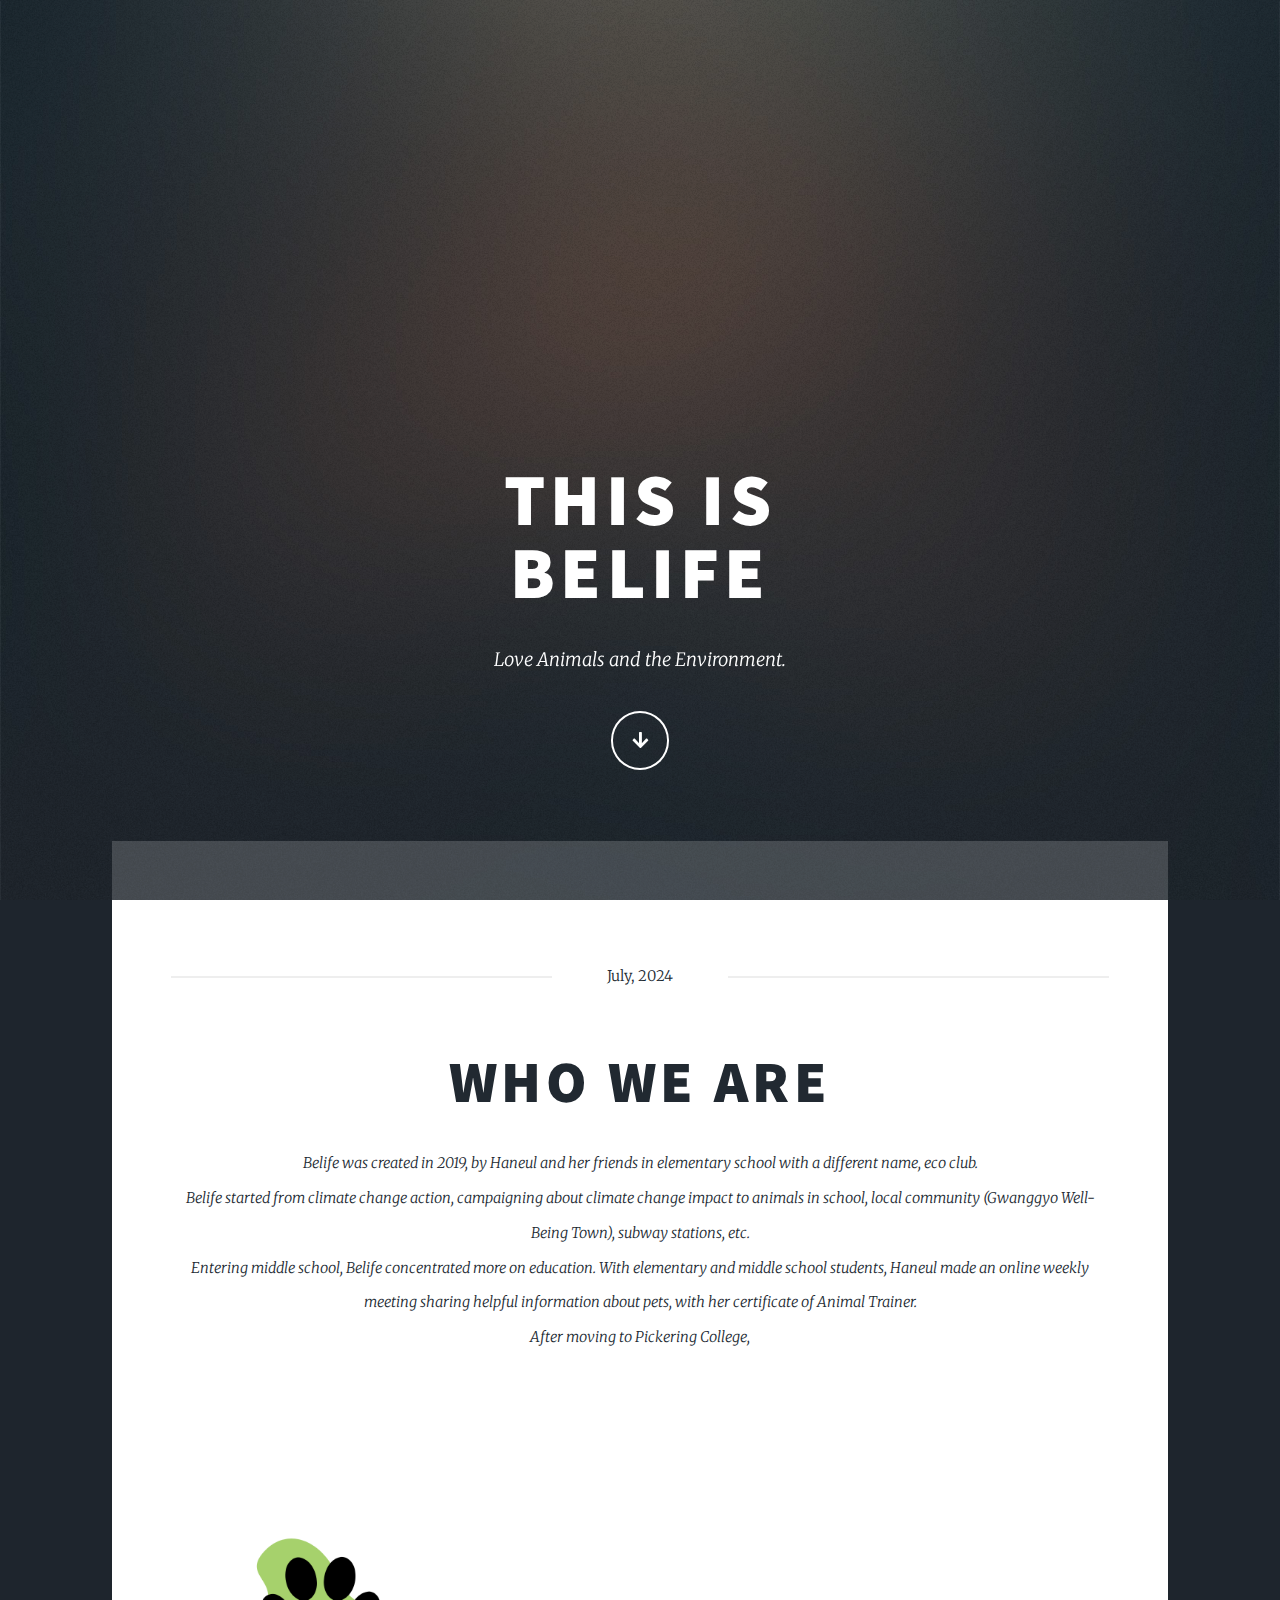
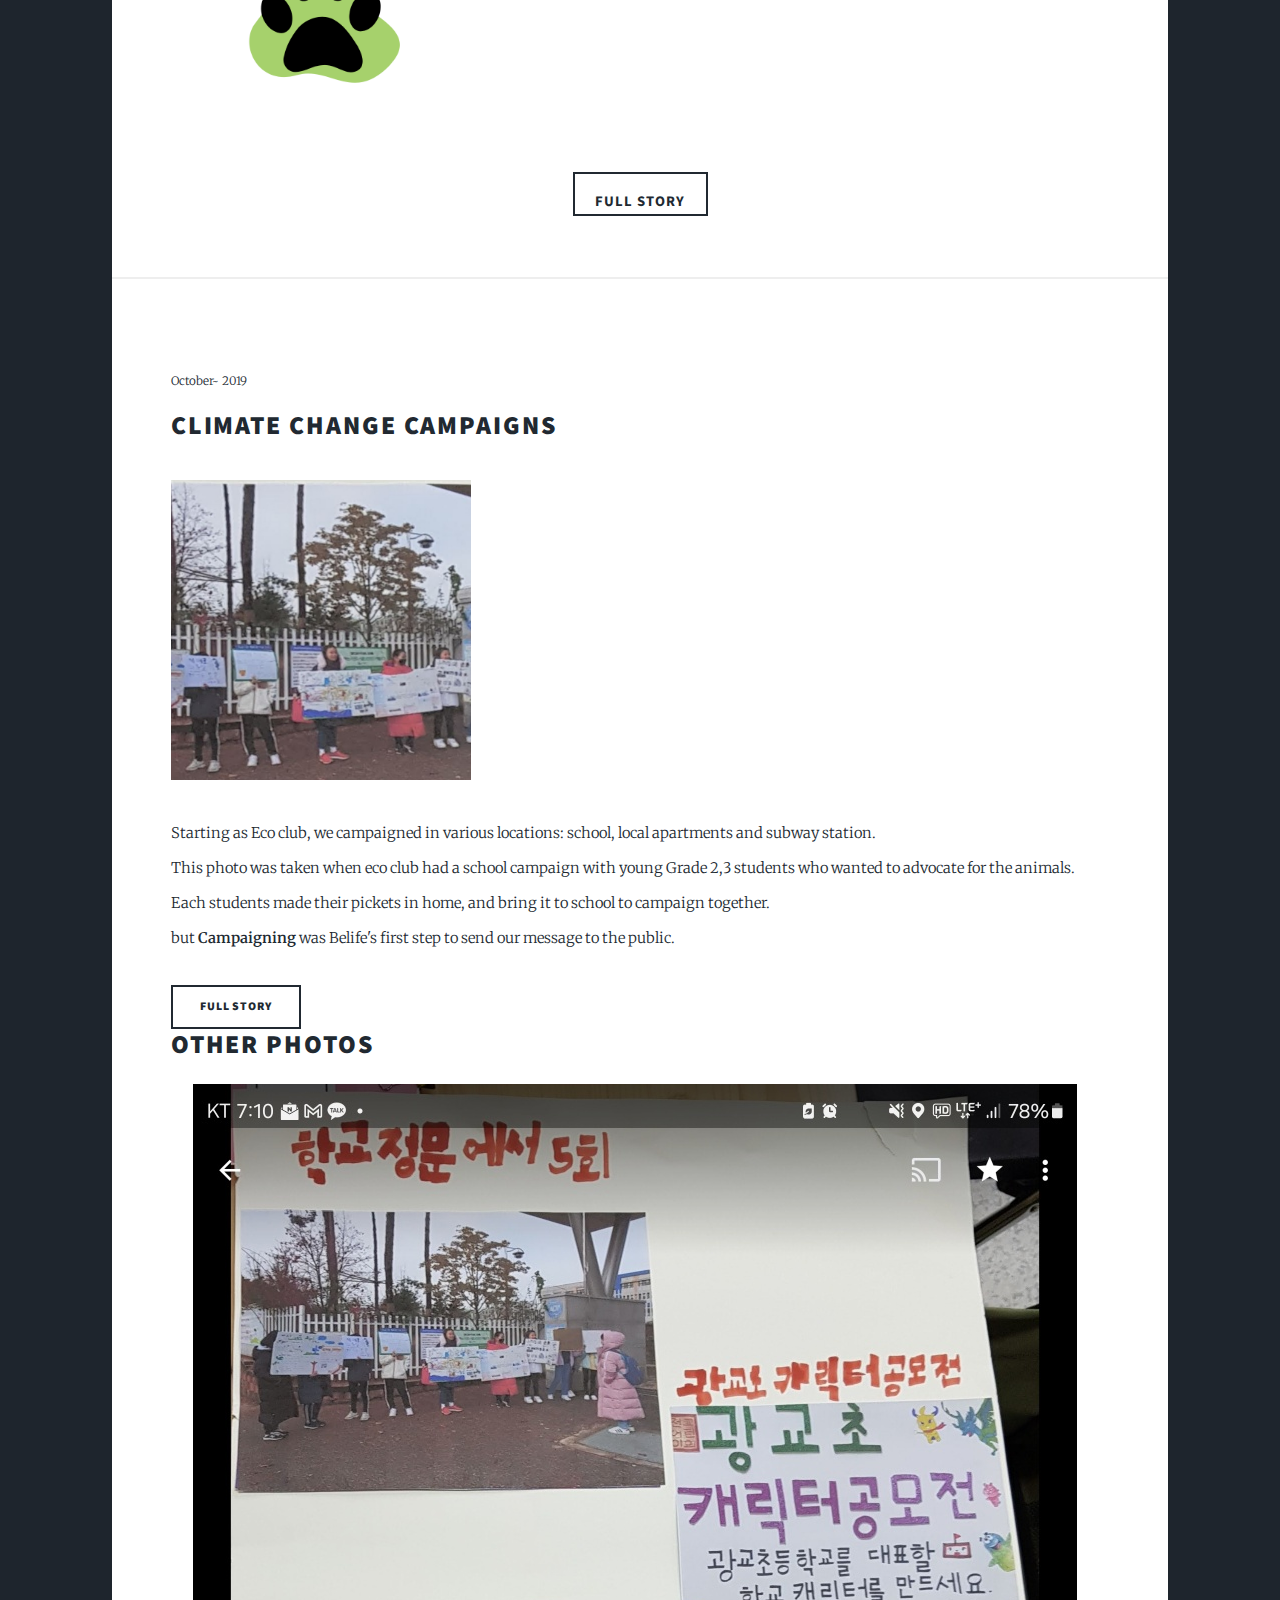
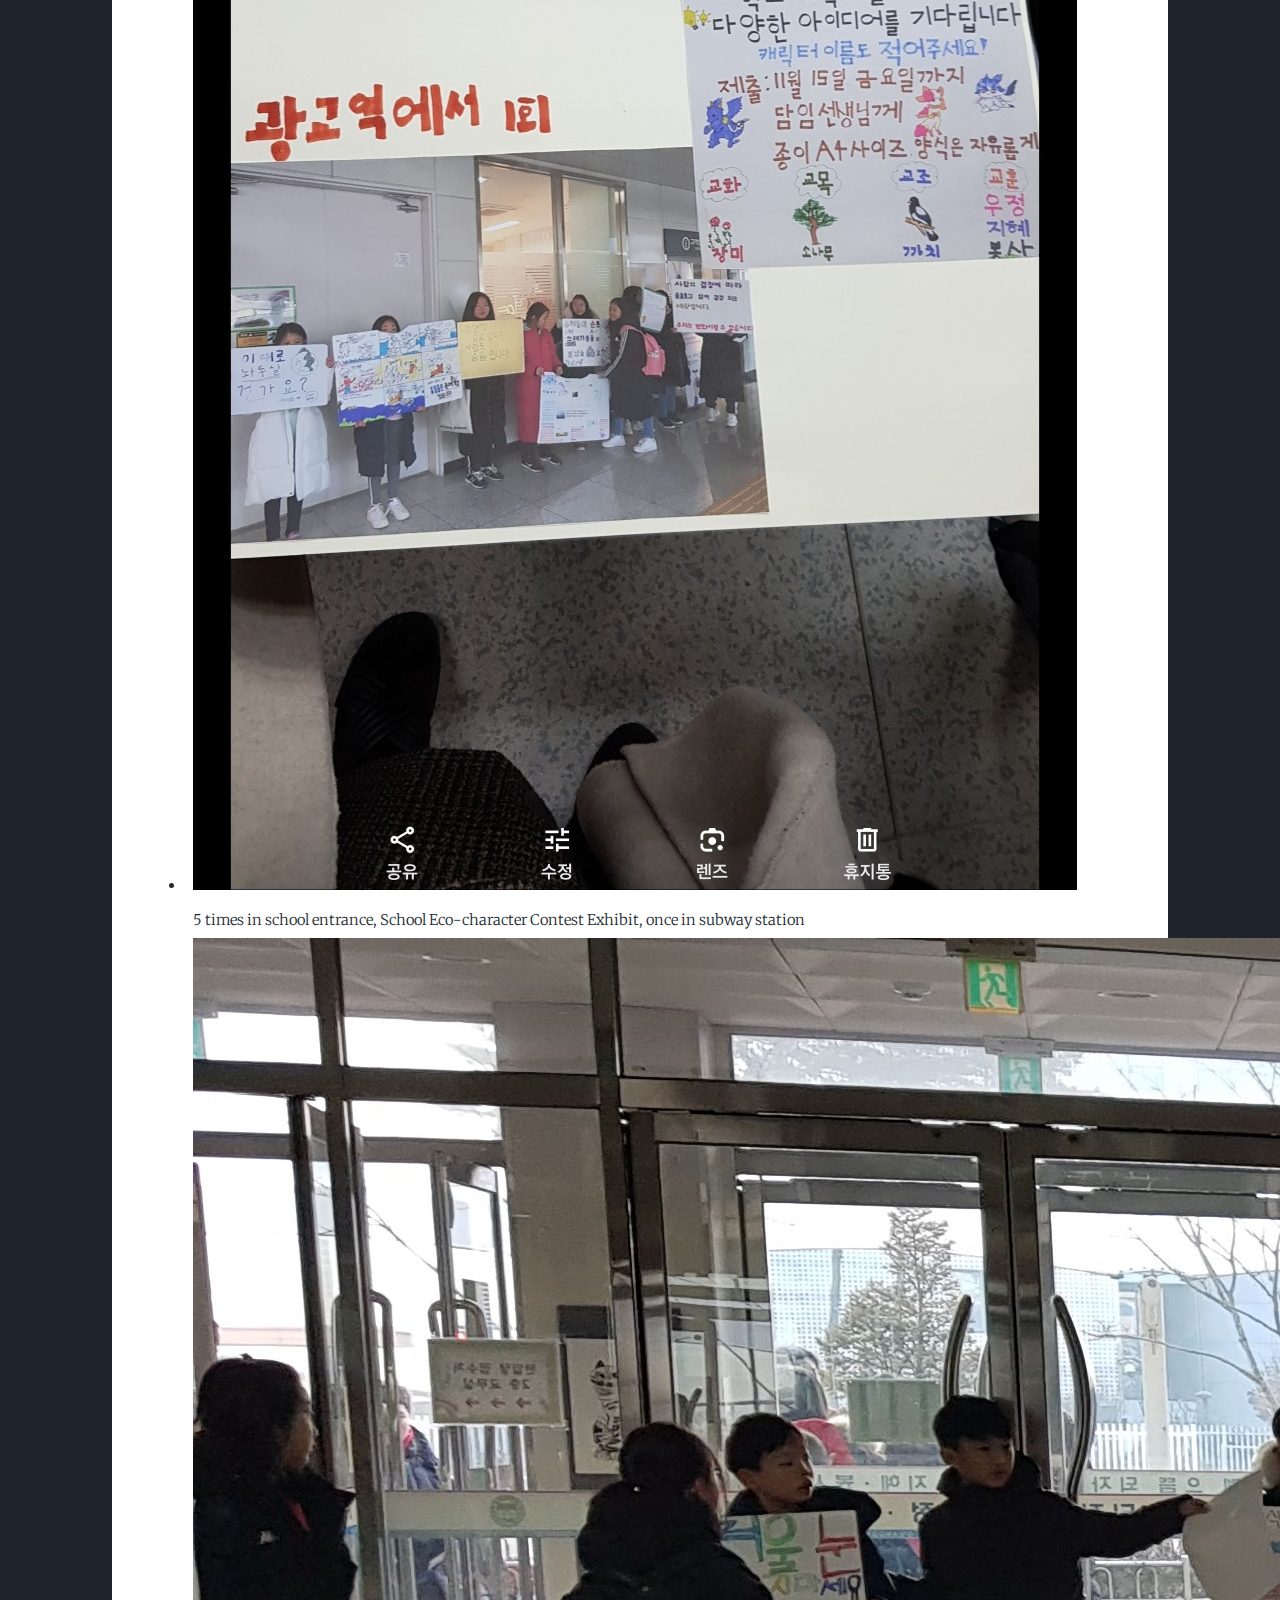
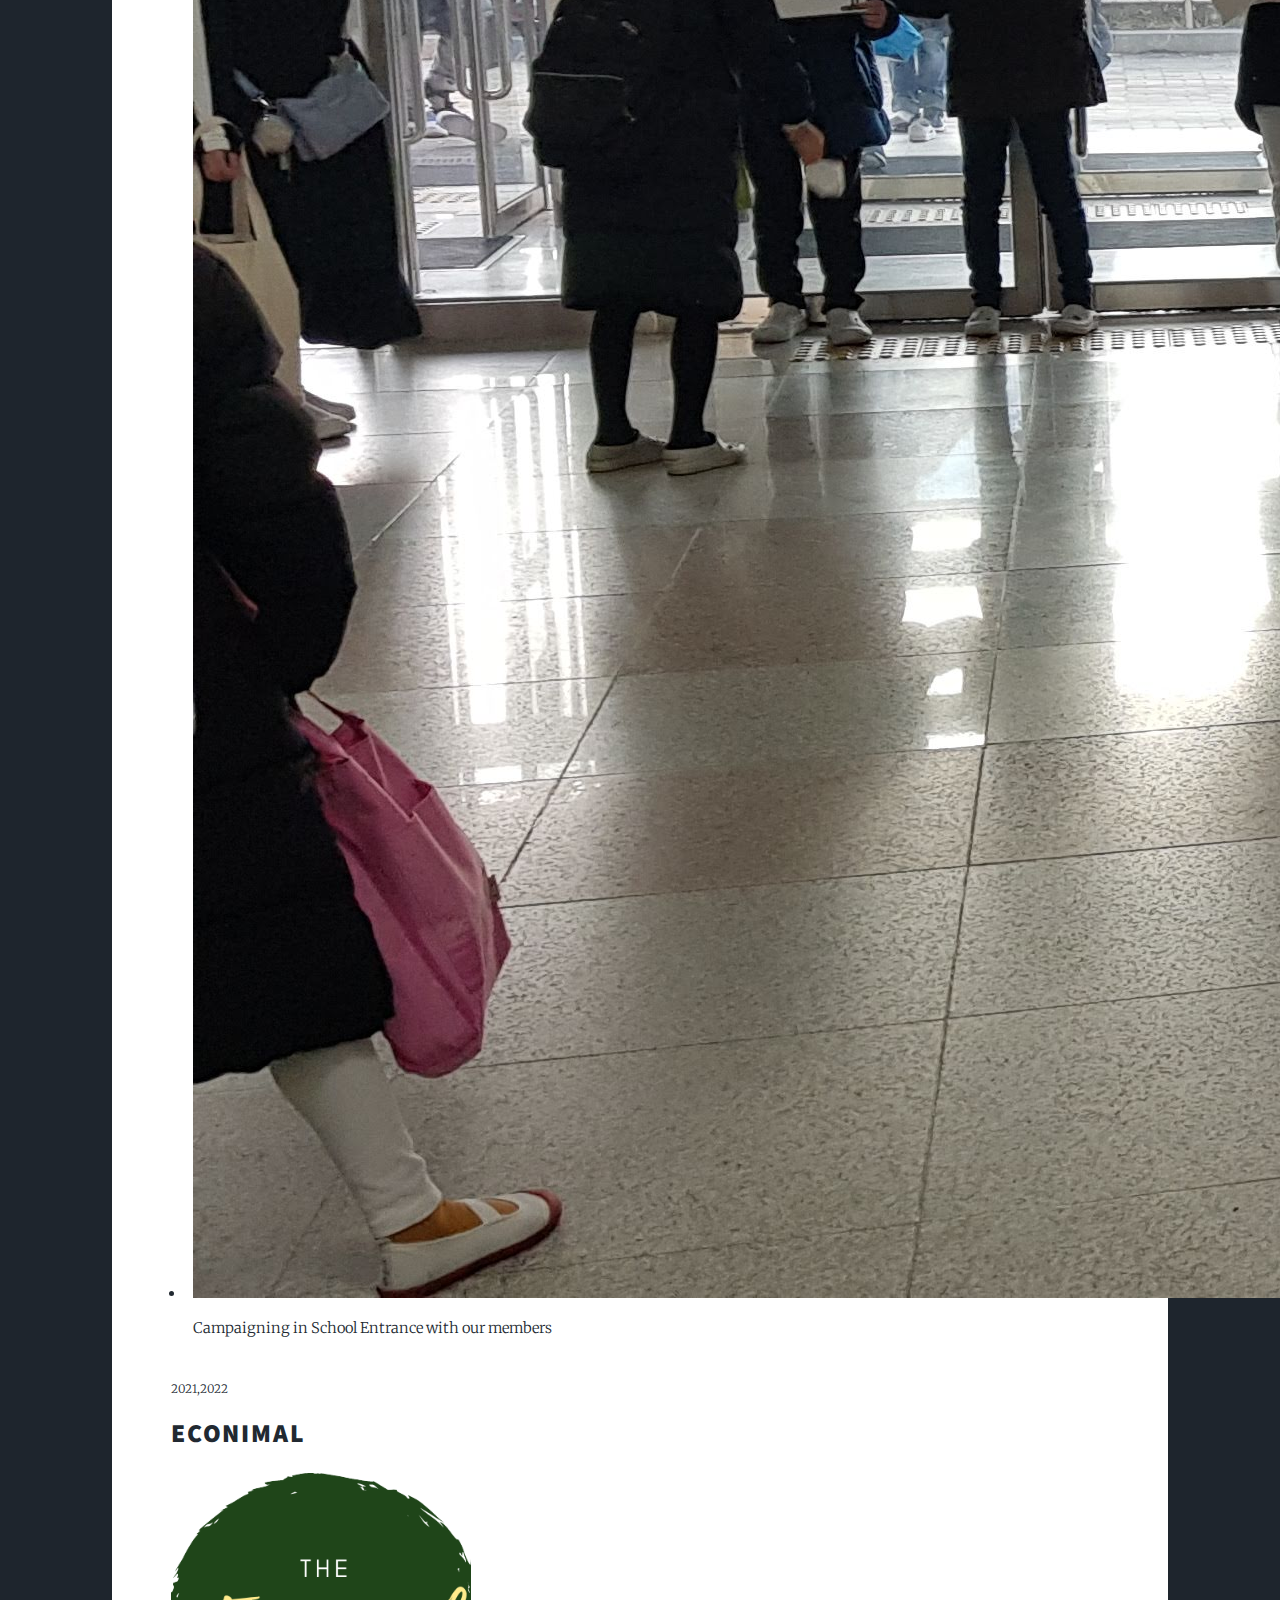
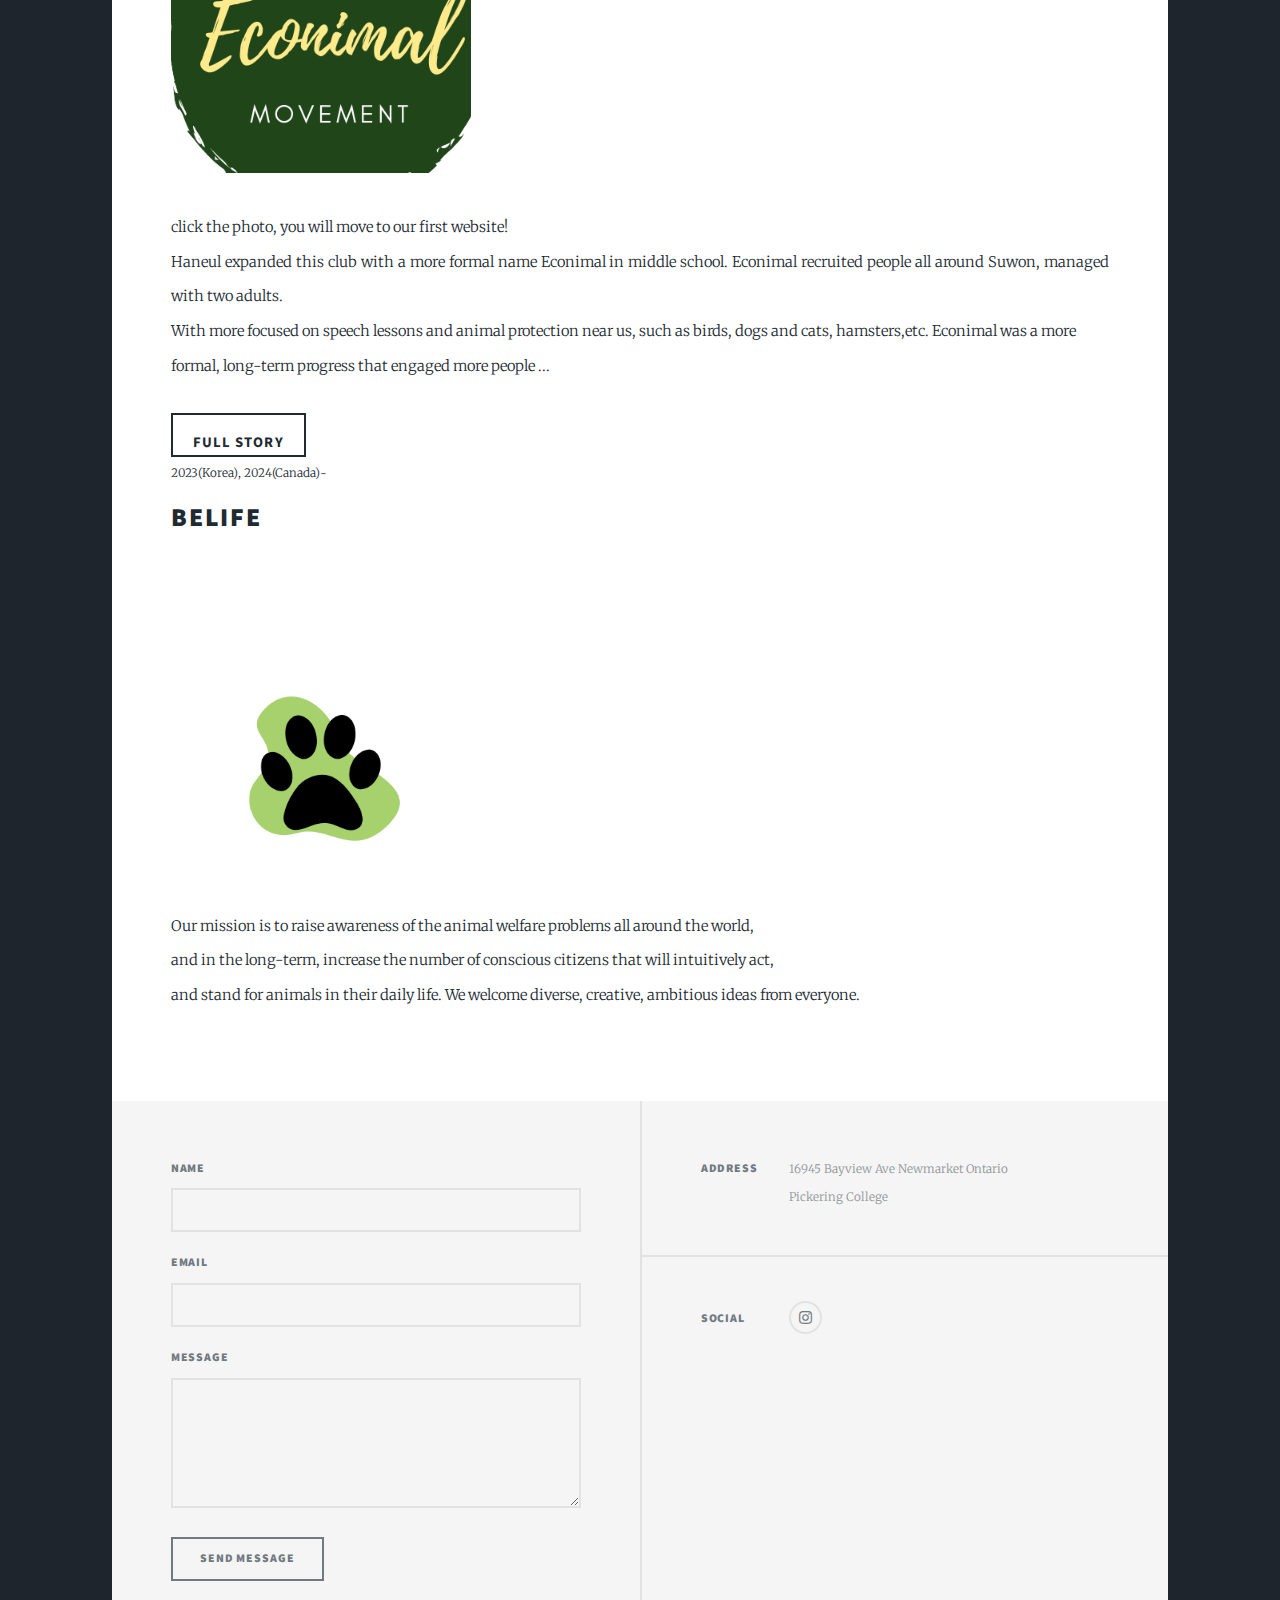
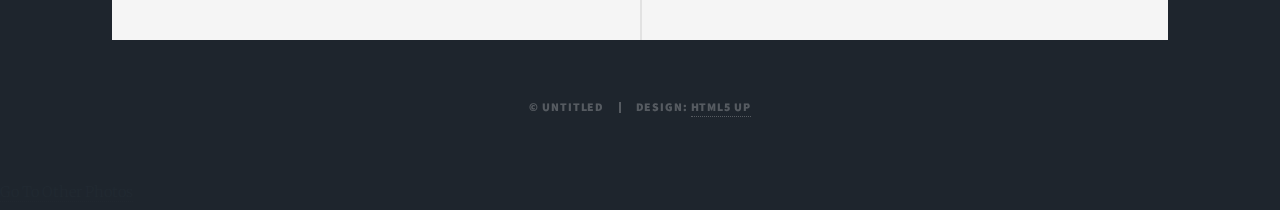
<file: index.html>
<!DOCTYPE html>
<html>
    <head>
        <title>Belife</title>
        <meta charset ="utf-8" />
        <meta name="viewport" content="width=device-width, initial-scale = 1, user-scalable=no" />
        <link rel="stylesheet" href="https://cdnjs.cloudflare.com/ajax/libs/font-awesome/5.15.4/css/all.min.css">
        <link rel ="stylesheet" href = "assets/css11/main1.css" />
        <link rel="stylesheet" href="assets/css11/otherphotos.css">
        <noscript><link rel="stylesheet" href ="assets/css11/noscript1.css" /></noscript>
    </head>

    <body class = "is-preload">

        <!--Wrapper-->
            <div id ="wrapper" class="fade-in">

            <!--intro -->
            <div id ="intro">
                <h1>This is<br />
                Belife</h1>
                <p>Love Animals and the Environment. </p>
                <ul class="actions">
                    <li><a href="#header" class="button icon solid solo fa-arrow-down scrolly">Continue</a></li>
                </ul>
            </div>

            <!--header-->
            <header id="header">
                <a href="index.html" class="logo">BELIFE</a>
            </header>

            <!--Nav-->
                <nav id="nav">
                    <ul class="links">
                        <li class="active"><a href="index.html">This is BELIFE</a></li>
                        <li><a href="element.html">PAST ACTIONS</a></li>
                        <li><a href="generic.html">Animal Anniversaries</a></li>
                    </ul>
                    <ul class="icons">
                        <li><a href="https://www.instagram.com/belife_animal_action_org/" target="_blank" class ="icon fab fa-instagram"><span class="label">Instagram</span></a></li>
                        <li><a href="mailto:hjoung26@pickeringcollege.on.ca" class="icon fas fa-envelope"><span class="label">Email</span></a></li>
                    </ul>
                </nav>

                <!--Main-->
                    <div id ="main">
                        
                        <!--Featured post-->
                            <article class="post featured">
                                <header class="major">
                                    <span class="date">July, 2024</span>
                                    <h2>Who We Are</h2>
                                    <p>Belife was created in 2019, by Haneul and her friends in elementary school with a different name, eco club. <br />
                                        Belife started from climate change action, campaigning about climate change impact to animals in school, local community (Gwanggyo Well-Being Town), subway stations, etc. <br />
                                        Entering middle school, Belife concentrated more on education. With elementary and middle school students, Haneul made an online weekly meeting sharing helpful information about pets, with her certificate of Animal Trainer. <br />
                                        After moving to Pickering College, </p>
                                    </header>
                                    <a href="#" class="image main"><img src="images/11logo.png" alt="Belife Logo" /></a>
                                    <button class="full-story" id="full-story-btn-1">Full Story</button>
                                    <div id="full-story-content-1" class="hidden" style="display: none;">
                                    <p>Belife expanded to advocate for global animal welfare, dealing with various animal welfare issues that need people’s attention. <br />
                                        Our goal is to not only advocate for the pet animals, but also numerous worldwide animal cruelty problems in fields of lab animals, farm animals, and wildlives. <br />
                                        We’ve been starting our acts from climate change/environmental problems and the influence to the animals on World Vegan Day in Pickering College, <br />
                                        further expanding our actions towards various range of animal cruelty problems worldwide, influencing further our community. </p>
                                        
                                    </div>
                            </article>

                            <!--Posts-->
                                <section class="post">
                                    <article>
                                        <header>
                                            <span class = "date">October~ 2019</span>
                                            <h2><a href ="#">Climate Change Campaigns</a></h2>
                                        </header>
                                        <a href="#" class="image fit"><img src ="images/post2main.jpg" alt="Campaign photo" /></a>
                                        <p>Starting as Eco club, we campaigned in various locations: school, local apartments and subway station. <br />
                                            This photo was taken when eco club had a school campaign with young Grade 2,3 students who wanted to advocate for the animals. <br />
                                            Each students made their pickets in home, and bring it to school to campaign together. <br />
                                            but <strong>Campaigning</strong> was Belife's first step to send our message to the public. <br />
                                            </p>
                                            <button class="ful567  l-story" id="full-story-btn-2">Full Story</button>
                                            <div id="full-story-content-2" class="hidden" style="display: none;">
                                            <p> 
                                                In other eco club activities, as a group or individual, we made our pickets with different styles. Some illustrated a polar bear, some prepared a quiz, and some wrote cartoons.
                                                Our purpose was to communicate with the public, and to see how public look at us. We were all nervous, felt strange, but all of our members felt proud of themselves for standing out for climate change. <br />
                                                Furthermore, we expanded our target to local residents. Local residents gave a thumbs up for these young children standing out for the environment, even a local reporter interviewed us! <br />
                                                Belife in 2018 was first step of environmental awareness in our local community. </p>
                                                
                                            </div>
                                                <h2><a href ="#">Other Photos</a></h2>
                                                <ul class = "subs">
                                                    <li>
                                                        <figure>
                                                        <img src ="images/post2_1.jpg" alt="poster showing our act in school">
                                                        <figcaption>5 times in school entrance, School Eco-character Contest Exhibit, once in subway station</figcaption>
                                                    </li>

                                                    <li>
                                                        <figure>
                                                            <img src="images/post2_2.jpg" alt="School Entrance Campaign">
                                                            <figcaption>Campaigning in School Entrance with our members</figcaption>
                                                        </figure>
                                                    </li>
                                                </ul>
                                    </article>
                                    <article>
                                        <header>
                                            <span class = "date">2021,2022</span>
                                            <h2><a href="https://sites.google.com/view/econimal/home">Econimal</a></h2>
                                        </header>
                                        <figure>
                                        <a href = "https://sites.google.com/view/econimal/home" class="image fit"><img src = "images/logo.png"></a>
                                        <figcaption>click the photo, you will move to our first website!</figcaption>
                                        </figure>
                                        <p>Haneul expanded this club with a more formal name Econimal in middle school. Econimal recruited people all around Suwon, managed with two adults.<br />
                                            With more focused on speech lessons and animal protection near us, such as birds, dogs and cats, hamsters,etc. Econimal was a more <br />
                                            formal, long-term progress that engaged more people ... </p> 
                                            <button class="full-story" id="full-story-btn-3">Full Story</button>
                                            <div id="full-story-content-3" class="hidden" style="display: none;">
                                            <p>with bigger influence to the society and members' perceptions about pets. <br />
                                            Econimal was a learning opportunity for young students to stand out, and was a big experience to Haneul; She learned how to mediate conflicts <br />
                                            arising from conflicting interests. Also, Econimal was the first opportunity to consider deeper about being a leader, as we expanded our acitivities.<br/>
                                            Through various trials, Haneul learned leader who communicates and who prioritizes members than one's idea and direction is the pursuit of a leader <br/> </p>
                                                
                                            </div>
                                    </article>

                                    <article>
                                        <header>
                                            <span class="date">2023(Korea), 2024(Canada)~</span>
                                            <h2><a href="#">BElife</a></h2>
                                        </header>
                                        <a href ="#" class ="image fit"><img src ="images/11logo.png"></a>
                                        <p>Our mission is to raise awareness of the animal welfare problems all around the world,<br /> 
                                            and in the long-term, increase the number of conscious citizens that will intuitively act, <br />
                                            and stand for animals in their daily life.  We welcome diverse, creative, ambitious ideas from everyone.</p>
                                        </figure>
                                    </article>
                                </section>

                                
                    </div>

                    <!--Footer-->
                        <footer id="footer">
                            <section>
                                <form method="post" action="#">
                                    <div class="fields">
                                        <div class="field">
                                            <label for ="name">Name</label>
                                            <input type="text" name="name" id="name" autocomplete="name" />
                                        </div>
                                        <div class="field">
                                            <label for ="email">Email</label>
                                            <input type="email" name="email" id="email" autocomplete="email" />
                                        </div>
                                        <div class="field">
                                            <label for ="message">Message</label>
                                            <textarea name="message" id="message" rows="3"></textarea>
                                        </div>
                                    </div>
                                    <ul class="actions">
                                        <li><input type="submit" value ="Send Message"/></li>
                                    </ul>
                                </form>
                            </section>
                            <section class="split contact">
                                <section class="alt">
                                    <h3>Address</h3>
                                    <p>16945 Bayview Ave Newmarket Ontario<br />
                                        Pickering College</p>

                                </section>
                                <section>
                                    <h3>Social</h3>
                                    <ul class="icons alt">
                                        <li><a href="https://www.instagram.com/belife_animal_action_org/" class="icon brands alt fa-instagram"><span class="label">Instagram</span></a></li>
                                    </ul>
                                </section>
                            </section>
                        </footer>

                    <!--Copyright-->
                        <div id="copyright">
                            <ul><li>&copy; Untitled</li><li>Design: <a href="https://html5up.net">HTML5 UP</a></li></ul>
                        </div>
        </div>

        <!--Scripts-->
            <script src="assets/js/jquery.min.js"></script>
            <script src="assets/js/jquery.scrollex.js"></script>
            <script src="assets/js/jquery.scrolly.js"></script>
            <script src="assets/js/browser.js"></script>
            <script src="assets/js/breakpoints.js"></script>
            <script src="assets/js/util.js"></script>
            <script src="assets/js/main.js"></script>
      <a href="otherphotos.html">Go To Other Photos</a>
    </body>
</html>
</file>
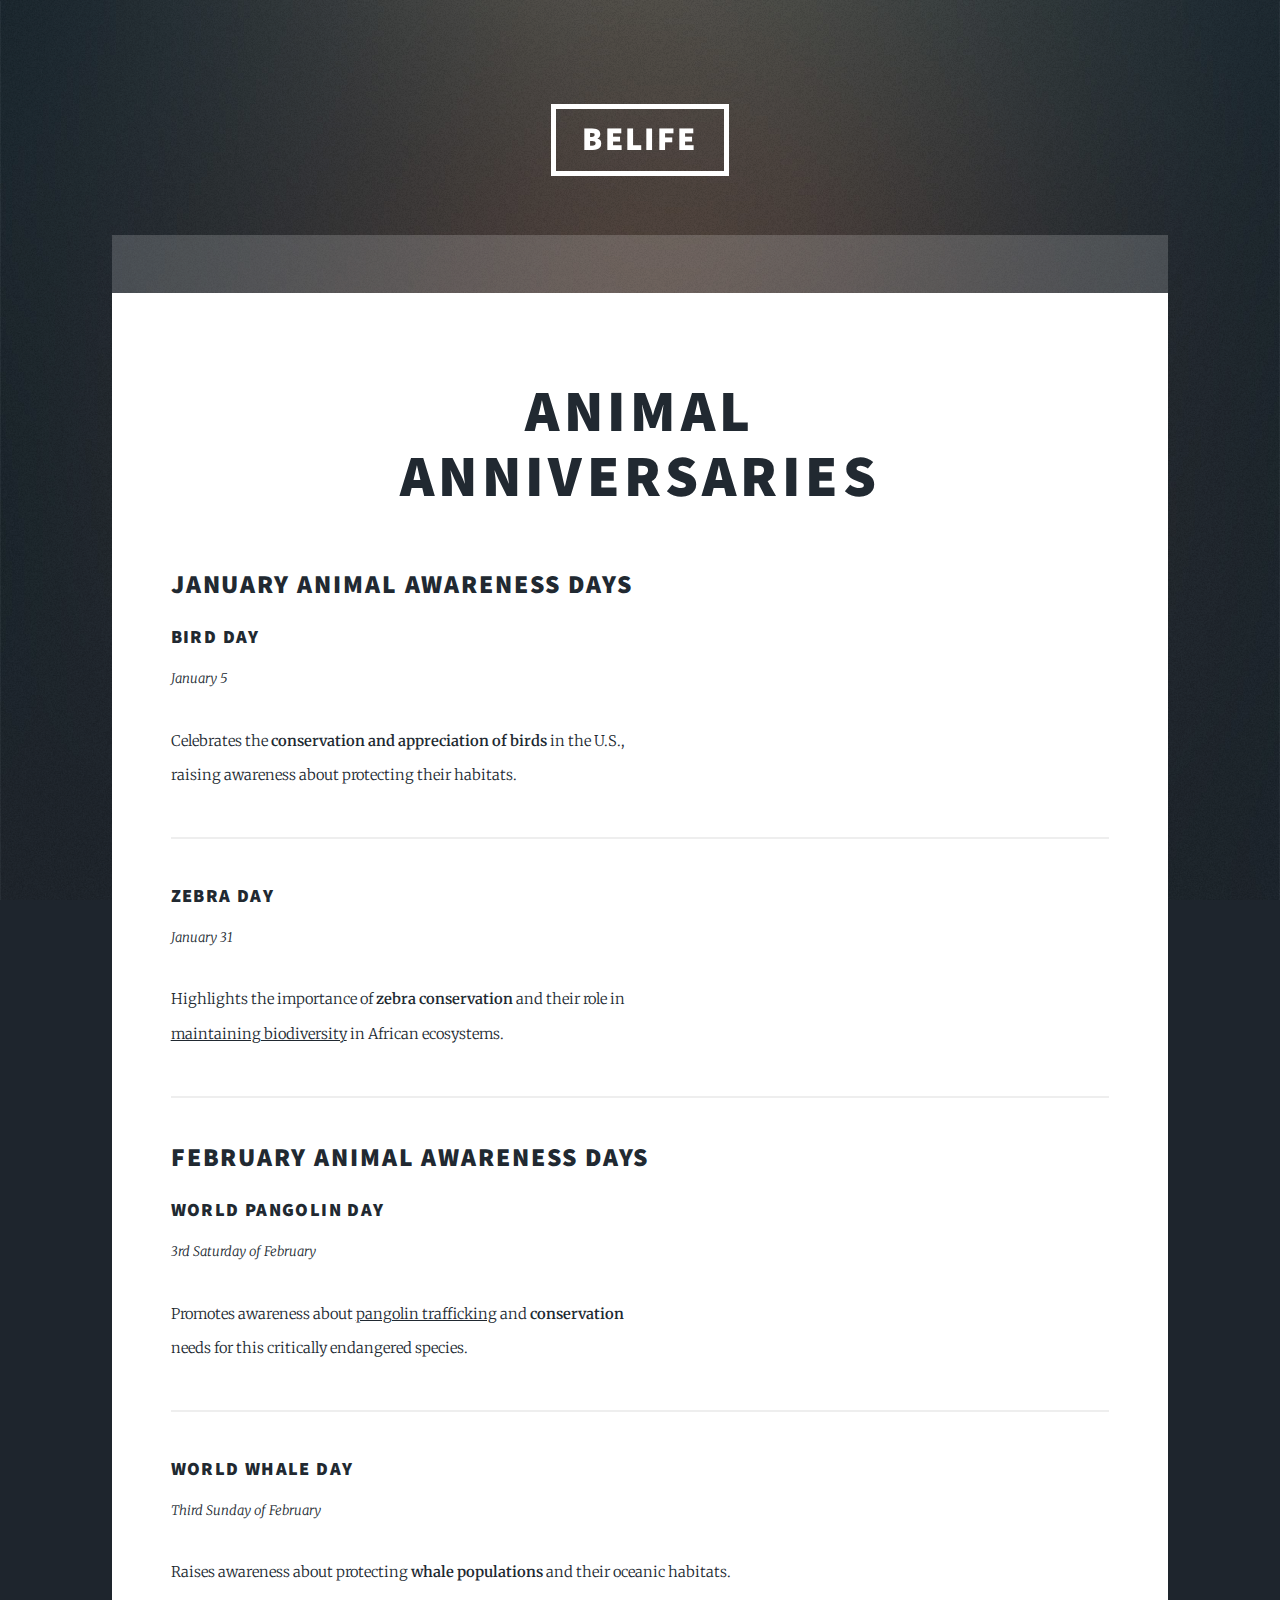
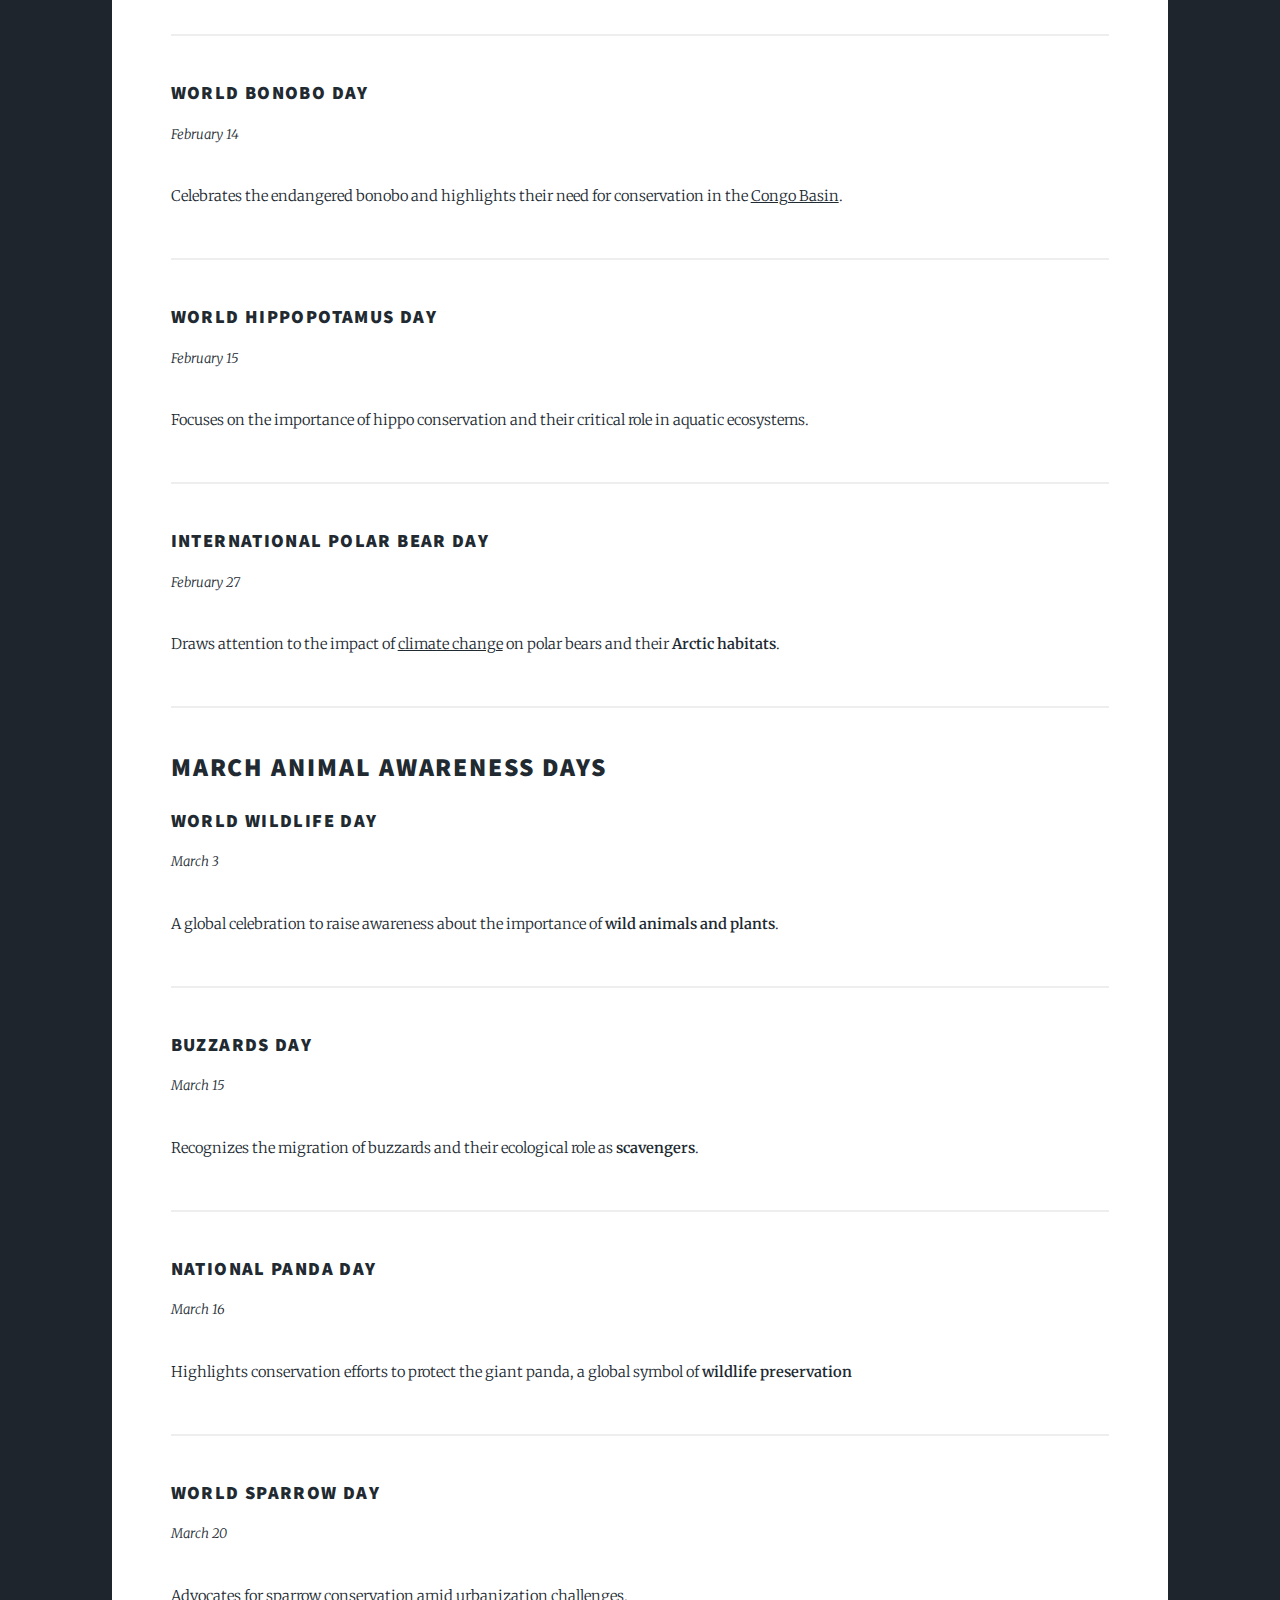
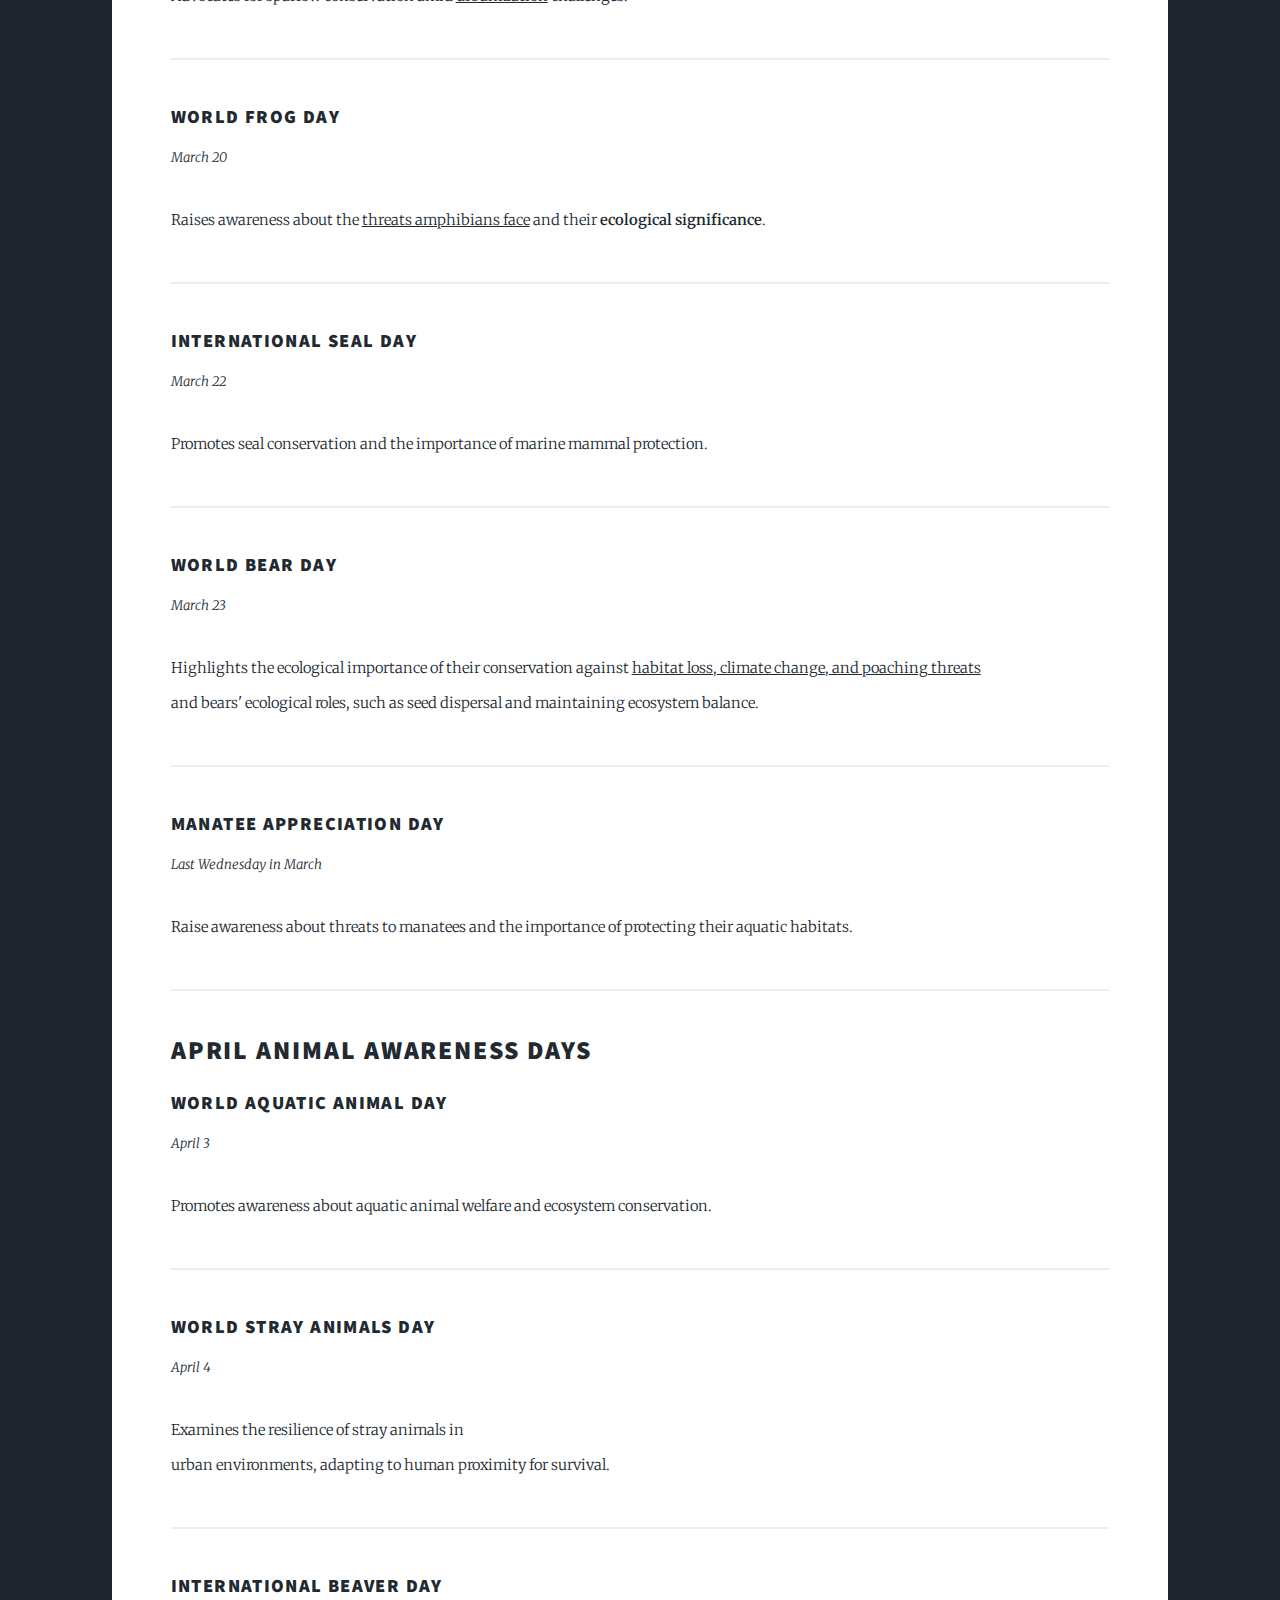
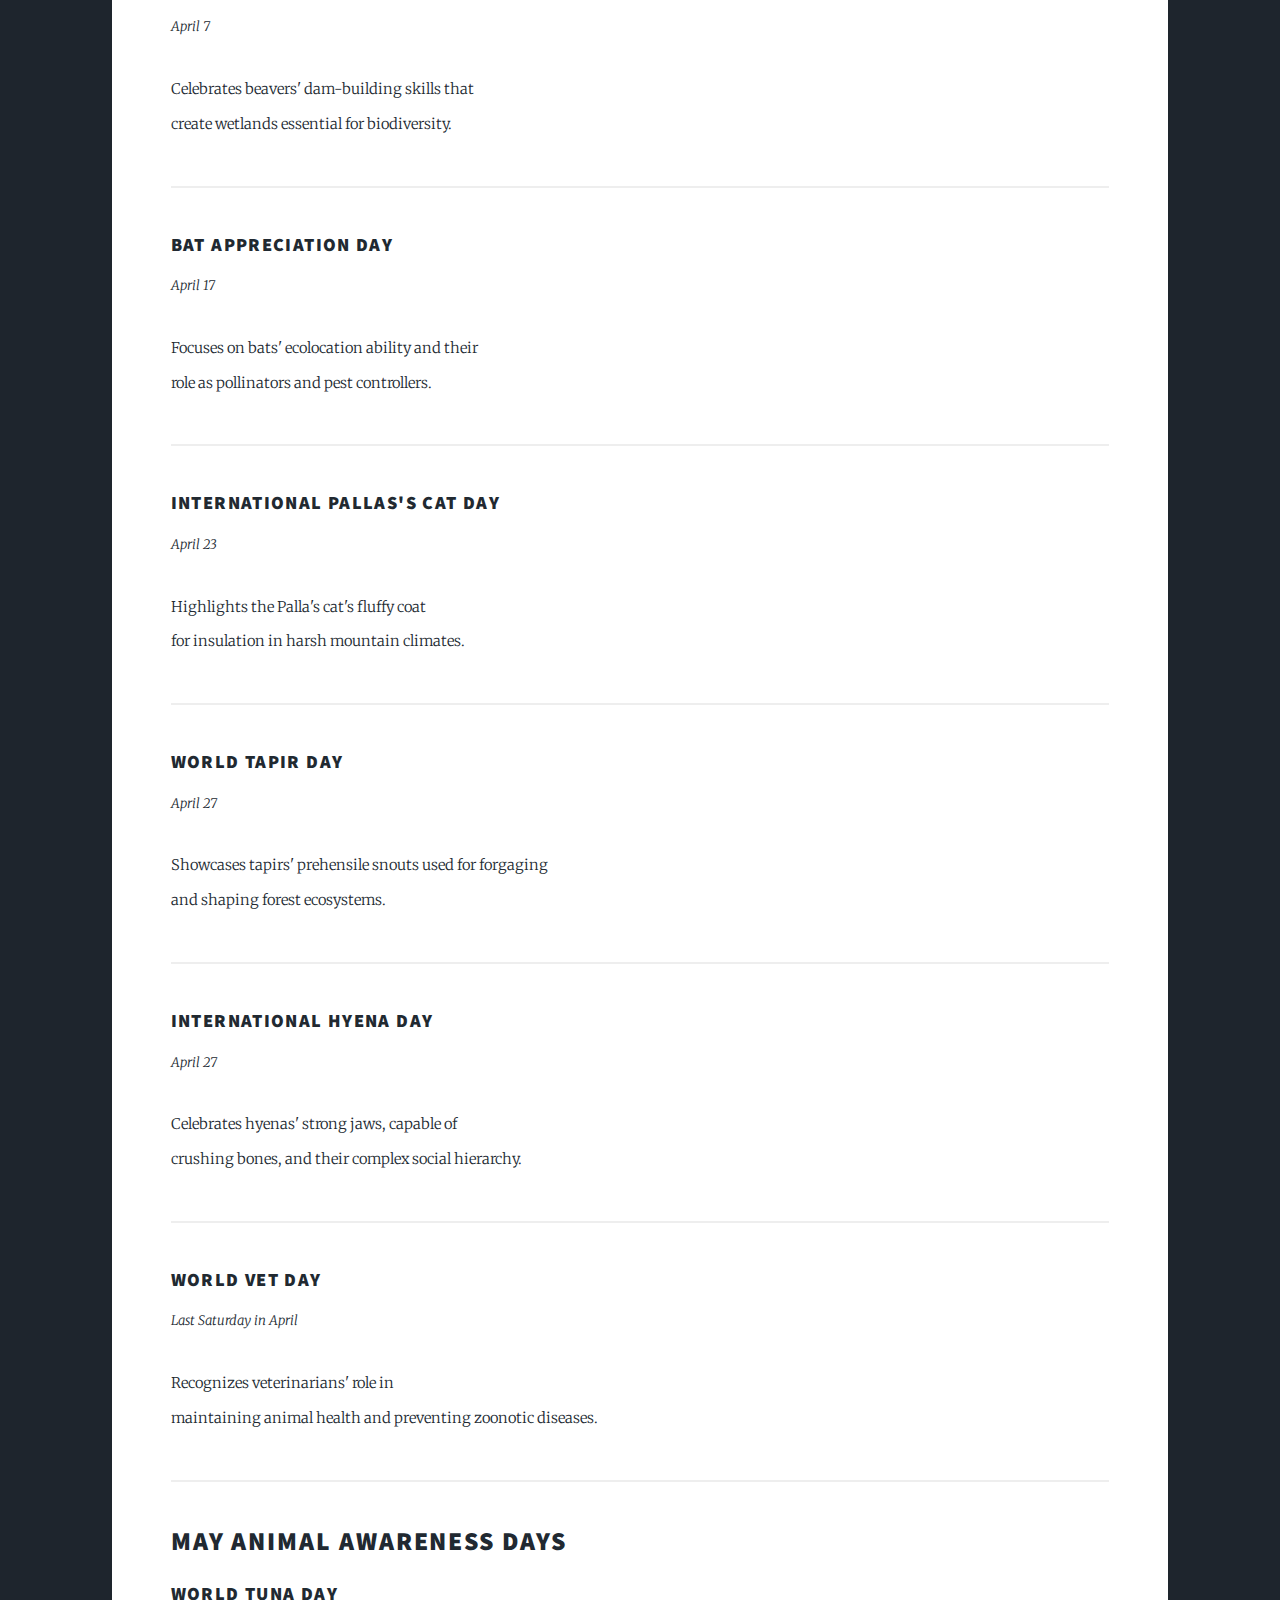
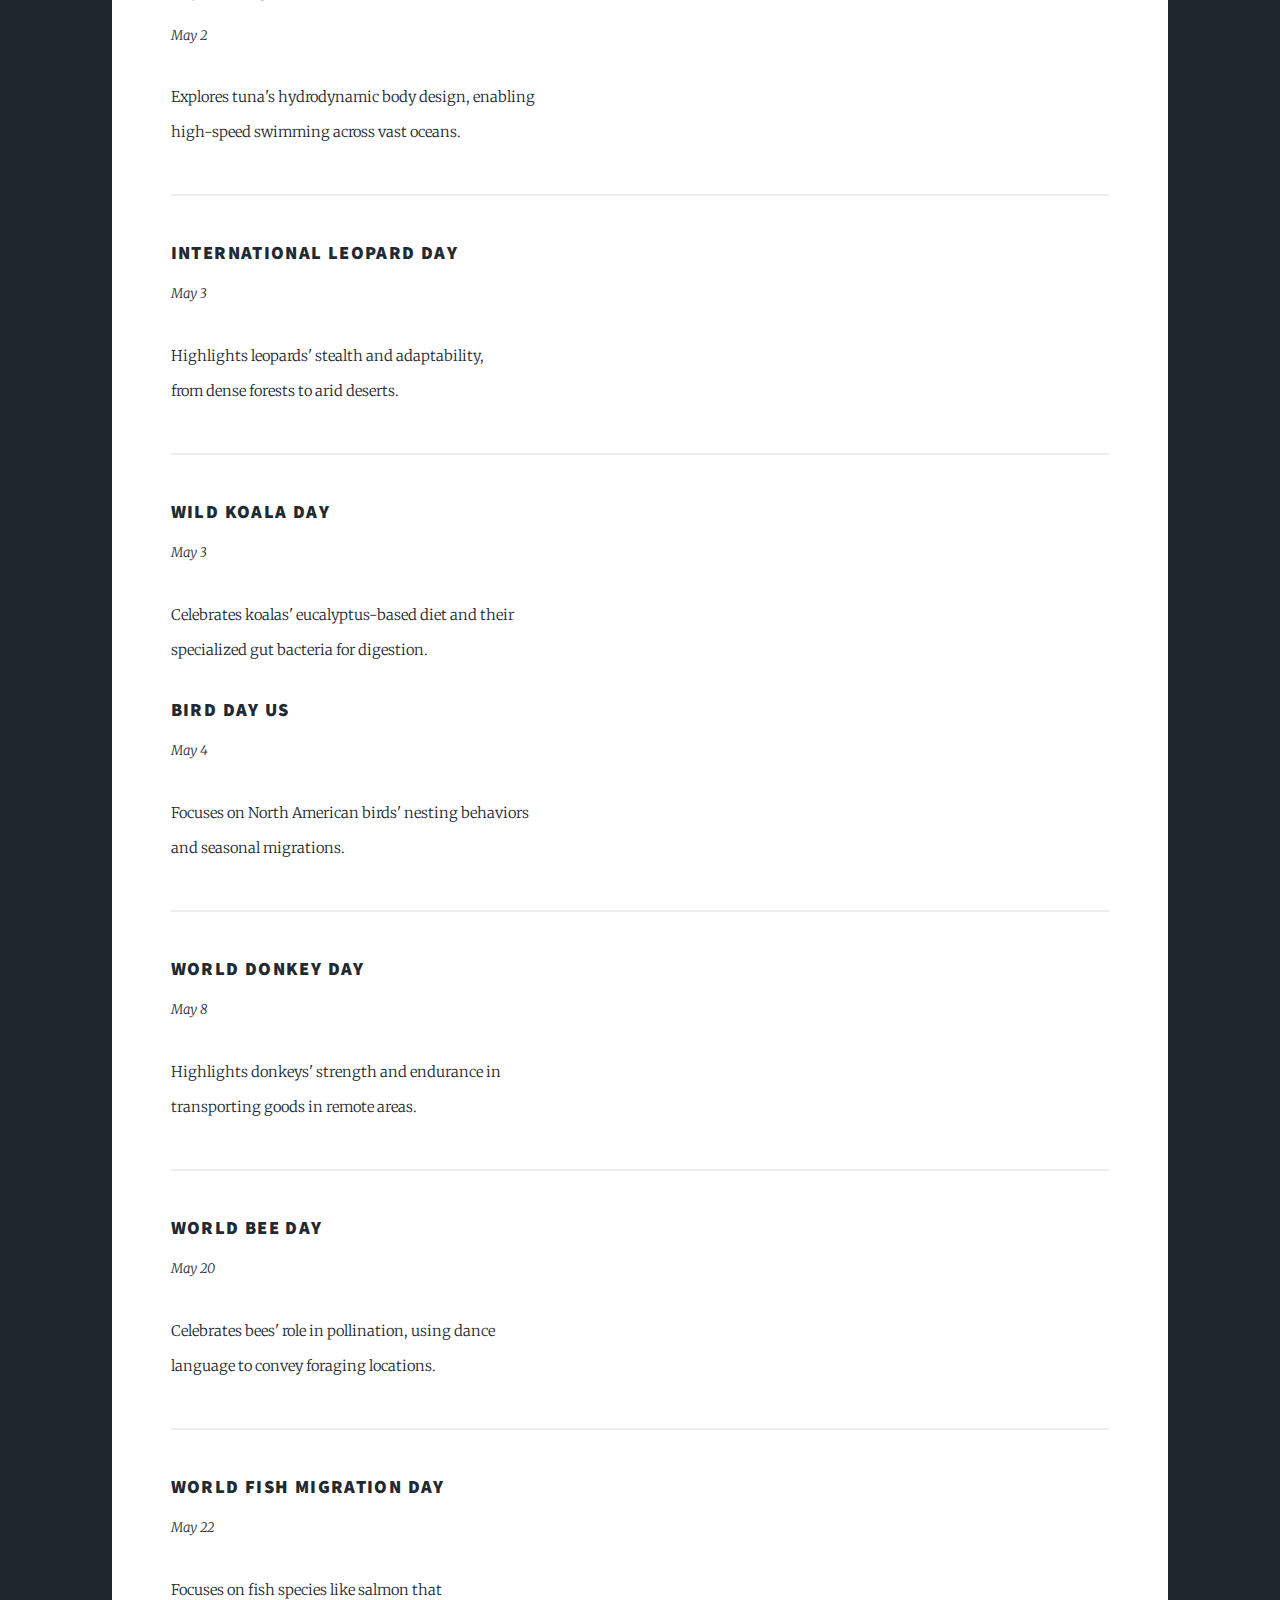
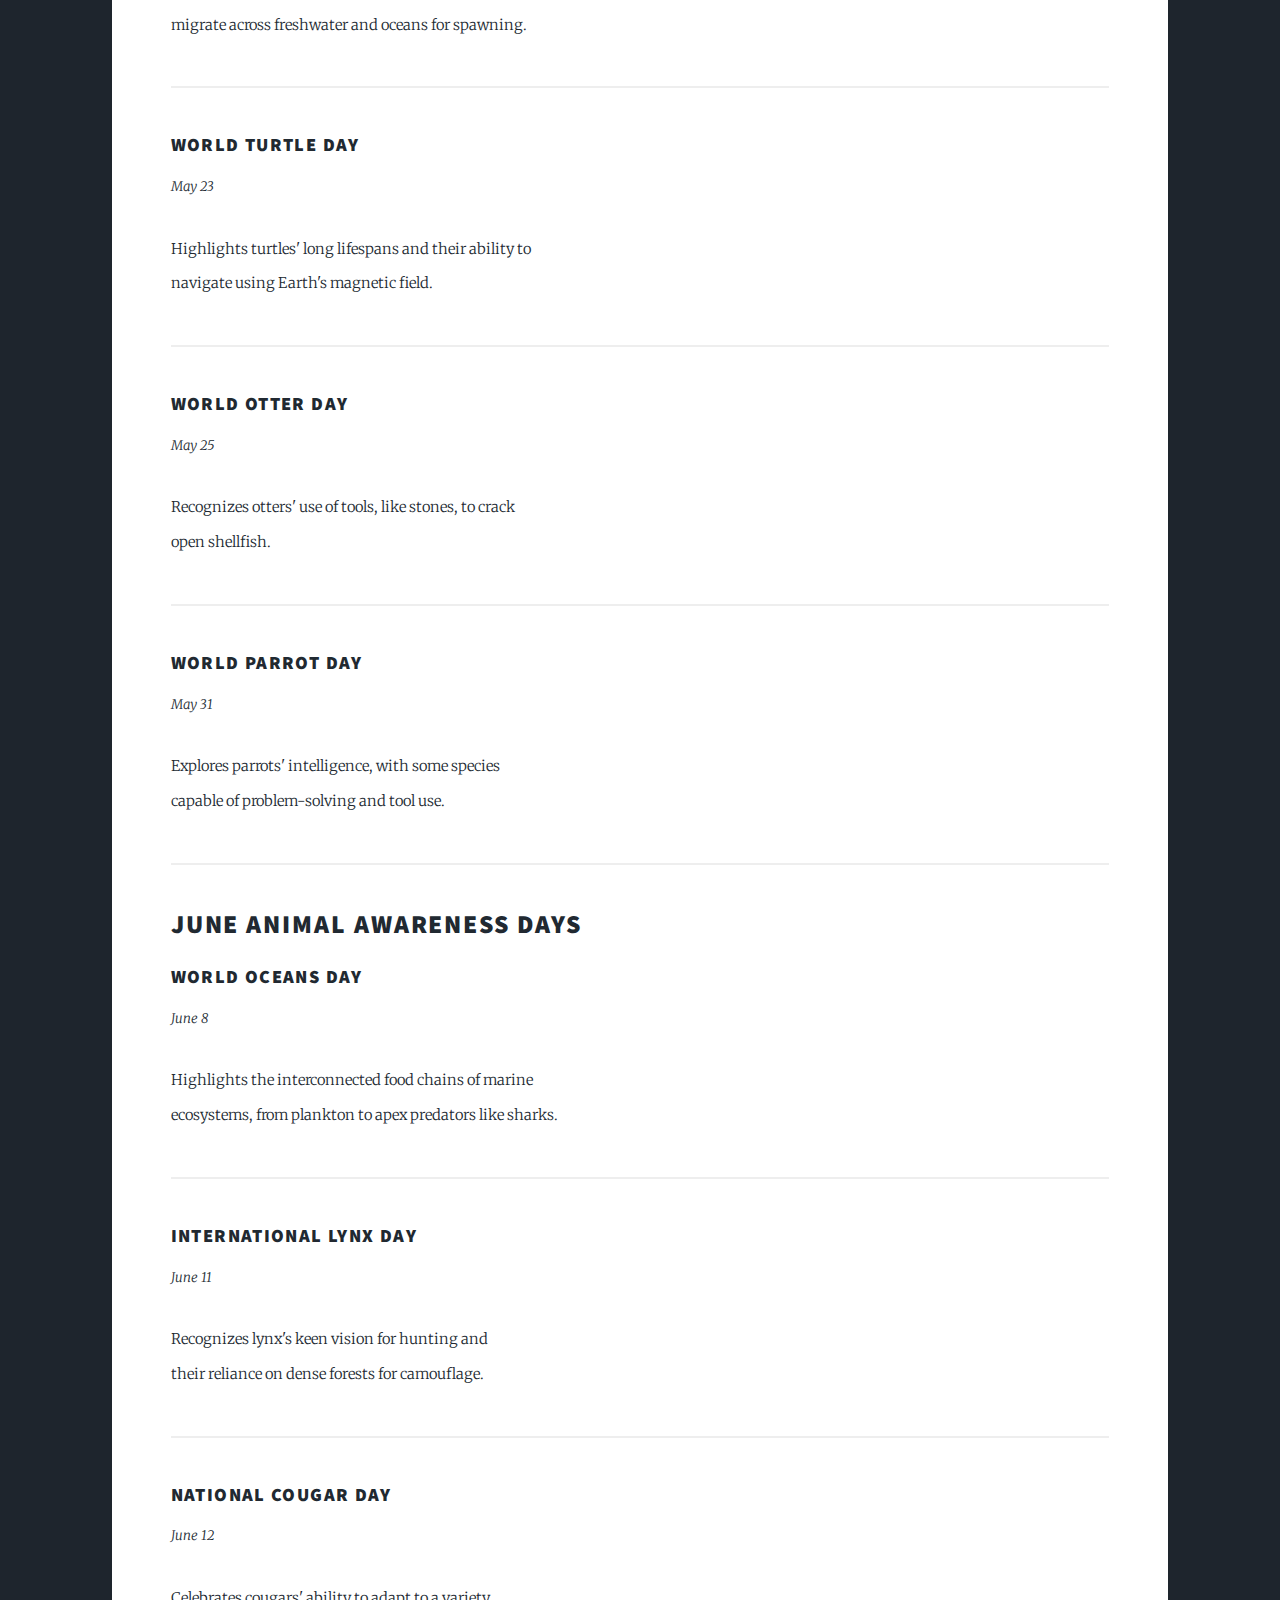
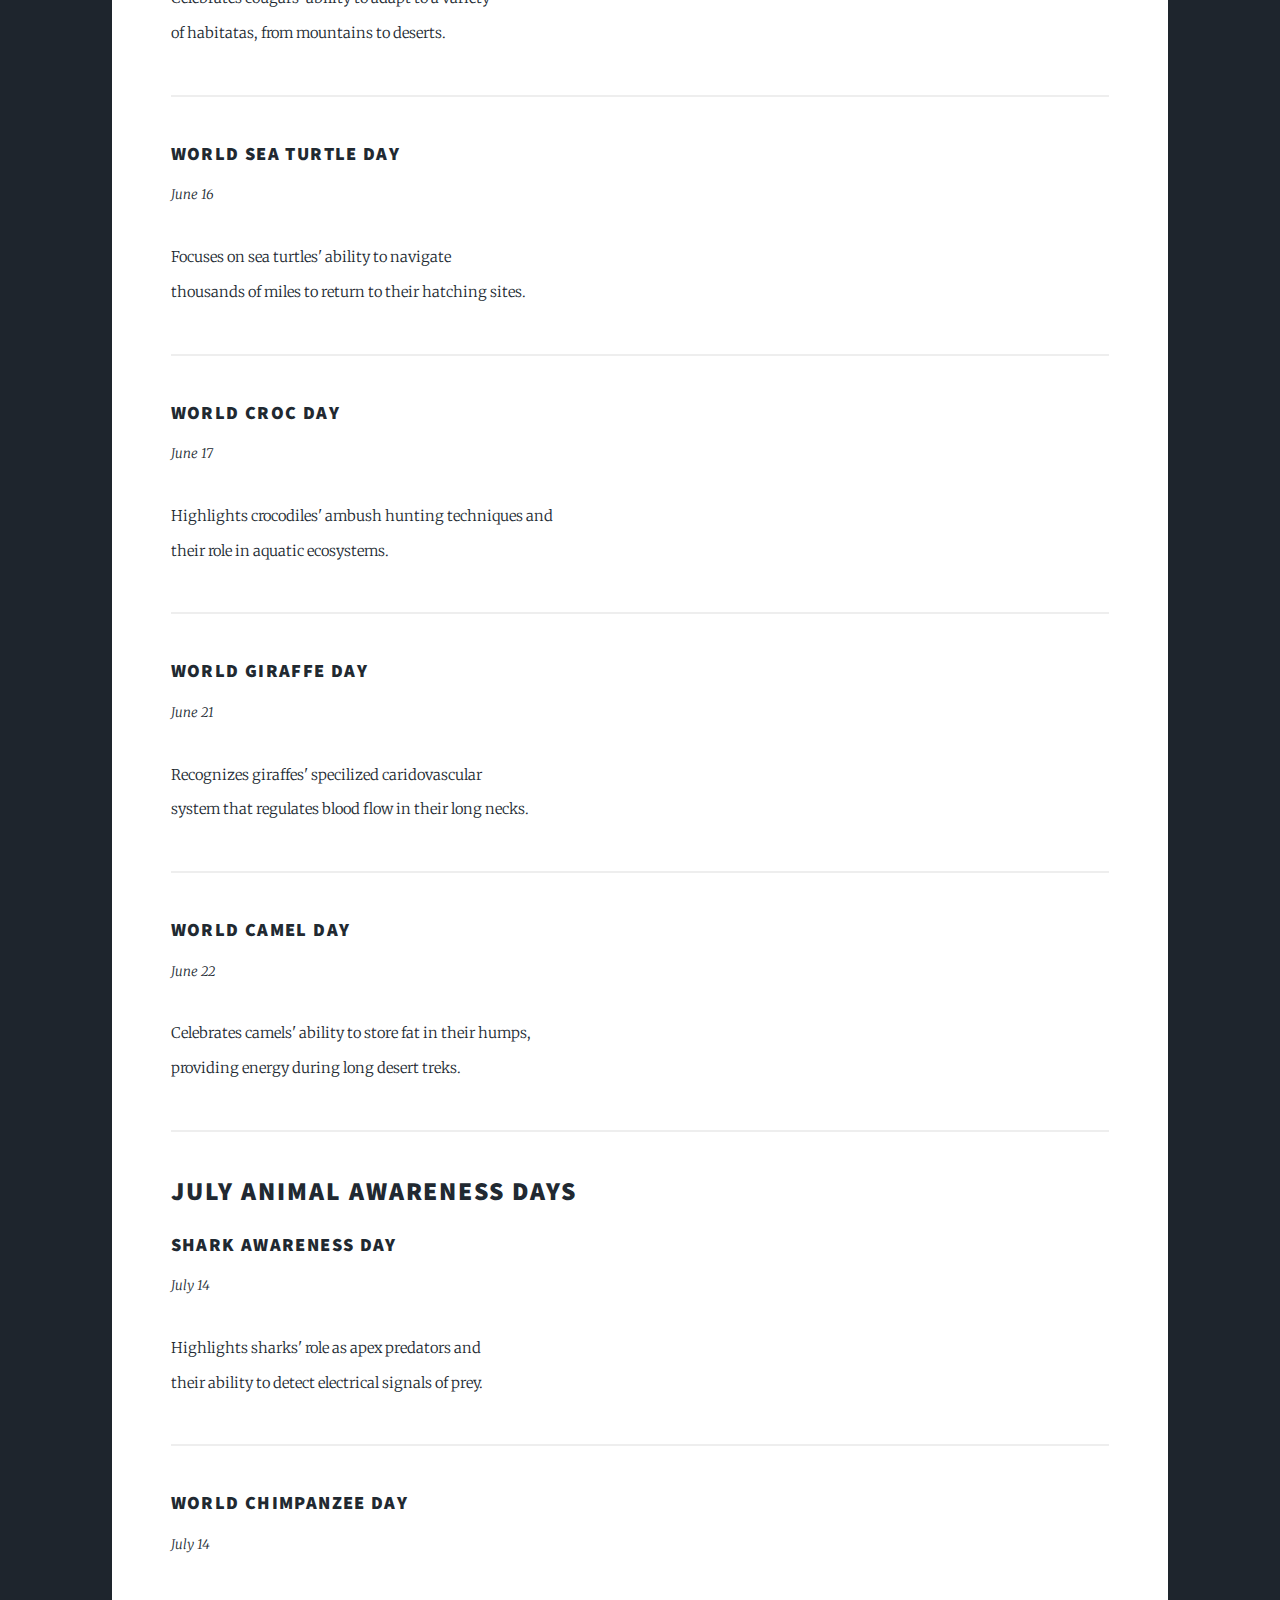
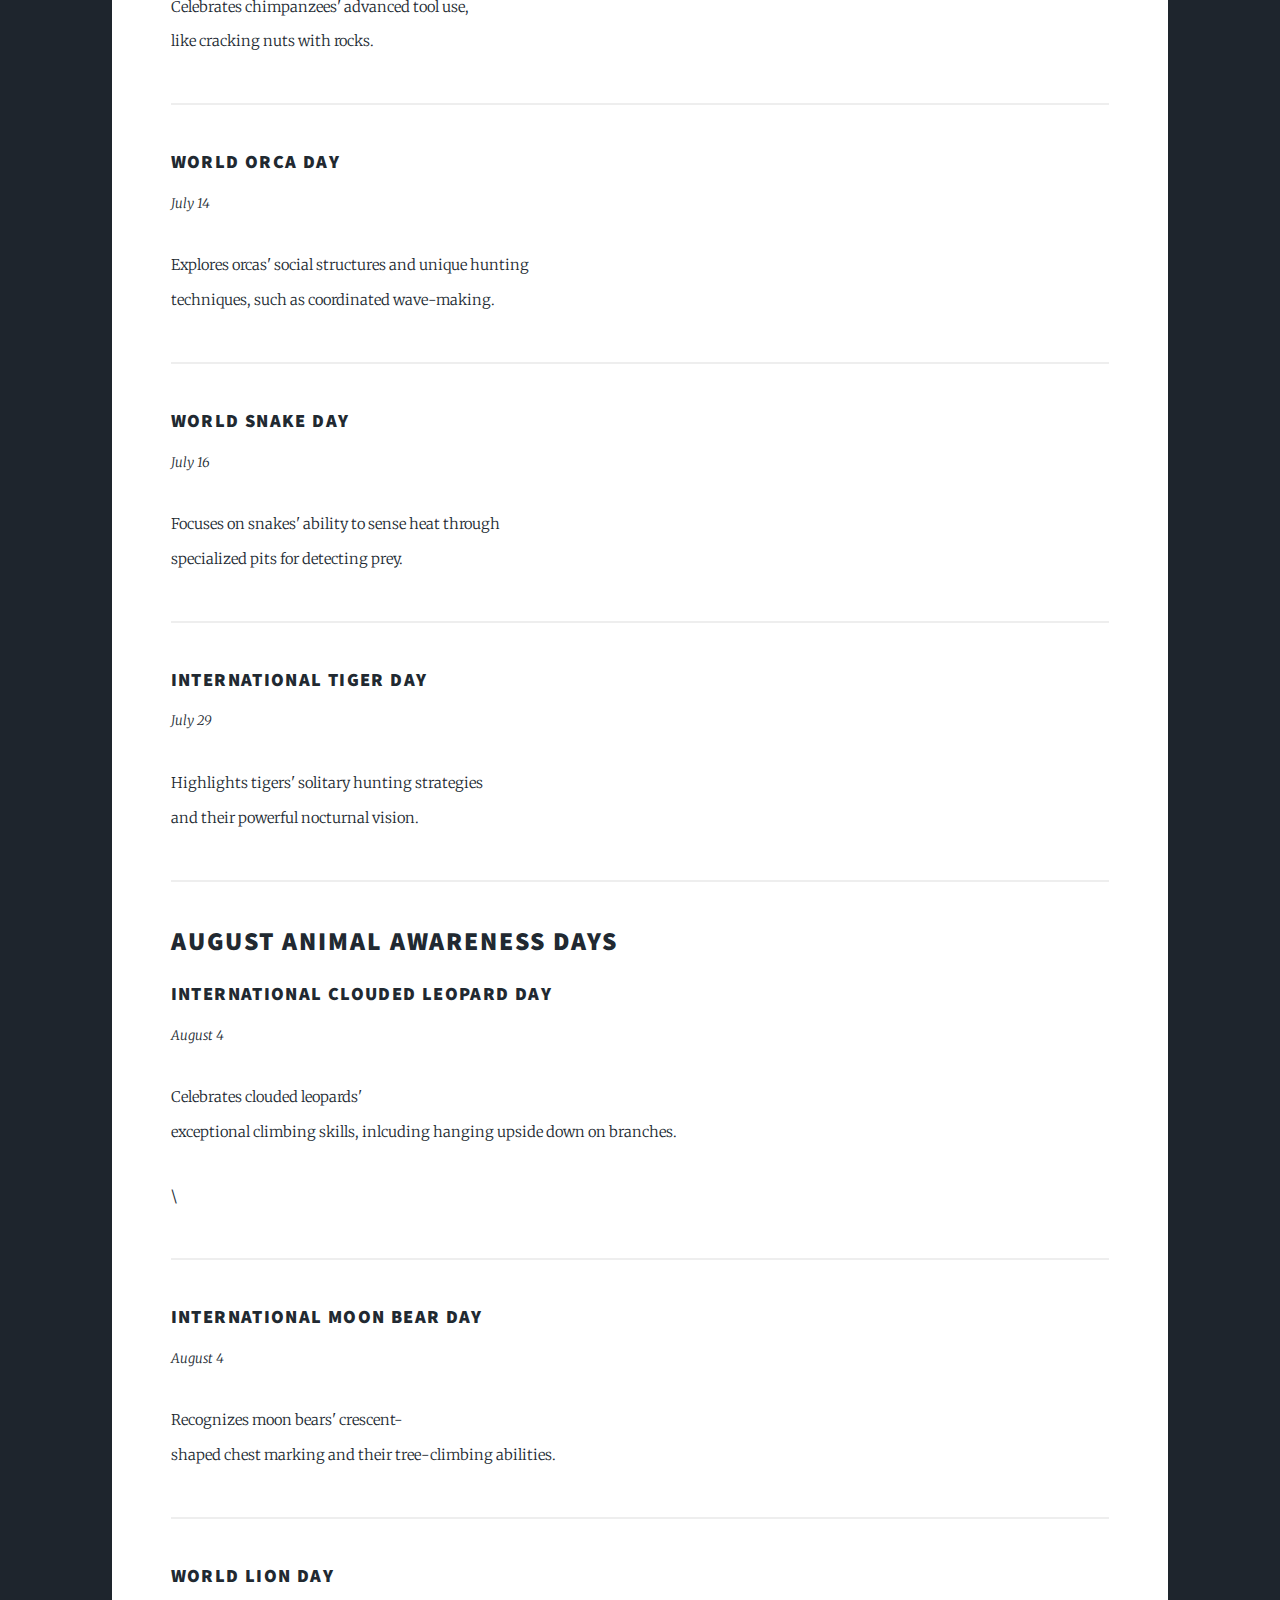
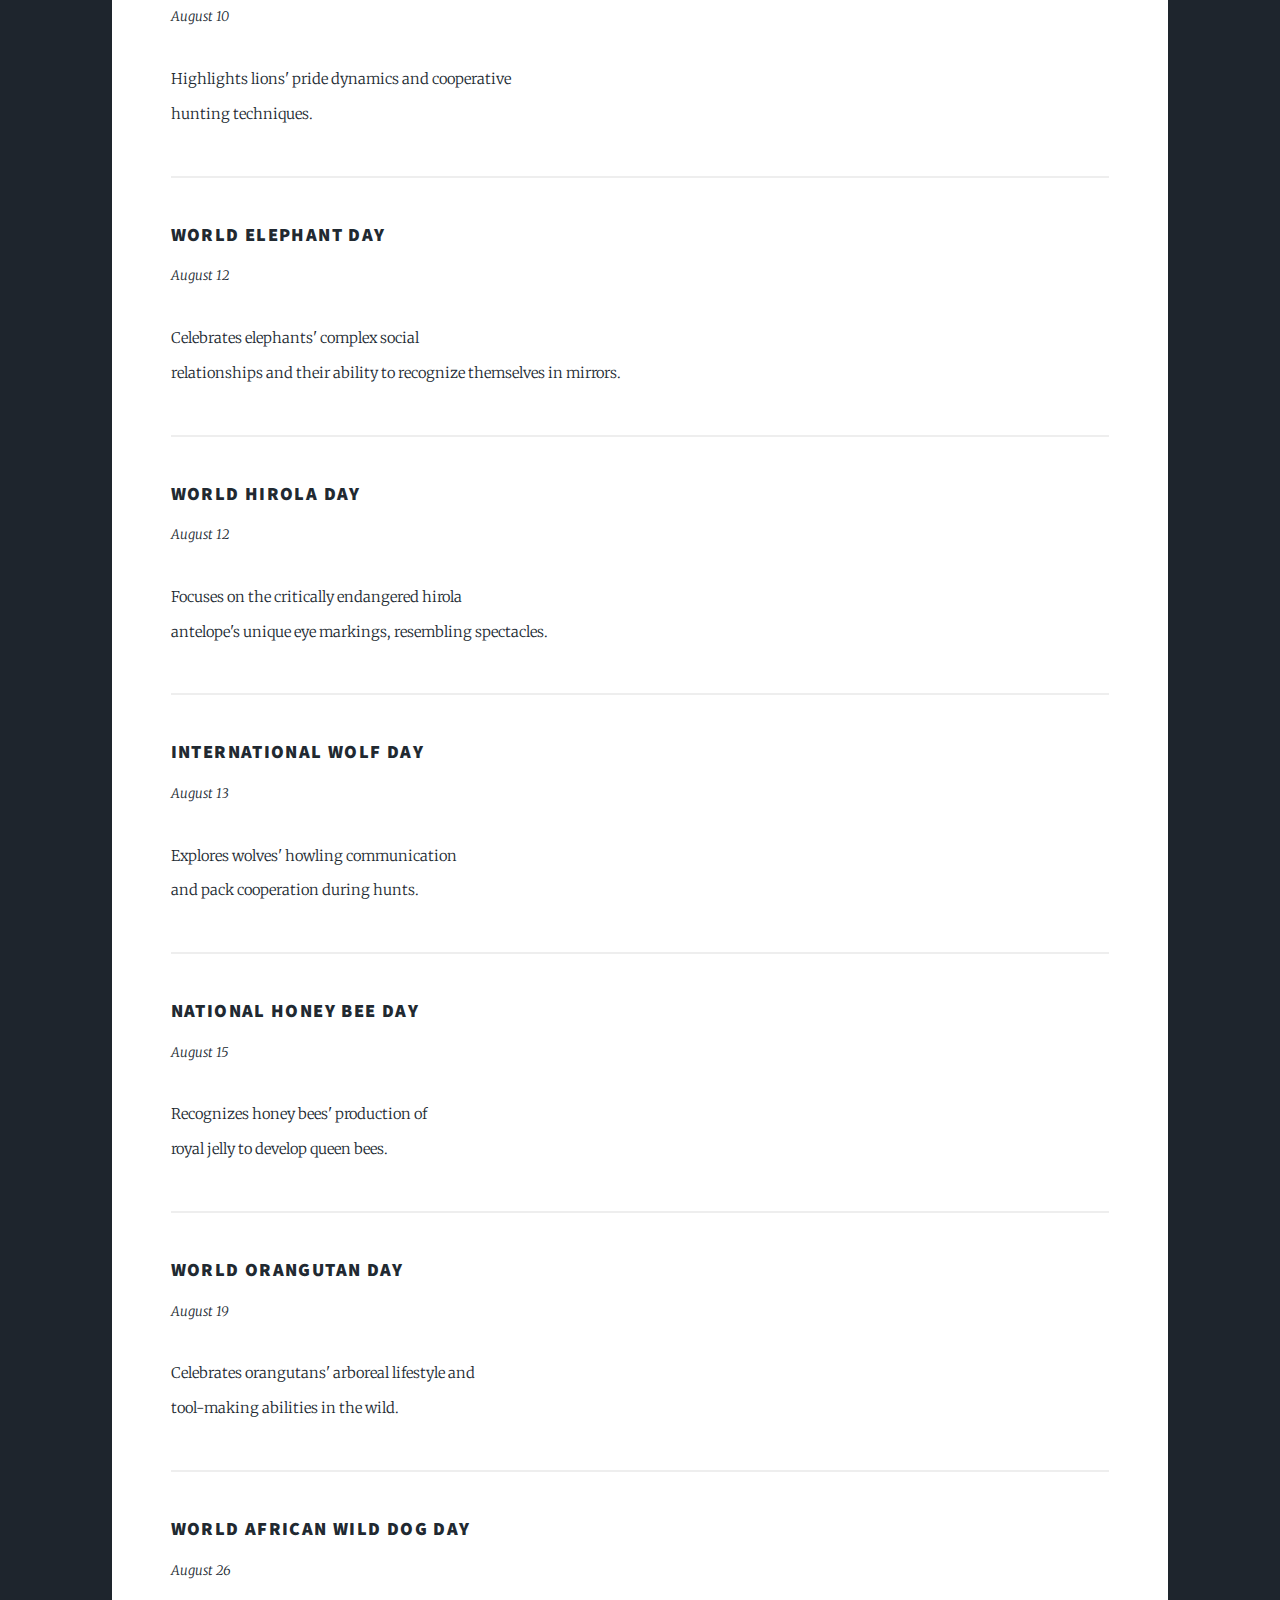
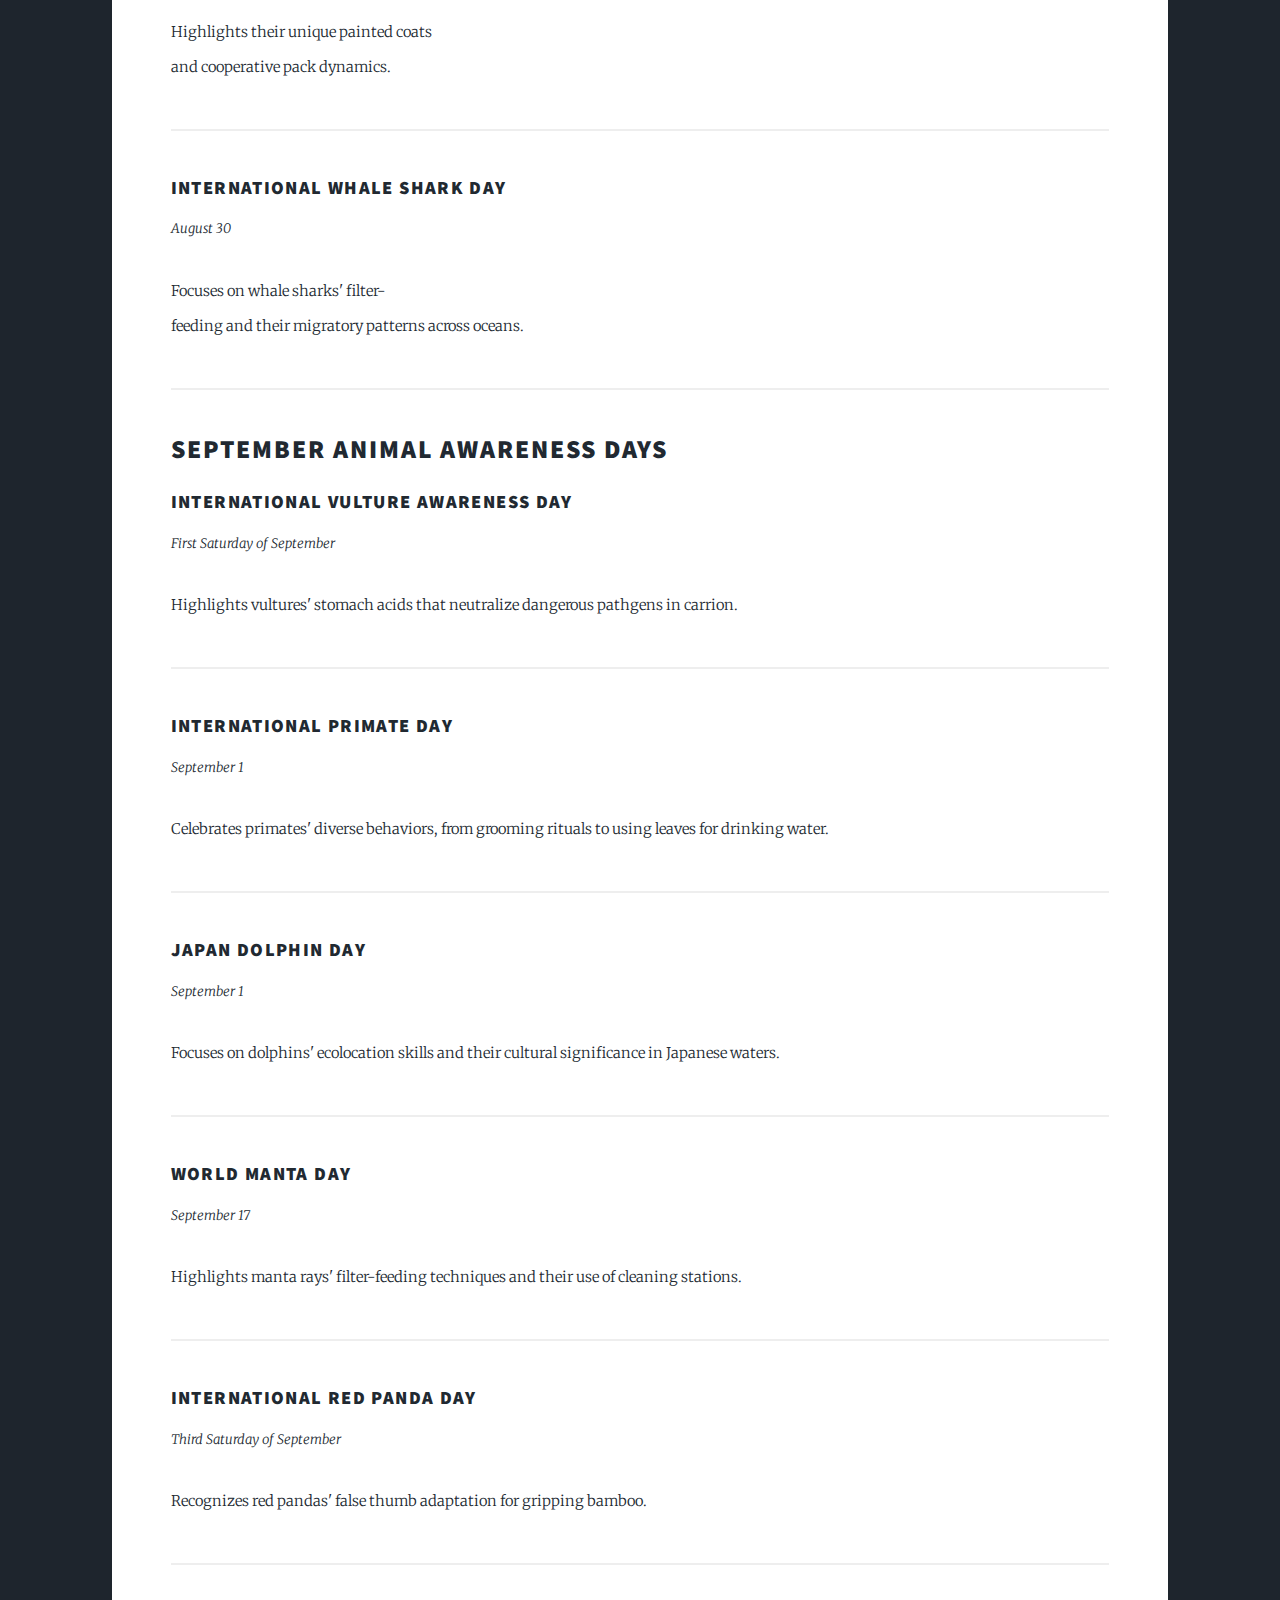
<file: element.html>
<!DOCTYPE HTML>
<!--
	Massively by HTML5 UP
	html5up.net | @ajlkn
	Free for personal and commercial use under the CCA 3.0 license (html5up.net/license)
-->
<html>
    <head>
        <title>Animal Anniversaries</title>
        <meta charset ="utf-8" />
        <meta name="viewport" content="width=device-width, initial-scale = 1, user-scalable=no" />
        <link rel="stylesheet" href="https://cdnjs.cloudflare.com/ajax/libs/font-awesome/5.15.4/css/all.min.css">
        <link rel ="stylesheet" href = "assets/css11/main1.css" />
        <noscript><link rel="stylesheet" href ="assets/css11/noscript1.css" /></noscript>
    </head>
    <body class="is-preload">

        <!--Wrapper-->
            <div id="wrapper">

                <!-- Header -->
                    <header id="header">
                        <a href="index.html" class="logo">BELIFE</a>
                    </header>

                <!-- Nav -->
                    <nav id="nav">
                        <ul class="links">
                            <li><a href="index.html">This is BELIFE</a></li>
                            <li><a href="03 - main1.html">Past ACTIONS</a></li>
                            <li class="active"><a href="02 - elements1.html">Animal Anniversaries</a></li>
                        </ul>
                        <ul class="icons">
                            <li><a href="https://www.instagram.com/belife_animal_action_org/" class="icon brands fa-instagram"><span class="label">Instagram</span></a></li>
                            <li><a href="hjoung26@pickeringcollege.on.ca" class="icon brands fa-email"><span class = "label">Email</span></a> </a></li>
                        </ul>
                    </nav>

                <!--Main-->
                    <div id="main">

                        <!--Post-->
                            <section class="post">
                                <header class="major">
                                    <h1>Animal<br />
                                    Anniversaries</h1>
                                </header>

                                <!-- Text stuff -->
                                <header><h2>January Animal Awareness Days</h2></header>
                                    <header>
                                        <h3>Bird Day</h3>
                                        <p>January 5</p>
                                    </header>
                                    <p>Celebrates the <b>conservation and appreciation of birds</b> in the U.S.,<br />
                                    raising awareness about protecting their habitats.</p>
                                    <hr />

                                    <header>
                                        <h3>Zebra Day</h3>
                                        <p>January 31</p>
                                    </header>
                                    <p>Highlights the importance of <b>zebra conservation</b> and their role in<br/>
                                         <u>maintaining biodiversity</u> in African ecosystems.</p>
                                    <hr />

                                <header><h2>February Animal Awareness Days</h2></header>
                                    <header>
                                        <h3>World Pangolin Day</h3>
                                        <p>3rd Saturday of February</p>
                                    </header>
                                    <p>Promotes awareness about <u>pangolin trafficking</u> and <b>conservation</b><br />
                                    needs for this critically endangered species.</p>
                                    <hr />

                                    <header>
                                        <h3>World Whale Day</h3>
                                        <p>Third Sunday of February</p>
                                    </header>
                                    <p>Raises awareness about protecting <b>whale populations</b> and their oceanic habitats.</p>
                                    <hr />

                                    <header>
                                        <h3>World Bonobo Day</h3>
                                        <p>February 14</p>
                                    </header>
                                    <p>Celebrates the endangered bonobo and highlights their need for conservation in the <u>Congo Basin</u>.</p>
                                    <hr />

                                    <header>
                                        <h3>World Hippopotamus Day</h3>
                                        <p>February 15</p>
                                    </header>
                                    <p>Focuses on the importance of hippo conservation and their critical role in aquatic ecosystems.</p>
                                    <hr />

                                    <header>
                                        <h3>International Polar Bear Day</h3>
                                        <p>February 27</p>
                                    </header>
                                    <p>Draws attention to the impact of <u>climate change</u> on polar bears and their <b>Arctic habitats</b>.</p>
                                    <hr />

                                <header><h2>March Animal Awareness Days</h2></header>
                                    <header>
                                        <h3>World Wildlife Day</h3>
                                        <p>March 3</p>
                                    </header>
                                    <p>A global celebration to raise awareness about the importance of <b>wild animals and plants</b>.</p>
                                    <hr />

                                    <header>
                                        <h3>Buzzards Day</h3>
                                        <p>March 15</p>
                                    </header>
                                    <p>Recognizes the migration of buzzards and their ecological role as <b>scavengers</b>.</p>
                                    <hr />

                                    <header>
                                        <h3>National Panda Day</h3>
                                        <p>March 16</p>
                                    </header>
                                    <p>Highlights conservation efforts to protect the giant panda, a global symbol of <b>wildlife preservation</b></p>
                                    <hr />

                                    <header>
                                        <h3>World Sparrow Day</h3>
                                        <p>March 20</p>
                                    </header>
                                    <p>Advocates for sparrow conservation amid <u>urbanization</u> challenges.</p>
                                    <hr />

                                    <header>
                                        <h3>World Frog Day</h3>
                                        <p>March 20</p>
                                    </header>
                                    <p>Raises awareness about the <u>threats amphibians face</u> and their <b>ecological significance</b>.</p>
                                    <hr  />

                                    <header>
                                        <h3>International Seal Day</h3>
                                        <p>March 22</p>
                                    </header>
                                    <p>Promotes seal conservation and the importance of marine mammal protection.</p>
                                    <hr />

                                    <header>
                                        <h3>World Bear Day</h3>
                                        <p>March 23</p>
                                    </header>
                                    <p>Highlights the ecological importance of their conservation against <u>habitat loss, climate change, and poaching threats</u><br />
                                        and bears' ecological roles, such as seed dispersal and maintaining ecosystem balance.</p>
                                    <hr />

                                    <header>
                                        <h3>Manatee Appreciation Day</h3>
                                        <p>Last Wednesday in March</p>
                                    </header>
                                    <p>Raise awareness about threats to manatees and the importance of protecting their aquatic habitats.</p>
                                    <hr />

                                <header><h2>April Animal Awareness Days</h2></header>
                                    <header>
                                    <h3>World Aquatic Animal Day</h3>
                                    <p>April 3</p>
                                    </header>
                                    <p>Promotes awareness about aquatic animal welfare and ecosystem conservation.</p>
                                    <hr />
                                
                                    <header>
                                    <h3>World Stray Animals Day</h3>
                                    <p>April 4</p>
                                    </header>
                                    <p>Examines the resilience of stray animals in<br />
                                    urban environments, adapting to human proximity for survival.</p>
                                    <hr />

                                    <header>
                                    <h3>International Beaver Day</h3>
                                    <p>April 7</p>
                                    </header>
                                    <p>Celebrates beavers' dam-building skills that<br />
                                create wetlands essential for biodiversity.</p>
                                    <hr />

                                    <header>
                                    <h3>Bat Appreciation Day</h3>
                                    <p>April 17</p>
                                    </header>
                                    <p>Focuses on bats' ecolocation ability and their<br />
                                    role as pollinators and pest controllers.</p>
                                    <hr />

                                    <header>
                                    <h3>International Pallas's Cat Day</h3>
                                    <p>April 23</p>
                                    </header>
                                    <p>Highlights the Palla's cat's fluffy coat<br />
                                    for insulation in harsh mountain climates.</p>
                                    <hr />

                                    <header>
                                    <h3>World Tapir Day</h3>
                                    <p>April 27</p>
                                    </header>
                                    <p>Showcases tapirs' prehensile snouts used for forgaging<br/>
                                    and shaping forest ecosystems.</p>
                                    <hr />

                                    <header>
                                    <h3>International Hyena Day</h3>
                                    <p>April 27</p>
                                    </header>
                                    <p>Celebrates hyenas' strong jaws, capable of<br >
                                    crushing bones, and their complex social hierarchy.</p>
                                    <hr />

                                    <header>
                                    <h3>World Vet Day</h3>
                                    <p>Last Saturday in April</p>
                                    </header>
                                    <p>Recognizes veterinarians' role in<br />
                                    maintaining animal health and preventing zoonotic diseases.</p>
                                    <hr />

                            <header><h2>May Animal Awareness Days</h2></header>
                                    <header>
                                    <h3>World Tuna Day</h3>
                                    <p>May 2</p>
                                    </header>
                                    <p>Explores tuna's hydrodynamic body design, enabling<br />
                                    high-speed swimming across vast oceans.</p>
                                    <hr />
                                
                                    <header>
                                    <h3>International Leopard Day</h3>
                                    <p>May 3</p>
                                    </header>
                                    <p>Highlights leopards' stealth and adaptability,<br />
                                    from dense forests to arid deserts.</p>
                                    <hr />

                                    <header>
                                    <h3>Wild Koala Day</h3>
                                    <p>May 3</p>
                                    </header>
                                    <p>Celebrates koalas' eucalyptus-based diet and their<br />
                                    specialized gut bacteria for digestion.</p>

                                    <header>
                                    <h3>Bird Day US</h3>
                                    <p>May 4</p>
                                    </header>
                                    <p>Focuses on North American birds' nesting behaviors<br />
                                    and seasonal migrations.</p>
                                    <hr />

                                    <header>
                                    <h3>World Donkey Day</h3>
                                    <p>May 8</p>
                                    </header>
                                    <p>Highlights donkeys' strength and endurance in<br />
                                    transporting goods in remote areas.</p>
                                    <hr />

                                    <header>
                                    <h3>World Bee Day</h3>
                                    <p>May 20</p>
                                    </header>
                                    <p>Celebrates bees' role in pollination, using dance<br />
                                    language to convey foraging locations.</p>
                                    <hr />

                                    <header>
                                    <h3>World Fish Migration Day</h3>
                                    <p>May 22</p>
                                    </header>
                                    <p>Focuses on fish species like salmon that<br />
                                    migrate across freshwater and oceans for spawning.</p>
                                    <hr />

                                    <header>
                                    <h3>World Turtle Day</h3>
                                    <p>May 23</p>
                                    </header>
                                    <p>Highlights turtles' long lifespans and their ability to<br />
                                    navigate using Earth's magnetic field.</p>
                                    <hr />

                                    <header>
                                    <h3>World Otter Day</h3>
                                    <p>May 25</p>
                                    </header>
                                    <p>Recognizes otters' use of tools, like stones, to crack<br />
                                    open shellfish.</p>
                                    <hr />

                                    <header>
                                    <h3>World Parrot Day</h3>
                                    <p>May 31</p>
                                    </header>
                                    <p>Explores parrots' intelligence, with some species<br />
                                    capable of problem-solving and tool use.</p>
                                    <hr />
                                
                                    <header><h2>June Animal Awareness Days</h2></header>
                                    <header>
                                    <h3>World Oceans Day</h3>
                                    <p>June 8</p>
                                    </header>
                                    <p>Highlights the interconnected food chains of marine<br />
                                    ecosystems, from plankton to apex predators like sharks.</p>
                                    <hr />

                                    <header>
                                    <h3>International Lynx Day</h3>
                                    <p>June 11</p>
                                    </header>
                                    <p>Recognizes lynx's keen vision for hunting and <br />
                                    their reliance on dense forests for camouflage.</p>
                                    <hr />

                                    <header>
                                    <h3>National Cougar Day</h3>
                                    <p>June 12</p>
                                    </header>
                                    <p>Celebrates cougars' ability to adapt to a variety<br />
                                    of habitatas, from mountains to deserts.</p>
                                    <hr />

                                    <header>
                                    <h3>World Sea Turtle Day</h3>
                                    <p>June 16</p>
                                    </header>
                                    <p>Focuses on sea turtles' ability to navigate<br />
                                    thousands of miles to return to their hatching sites.</p>
                                    <hr />

                                    <header>
                                    <h3>World Croc Day</h3>
                                    <p>June 17</p>
                                    </header>
                                    <p>Highlights crocodiles' ambush hunting techniques and<br />
                                    their role in aquatic ecosystems.</p>
                                    <hr />

                                    <header>
                                    <h3>World Giraffe Day</h3>
                                    <p>June 21</p>
                                    </header>
                                    <p>Recognizes giraffes' specilized caridovascular<br />
                                    system that regulates blood flow in their long necks.</p>
                                    <hr />

                                    <header>
                                    <h3>World Camel Day</h3>
                                    <p>June 22</p>
                                    </header>
                                    <p>Celebrates camels' ability to store fat in their humps,<br />
                                    providing energy during long desert treks.</p>
                                    <hr />
                                    
                                    <header><h2>July Animal Awareness Days</h2></header>
                                    <header>
                                    <h3>Shark Awareness Day</h3>
                                    <p>July 14</p>
                                    </header>
                                    <p>Highlights sharks' role as apex predators and<br />
                                    their ability to detect electrical signals of prey.</p>
                                    <hr />

                                    <header>
                                    <h3>World Chimpanzee Day</h3>
                                    <p>July 14</p>
                                    </header>
                                    <p>Celebrates chimpanzees' advanced tool use,<br />
                                    like cracking nuts with rocks.</p>
                                    <hr />

                                    <header>
                                    <h3>World Orca Day</h3>
                                    <p>July 14</p>
                                    </header>
                                    <p>Explores orcas' social structures and unique hunting<br />
                                    techniques, such as coordinated wave-making.</p>
                                    <hr />

                                    <header>
                                    <h3>World Snake Day</h3>
                                    <p>July 16</p>
                                    </header>
                                    <p>Focuses on snakes' ability to sense heat through<br />
                                    specialized pits for detecting prey.</p>
                                    <hr />

                                    <header>
                                    <h3>International Tiger Day</h3>
                                    <p>July 29</p>
                                    </header>
                                    <p>Highlights tigers' solitary hunting strategies<br/>
                                    and their powerful nocturnal vision.</p>
                                    <hr />
                                    
                                    <header><h2>August Animal Awareness Days</h2></header>
                                    <header>
                                    <h3>International Clouded Leopard Day</h3>
                                    <p>August 4</p>
                                    </header>
                                    <p>Celebrates clouded leopards'<br />
                                    exceptional climbing skills, inlcuding hanging upside down on branches.</p>\
                                    <hr />

                                    <header>
                                    <h3>International Moon Bear Day</h3>
                                    <p>August 4</p>
                                    </header>
                                    <p>Recognizes moon bears' crescent-<br/>
                                    shaped chest marking and their tree-climbing abilities.</p>
                                    <hr />

                                    <header>
                                    <h3>World Lion Day</h3>
                                    <p>August 10</p>
                                    </header>
                                    <p>Highlights lions' pride dynamics and cooperative<br />
                                    hunting techniques.</p>
                                    <hr />

                                    <header>
                                    <h3>World Elephant Day</h3>
                                    <p>August 12</p>
                                    </header>
                                    <p>Celebrates elephants' complex social<br />
                                    relationships and their ability to recognize themselves in mirrors.</p>
                                    <hr />

                                    <header>
                                    <h3>World Hirola Day</h3>
                                    <p>August 12</p>
                                    </header>
                                    <p>Focuses on the critically endangered hirola<br />
                                    antelope's unique eye markings, resembling spectacles. </p>
                                    <hr />

                                    <header>
                                    <h3>International Wolf Day</h3>
                                    <p>August 13</p>
                                    </header>
                                    <p>Explores wolves' howling communication<br />
                                    and pack cooperation during hunts.</p>
                                    <hr />

                                    <header>
                                    <h3>National Honey Bee Day</h3>
                                    <p>August 15</p>
                                    </header>
                                    <p>Recognizes honey bees' production of<br />
                                    royal jelly to develop queen bees.</p>
                                    <hr />

                                    <header>
                                    <h3>World Orangutan Day</h3>
                                    <p>August 19</p>
                                    </header>
                                    <p>Celebrates orangutans' arboreal lifestyle and<br />
                                    tool-making abilities in the wild.</p>
                                    <hr />

                                    <header>
                                    <h3>World African Wild Dog Day</h3>
                                    <p>August 26</p>
                                    </header>
                                    <p>Highlights their unique painted coats<br />
                                    and cooperative pack dynamics.</p>
                                    <hr />

                                    <header>
                                    <h3>International Whale Shark Day</h3>
                                    <p>August 30</p>
                                    </header>
                                    <p>Focuses on whale sharks' filter-<br />
                                    feeding and their migratory patterns across oceans.</p>
                                    <hr />

                                    <header><h2>September Animal Awareness Days</h2></header>
                                    <header>
                                    <h3>International Vulture Awareness Day</h3>
                                    <p>First Saturday of September</p>
                                    </header>
                                    <p>Highlights vultures' stomach acids that neutralize dangerous pathgens in carrion.</p>
                                    <hr />

                                    <header>
                                    <h3>International Primate Day</h3>
                                    <p>September 1</p>
                                    </header>
                                    <p>Celebrates primates' diverse behaviors, from grooming rituals to using leaves for drinking water.</p>
                                    <hr />

                                    <header>
                                    <h3>Japan Dolphin Day</h3>
                                    <p>September 1</p>
                                    </header>
                                    <p>Focuses on dolphins' ecolocation skills and their cultural significance in Japanese waters.</p>
                                    <hr />

                                    <header>
                                    <h3>World Manta Day</h3>
                                    <p>September 17</p>
                                    </header>
                                    <p>Highlights manta rays' filter-feeding techniques and their use of cleaning stations.</p>
                                    <hr />

                                    <header>
                                    <h3>International Red Panda Day</h3>
                                    <p>Third Saturday of September</p>
                                    </header>
                                    <p>Recognizes red pandas' false thumb adaptation for gripping bamboo.</p>
                                    <hr />

                                    <header>
                                    <h3>International Tamarin Day</h3>
                                    <p>September 22</p>
                                    </header>
                                    <p>Celebrates tamarins' role in seed dispersal and their unique family-oriented care for offspring.</p>
                                    <hr/>

                                    <header>
                                    <h3>World Rhino Day</h3>
                                    <p>September 22</p>
                                    </header>
                                    <p>Focuses on rhinos' keratin-based horns and their role in shaping savanna ecosystems.</p>
                                    <hr />

                                    <header>
                                    <h3>World Gorilla Day</h3>
                                    <p>September 24</p>
                                    </header>
                                    <p>Highlights gorillas' strength and their use of gestures and vocalizations to communicate.</p>
                                    <hr />

                                    <header>
                                    <h3>World Cassowary Day</h3>
                                    <p>September 26</p>
                                    </header>
                                    <p>Recognizes cassowaries' ability to disperse large seeds across tropical rainforests.</p>
                                    <hr />

                                    <header>
                                    <h3>World Rabies Day</h3>
                                    <p>September 28</p>
                                    </header>
                                    <p>Raises awareness about rabies transmission through animal bites and prevention through vaccination.</p>
                                    <hr />

                                    <header><h2>October Animal Awareness Days</h2></header>
                                    <header>
                                    <h3>World Farmed Animal Day</h3>
                                    <p>October 2</p>
                                    </header>
                                    <p>Focuses on ethical farming practices and alternatives to facotry farming.</p>
                                    <hr />

                                    <header>
                                    <h3>World Animal Day</h3>
                                    <p>october 4</p>
                                    </header>
                                    <p>Celebrates animals' roles in ecosystems, emphasizing their intrinsic value beyond human use.</p>
                                    <hr />

                                    <header>
                                    <h3>International Sawfish Day</h3>
                                    <p>October 17</p>
                                    </header>
                                    <p>Highlights sawfish's unique rostrum, used for detecing and immobilizing prey.</p>
                                    <hr />

                                    <header>
                                    <h3>World Okapi Day</h3>
                                    <p>October 18</p>
                                    </header>
                                    <p>Recognizes okapis' zebra-like stripes, which serve as camouflage in dense forests.</p>
                                    <hr />

                                    <header>
                                    <h3>International Sloth Day</h3>
                                    <p>October 20</p>
                                    </header>
                                    <p>Focuses on sloths' slow metabolism, which allows them to thrive on a low-energy diet of leaves.</p>
                                    <hr />

                                    <header>
                                    <h3>National Reptile Awareness Day</h3>
                                    <p>October 21</p>
                                    </header>
                                    <p>Celebrates reptiles' diverse thermoregulation strategies, like basking to regulate body temperature.</p>
                                    <hr />

                                    <header>
                                    <h3>International Wombat Day</h3>
                                    <p>October 22</p>
                                    </header>
                                    <p>Highlights wombats' cube-shaped droppings used to mark territory.</p>
                                    <hr />

                                    <header>
                                    <h3>International Snow Leopard Day</h3>
                                    <p>October 23</p>
                                    </header>
                                    <p>Recognizes snow leopards' thick fur and long tails that aid survival in frigid mountain regions.</p>
                                    <hr />

                                    <header>
                                    <h3>Freshwater Dolphin Day</h3>
                                    <p>October 24</p>
                                    </header>
                                    <p>Explores freshwater dolphins' echolocation in murky rivers.</p>
                                    <hr />

                                    <header>
                                    <h3>International Gibbon Day</h3>
                                    <p>October 24</p>
                                    </header>
                                    <p>Celebrates gibbons' acrobatic brachiation, allowing them to swing efficiently between trees.</p>
                                    <hr />

                                    <header>
                                    <h3>World Lemur Day</h3>
                                    <p>Last Friday in October</p>
                                    </header>
                                    <p>Highlights lemurs' diverse adaptations, from nocturnal habits to social grooming.</p>
                                    <hr />

                                <header><h2>November Animal Awareness Days</h2></header>
                                    <header>
                                    <h3>National Bison Day</h3>
                                    <p>First Saturday in November</p>
                                    </header>
                                    <p>Recognizes bison's role in prairie ecosystems by aerating soil with their hooves.</p>
                                    <hr />

                                    <header>
                                    <h3>World Anteater Day</h3>
                                    <p>November 19</p>
                                    </header>
                                    <p>Celebrates anteaters' elongated snouts and sticky tongues, ideal for consuming ants and termites.</p>
                                    <hr />

                                    <header>
                                    <h3>World Fisheries Day</h3>
                                    <p>November 21</p>
                                    </header>
                                    <p>Highlights sustainable fishing practices and the importance of preserving marine food webs.</p>
                                    <hr />

                                    <header>
                                    <h3>International Jaguar Day</h3>
                                    <p>November 29</p>
                                    </header>
                                    <p>Focuses on jaguars' powerful bite, capable of piercing turtle shells.</p>
                                    <hr />
                                
                                <header><h2>December Animal Awareness Days</h2></header>
                                    <header>
                                    <h3>International Cheetah day</h3>
                                    <p>December 4</p>
                                    </header>
                                    <p>Highlights cheetahs' unique acceleration, reaching 60mph in seconds with specialized muscle fibers.</p>
                                    <hr />

                                    <header>
                                    <h3>Wildlife Conservation Day</h3>
                                    <p>December 4</p>
                                    </header>
                                    <p>Draws attention to how keyston species maintain ecological balance.</p>
                                    <hr />

                                    <header>
                                    <h3>International Animal Rights Day</h3>
                                    <p>December 10</p>
                                    </header>
                                    <p>Advocates for recognizing animals' intrinsic rights, like freedom from suffering.</p>
                                    <hr />
                                    
                                    <header>
                                    <h3>Monkey Day</h3>
                                    <p>December 14</p>
                                    </header>
                                    <p>Celebrates monkeys' social learning, including tool use and cultural behaviors in groups.</p>

                                    


                            </section>
                    </div>
                
                <!--Footer-->
                <footer id="footer">
                    <section>
                        <form method="post" action="#">
                            <div class="fields">
                                <div class="field">
                                    <label for ="name">Name</label>
                                    <input type="text" name="name" id="name" />
                                </div>
                                <div class="field">
                                    <label for ="Email">Email</label>
                                    <input type="text" name="email" id="email"/>
                                </div>
                                <div class="field">
                                    <label for ="message">Message</label>
                                    <textarea name="message" id="message" rows="3"></textarea>
                                </div>
                            </div>
                            <ul class="actions">
                                <li><input type="submit" value ="Send Message"/></li>
                            </ul>
                        </form>
                    </section>
                    <section class="split contact">
                        <section class="alt">
                            <h3>Address</h3>
                            <p>16945 Bayview Ave. L3Y 4X2<br />
                                Pickering College, Newmarket</p>
                        </section>
                        <section>
                            <h3>Social</h3>
                            <ul class="icons alt">
                                <li><a href="https://www.instagram.com/belife_animal_action_org/" class="icon brands alt fa-instagram"><span class="label">Instagram</span></a></li>
                            </ul>
                        </section>
                    </section>
                    <div class="pagination">
                        <!--<a href="#" class="previous">Prev</a>-->
                        <a href="#" class="page active">1</a>
                        <a href="#" class="page">2</a>
                        <a href="#" class="page">3</a>
                        <span class="extra">&hellip;</span>
                        <a href="#" class="page">8</a>
                        <a href="#" class="page">9</a>
                        <a href="#" class="page">10</a>
                        <a href="#" class="next">Next</a>
                    </div>
                </footer>

                <!-- Copyright -->
					<div id="copyright">
						<ul><li>&copy; Untitled</li><li>Design: <a href="https://html5up.net">HTML5 UP</a></li></ul>
					</div>
            </div>

            <!-- Scripts -->
			<script src="assets/js/jquery.min.js"></script>
			<script src="assets/js/jquery.scrollex.js"></script>
			<script src="assets/js/jquery.scrolly.js"></script>
			<script src="assets/js/browser.js"></script>
			<script src="assets/js/breakpoints.js"></script>
			<script src="assets/js/util.js"></script>
			<script src="assets/js/main.js"></script>

    </body>
</html>
</file>
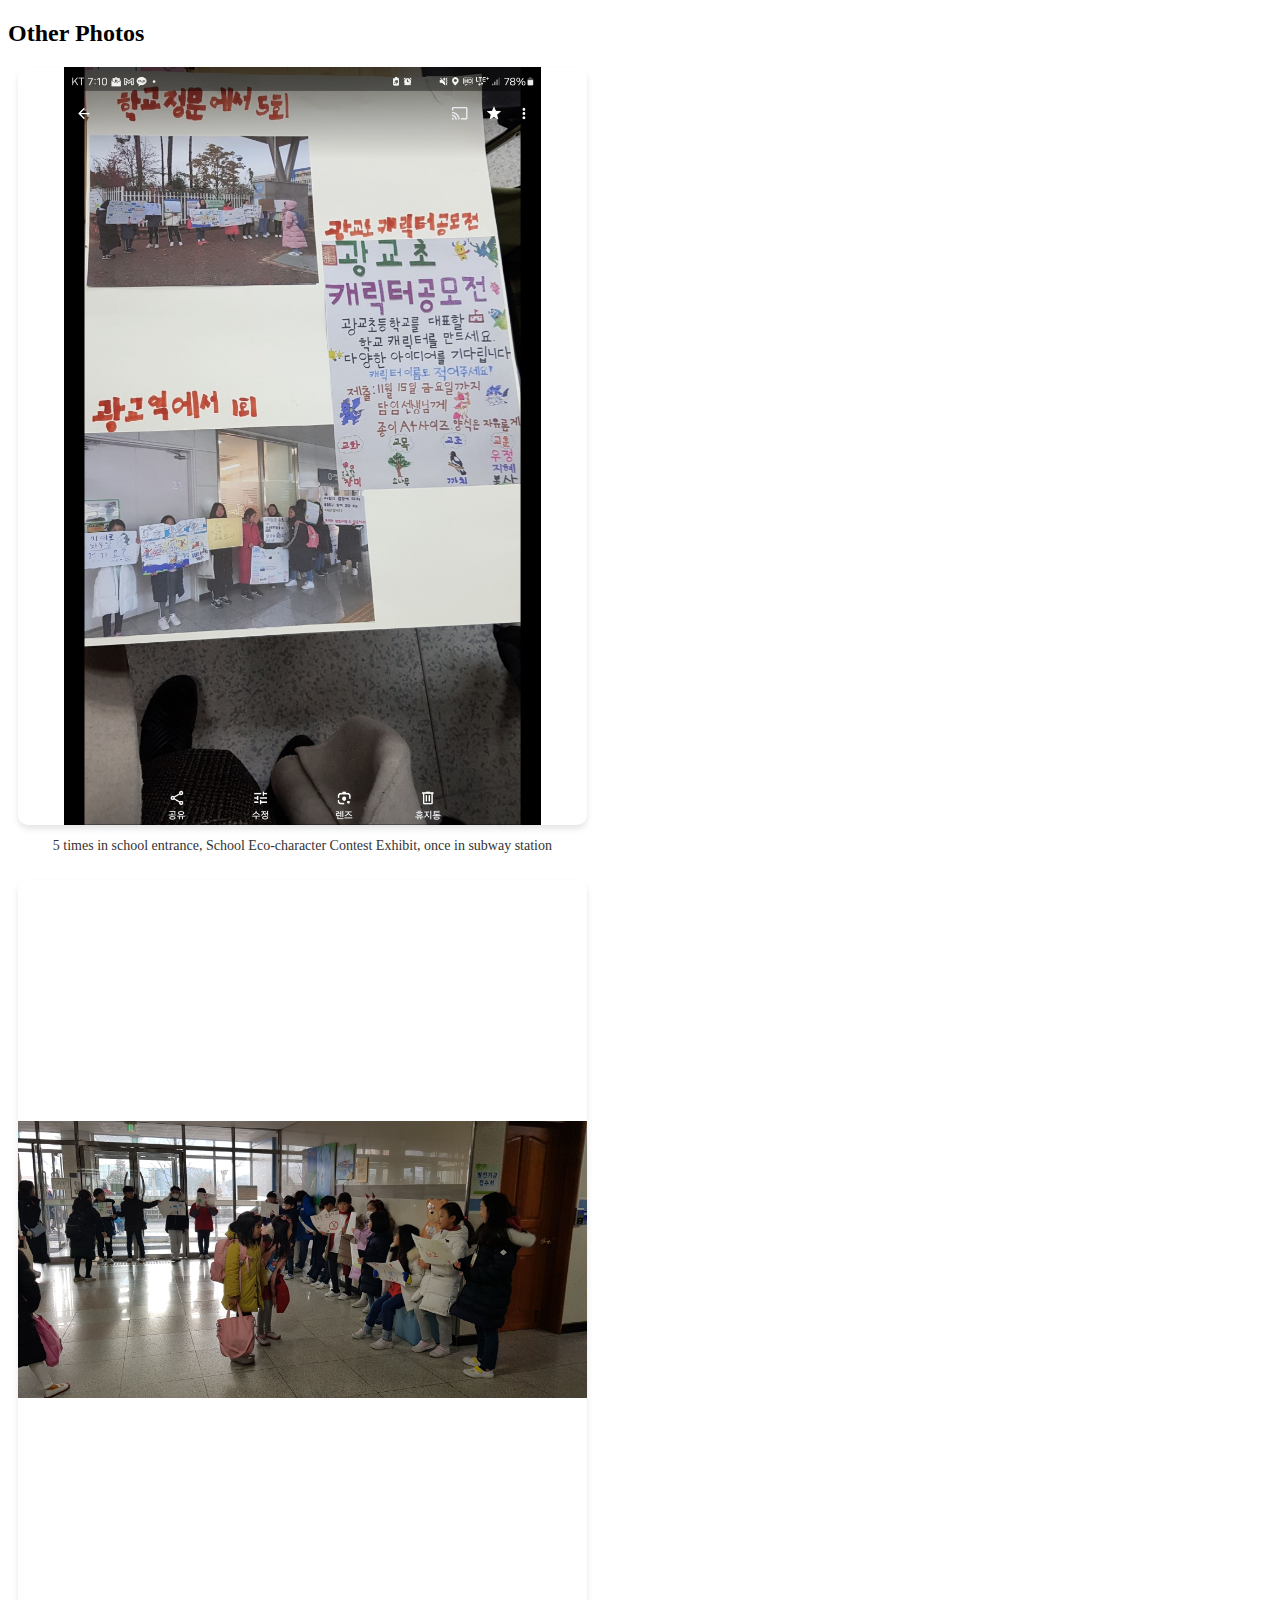
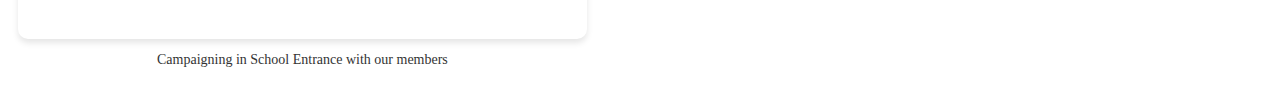
<file: otherphotos.html>
<!DOCTYPE html>
<html lang="en">
    <head>
        <meta charset="UTF-8"
        <meta name="viewport" content="width=device-width, initial-scale=1.0">
        <title>Other Photos</title>
        <link rel="stylesheet" href="assets/css11/otherphotos.css">
    </head>

    <body>
        <div class="other-photos-section">
            <h2>Other Photos</h2>
            <div class="photo-container">
                <div class="photo-item">
                    <img src="images/post2_1.jpg" alt="Photo 1" class="photo">
                    <p class="photo-caption">5 times in school entrance, School Eco-character Contest Exhibit, once in subway station</p>
                </div>
                <div class="photo-item">
                    <img src="images/post2_2.jpg" alt="Photo 2" class="photo">
                    <p class="photo-caption">Campaigning in School Entrance with our members</p>
                </div>
            </div>
        </div>
    </body>
</html>
</file>
<file: assets/css11/main1.css>
@import url("https://fonts.googleapis.com/css?family=Merriweather:300,700,300italic,700italic|Source+Sans+Pro:900");

/* 
    Massively by HTML5 UP
    html5up.net | @ajlkn
    Free for personal and commercial use under the CCA 3.0 license (html5up.net/license)
*/

html, body, div, span, applet, object,
iframe, h1, h2, h3, h4, h5, h6, p, blockquote, 
pre, a, abbr, acronym, address, big, cite,
code, del, dfn, em, img, ins, kbd, q, s, samp,
small, strike, strong, sub, sup, tt, var, b,
u, i, center, dl, dt, dd, ol, ul, li, fieldset,
form, label, legend, table, caption, tbody,
tfoot, thead, tr, th, td, article, aside,
canvas, details, embed, figure, figcaption,
footer, header, hgroup, menu, nav, output, ruby,
section, summary, time, mark, audio, video {
    margin: 0;
    padding: 0;
    border: 0;
    font-size: 100%;
    font: inherit;
    vertical-align: baseline;}

article, aside, details, figcaption, figure,
footer, header, hgroup, menu, nav, section {
    display: block;}

body {
    line-height: 1;
}

ol, ul {
    list-style: none;
}

blockquote, q {
    quotes: none;
}

    blockquote:before, blockquote:after, q:before, q:after {
        content: '';
        content: none;
    }

table {
    border-collapse: collapse;
    border-spacing: 0;
}

body {
    -webkit-text-size-adjust: none;
}

mark {
    background-color: transparent;
    color: inherit;
}

input::-moz-focus-inner {
    border: 0;
    padding: 0;
}

input, select, textarea {
    -moz-appearance: none;
    -webkit-appearance: none;
    -ms-appearance: none;
    appearance: none;
}

/* Basic */

    @-ms-viewport {
        width: device-width;
    }

    body {
        -ms-overflow-style: scrollbar;
    }

    @media screen and (max-width: 480px) {

        html, body {
            min-width:320px;
        }
    }

    html {
        box-sizing: border-box;
    }

    *, *:before, *:after {
        box-sizing: inherit;
    }

    body {
        background-color: #1e252d;
    }

        body.is-preload *, body,is-preload *:before, body.is-preload *:after {
            -moz-animation: none !important;
            -webkit-animation: none !important;
            -ms-animation: none !important;
            animation: none !important;
            -moz-transition: none !important;
            -webkit-transition: none !important;
            -ms-transition: none !important;
            transition: none !important;
        }

        /* Type */
            html {
                font-size: 16pt;
            }

                @media screen and (max-width: 1680px) {

                    html {
                        font-size: 12pt;
                    }

                }

                @media screen and (max-width: 1280px) {

                    html {
                        font-size: 11pt;
                    }

                }

                @media screen and (max-width: 360px) {

                    html {
                        font-size: 10pt;
                    }

                }

            body {
                color: #212931;
            }

            body, input, select, textarea {
                font-family: "Merriweather", Georgia, serif;
                font-weight: 300;
                font-size: 1rem;
                line-height: 2.375;
            }

            a {
                -moz-transition: color 0.2s ease-in-out, background-color 0.2s ease-in-out, border-color 0.2s ease-in-out, box-shadow 0.2s ease-in-out;
                -webkit-transition: color 0.2s ease-in-out, background-color 0.2s ease-in-out, border-color 0.2s ease-in-out, box-shadow 0.2s ease-in-out;
                -ms-transition: color 0.2s ease-in-out, background-color 0.2s ease-in-out, border-color 0.2s ease-in-out, box-shadow 0.2s ease-in-out;
                transition: color 0.2s ease-in-out, background-color 0.2s ease-in-out, border-color 0.2s ease-in-out, box-shadow 0.2s ease-in-out;
                border-bottom: dotted 1px;
                text-decoration: none;
            }
        
                a:hover {
                    border-bottom-color: transparent;
                }
        
            strong, b {
                font-weight: 600;
            }
        
            em, i {
                font-style: italic;
            }
        
            p {
                text-align: justify;
                margin: 0 0 2rem 0;
            }
        
            h1, h2, h3, h4, h5, h6 {
                font-family: "Source Sans Pro", Helvetica, sans-serif;
                font-weight: 900;
                line-height: 1.5;
                letter-spacing: 0.075em;
                text-transform: uppercase;
                margin: 0 0 1rem 0;
            }
        
                h1 a, h2 a, h3 a, h4 a, h5 a, h6 a {
                    border-bottom: 0;
                    color: inherit;
                    text-decoration: none;
                }
        
            h1 {
                font-size: 4rem;
                line-height: 1.1;
                margin: 0 0 2rem 0;
            }
        
            h2 {
                font-size: 1.75rem;
                line-height: 1.3;
                margin: 0 0 1.5rem 0;
            }
        
            h3 {
                font-size: 1.25rem;
                margin: 0 0 1.5rem 0;
            }
        
            h4 {
                font-size: 1rem;
            }
        
            h5 {
                font-size: 0.9rem;
            }
        
            h6 {
                font-size: 0.8rem;
            }
        
            sub {
                font-size: 0.8rem;
                position: relative;
                top: 0.5rem;
            }
        
            sup {
                font-size: 0.8rem;
                position: relative;
                top: -0.5rem;
            }
        
            blockquote {
                border-left: solid 4px;
                font-style: italic;
                margin: 0 0 2rem 0;
                padding: 0.5rem 0 0.5rem 2rem;
            }
        
            code {
                border: solid 2px;
                font-family: "Courier New", monospace;
                font-size: 0.9rem;
                margin: 0 0.25rem;
                padding: 0.25rem 0.65rem;
            }
        
            pre {
                -webkit-overflow-scrolling: touch;
                font-family: "Courier New", monospace;
                font-size: 0.9rem;
                margin: 0 0 2rem 0;
            }
        
                pre code {
                    display: block;
                    line-height: 1.75;
                    padding: 1rem 1.5rem;
                    overflow-x: auto;
                }
        
            hr {
                border: 0;
                border-bottom: solid 2px;
                margin: 3rem 0;
            }
        
                hr.major {
                    margin: 5rem 0;
                }
        
            .align-left {
                text-align: left;
            }
        
            .align-center {
                text-align: center;
            }
        
            .align-right {
                text-align: right;
            }
        
            input, select, textarea {
                color: #212931;
            }
        
            a {
                color: #212931;
                border-bottom-color: rgba(33, 41, 49, 0.5);
            }
        
                a:hover {
                    border-bottom-color: transparent;
                    color: #18bfef !important;
                }
        
            strong, b {
                color: #212931;
            }
        
            h1, h2, h3, h4, h5, h6 {
                color: #212931;
            }
        
            blockquote {
                border-left-color: #eeeeee;
            }
        
            code {
                background: rgba(220, 220, 220, 0.25);
                border-color: #eeeeee;
            }
        
            hr {
                border-bottom-color: #eeeeee;
            }
        
        /* Row */
        
            .row {
                display: flex;
                flex-wrap: wrap;
                box-sizing: border-box;
                align-items: stretch;
            }
        
                .row > * {
                    box-sizing: border-box;
                }
        
                .row.gtr-uniform > * > :last-child {
                    margin-bottom: 0;
                }
        
                .row.aln-left {
                    justify-content: flex-start;
                }
        
                .row.aln-center {
                    justify-content: center;
                }
        
                .row.aln-right {
                    justify-content: flex-end;
                }
        
                .row.aln-top {
                    align-items: flex-start;
                }
        
                .row.aln-middle {
                    align-items: center;
                }
        
                .row.aln-bottom {
                    align-items: flex-end;
                }
        
                .row > .imp {
                    order: -1;
                }
        
                .row > .col-1 {
                    width: 8.33333%;
                }
        
                .row > .off-1 {
                    margin-left: 8.33333%;
                }
        
                .row > .col-2 {
                    width: 16.66667%;
                }
        
                .row > .off-2 {
                    margin-left: 16.66667%;
                }
        
                .row > .col-3 {
                    width: 25%;
                }
        
                .row > .off-3 {
                    margin-left: 25%;
                }
        
                .row > .col-4 {
                    width: 33.33333%;
                }
        
                .row > .off-4 {
                    margin-left: 33.33333%;
                }
        
                .row > .col-5 {
                    width: 41.66667%;
                }
        
                .row > .off-5 {
                    margin-left: 41.66667%;
                }
        
                .row > .col-6 {
                    width: 50%;
                }
        
                .row > .off-6 {
                    margin-left: 50%;
                }
        
                .row > .col-7 {
                    width: 58.33333%;
                }
        
                .row > .off-7 {
                    margin-left: 58.33333%;
                }
        
                .row > .col-8 {
                    width: 66.66667%;
                }
        
                .row > .off-8 {
                    margin-left: 66.66667%;
                }
        
                .row > .col-9 {
                    width: 75%;
                }
        
                .row > .off-9 {
                    margin-left: 75%;
                }
        
                .row > .col-10 {
                    width: 83.33333%;
                }
        
                .row > .off-10 {
                    margin-left: 83.33333%;
                }
        
                .row > .col-11 {
                    width: 91.66667%;
                }
        
                .row > .off-11 {
                    margin-left: 91.66667%;
                }
        
                .row > .col-12 {
                    width: 100%;
                }
        
                .row > .off-12 {
                    margin-left: 100%;
                }
        
                .row.gtr-0 {
                    margin-top: 0;
                    margin-left: 0rem;
                }
        
                    .row.gtr-0 > * {
                        padding: 0 0 0 0rem;
                    }
        
                    .row.gtr-0.gtr-uniform {
                        margin-top: 0rem;
                    }
        
                        .row.gtr-0.gtr-uniform > * {
                            padding-top: 0rem;
                        }
        
                .row.gtr-25 {
                    margin-top: 0;
                    margin-left: -0.375rem;
                }
        
                    .row.gtr-25 > * {
                        padding: 0 0 0 0.375rem;
                    }
        
                    .row.gtr-25.gtr-uniform {
                        margin-top: -0.375rem;
                    }
        
                        .row.gtr-25.gtr-uniform > * {
                            padding-top: 0.375rem;
                        }
        
                .row.gtr-50 {
                    margin-top: 0;
                    margin-left: -0.75rem;
                }
        
                    .row.gtr-50 > * {
                        padding: 0 0 0 0.75rem;
                    }
        
                    .row.gtr-50.gtr-uniform {
                        margin-top: -0.75rem;
                    }
        
                        .row.gtr-50.gtr-uniform > * {
                            padding-top: 0.75rem;
                        }
        
                .row {
                    margin-top: 0;
                    margin-left: -1.5rem;
                }
        
                    .row > * {
                        padding: 0 0 0 1.5rem;
                    }
        
                    .row.gtr-uniform {
                        margin-top: -1.5rem;
                    }
        
                        .row.gtr-uniform > * {
                            padding-top: 1.5rem;
                        }
        
                .row.gtr-150 {
                    margin-top: 0;
                    margin-left: -2.25rem;
                }
        
                    .row.gtr-150 > * {
                        padding: 0 0 0 2.25rem;
                    }
        
                    .row.gtr-150.gtr-uniform {
                        margin-top: -2.25rem;
                    }
        
                        .row.gtr-150.gtr-uniform > * {
                            padding-top: 2.25rem;
                        }
        
                .row.gtr-200 {
                    margin-top: 0;
                    margin-left: -3rem;
                }
        
                    .row.gtr-200 > * {
                        padding: 0 0 0 3rem;
                    }
        
                    .row.gtr-200.gtr-uniform {
                        margin-top: -3rem;
                    }
        
                        .row.gtr-200.gtr-uniform > * {
                            padding-top: 3rem;
                        }
        
                @media screen and (max-width: 1680px) {
        
                    .row {
                        display: flex;
                        flex-wrap: wrap;
                        box-sizing: border-box;
                        align-items: stretch;
                    }
        
                        .row > * {
                            box-sizing: border-box;
                        }
        
                        .row.gtr-uniform > * > :last-child {
                            margin-bottom: 0;
                        }
        
                        .row.aln-left {
                            justify-content: flex-start;
                        }
        
                        .row.aln-center {
                            justify-content: center;
                        }
        
                        .row.aln-right {
                            justify-content: flex-end;
                        }
        
                        .row.aln-top {
                            align-items: flex-start;
                        }
        
                        .row.aln-middle {
                            align-items: center;
                        }
        
                        .row.aln-bottom {
                            align-items: flex-end;
                        }
        
                        .row > .imp-xlarge {
                            order: -1;
                        }
        
                        .row > .col-1-xlarge {
                            width: 8.33333%;
                        }
        
                        .row > .off-1-xlarge {
                            margin-left: 8.33333%;
                        }
        
                        .row > .col-2-xlarge {
                            width: 16.66667%;
                        }
        
                        .row > .off-2-xlarge {
                            margin-left: 16.66667%;
                        }
        
                        .row > .col-3-xlarge {
                            width: 25%;
                        }
        
                        .row > .off-3-xlarge {
                            margin-left: 25%;
                        }
        
                        .row > .col-4-xlarge {
                            width: 33.33333%;
                        }
        
                        .row > .off-4-xlarge {
                            margin-left: 33.33333%;
                        }
        
                        .row > .col-5-xlarge {
                            width: 41.66667%;
                        }
        
                        .row > .off-5-xlarge {
                            margin-left: 41.66667%;
                        }
        
                        .row > .col-6-xlarge {
                            width: 50%;
                        }
        
                        .row > .off-6-xlarge {
                            margin-left: 50%;
                        }
        
                        .row > .col-7-xlarge {
                            width: 58.33333%;
                        }
        
                        .row > .off-7-xlarge {
                            margin-left: 58.33333%;
                        }
        
                        .row > .col-8-xlarge {
                            width: 66.66667%;
                        }
        
                        .row > .off-8-xlarge {
                            margin-left: 66.66667%;
                        }
        
                        .row > .col-9-xlarge {
                            width: 75%;
                        }
        
                        .row > .off-9-xlarge {
                            margin-left: 75%;
                        }
        
                        .row > .col-10-xlarge {
                            width: 83.33333%;
                        }
        
                        .row > .off-10-xlarge {
                            margin-left: 83.33333%;
                        }
        
                        .row > .col-11-xlarge {
                            width: 91.66667%;
                        }
        
                        .row > .off-11-xlarge {
                            margin-left: 91.66667%;
                        }
        
                        .row > .col-12-xlarge {
                            width: 100%;
                        }
        
                        .row > .off-12-xlarge {
                            margin-left: 100%;
                        }
        
                        .row.gtr-0 {
                            margin-top: 0;
                            margin-left: 0rem;
                        }
        
                            .row.gtr-0 > * {
                                padding: 0 0 0 0rem;
                            }
        
                            .row.gtr-0.gtr-uniform {
                                margin-top: 0rem;
                            }
        
                                .row.gtr-0.gtr-uniform > * {
                                    padding-top: 0rem;
                                }
        
                        .row.gtr-25 {
                            margin-top: 0;
                            margin-left: -0.375rem;
                        }
        
                            .row.gtr-25 > * {
                                padding: 0 0 0 0.375rem;
                            }
        
                            .row.gtr-25.gtr-uniform {
                                margin-top: -0.375rem;
                            }
        
                                .row.gtr-25.gtr-uniform > * {
                                    padding-top: 0.375rem;
                                }
        
                        .row.gtr-50 {
                            margin-top: 0;
                            margin-left: -0.75rem;
                        }
        
                            .row.gtr-50 > * {
                                padding: 0 0 0 0.75rem;
                            }
        
                            .row.gtr-50.gtr-uniform {
                                margin-top: -0.75rem;
                            }
        
                                .row.gtr-50.gtr-uniform > * {
                                    padding-top: 0.75rem;
                                }
        
                        .row {
                            margin-top: 0;
                            margin-left: -1.5rem;
                        }
        
                            .row > * {
                                padding: 0 0 0 1.5rem;
                            }
        
                            .row.gtr-uniform {
                                margin-top: -1.5rem;
                            }
        
                                .row.gtr-uniform > * {
                                    padding-top: 1.5rem;
                                }
        
                        .row.gtr-150 {
                            margin-top: 0;
                            margin-left: -2.25rem;
                        }
        
                            .row.gtr-150 > * {
                                padding: 0 0 0 2.25rem;
                            }
        
                            .row.gtr-150.gtr-uniform {
                                margin-top: -2.25rem;
                            }
        
                                .row.gtr-150.gtr-uniform > * {
                                    padding-top: 2.25rem;
                                }
        
                        .row.gtr-200 {
                            margin-top: 0;
                            margin-left: -3rem;
                        }
        
                            .row.gtr-200 > * {
                                padding: 0 0 0 3rem;
                            }
        
                            .row.gtr-200.gtr-uniform {
                                margin-top: -3rem;
                            }
        
                                .row.gtr-200.gtr-uniform > * {
                                    padding-top: 3rem;
                                }
        
                }
        
                @media screen and (max-width: 1280px) {
        
                    .row {
                        display: flex;
                        flex-wrap: wrap;
                        box-sizing: border-box;
                        align-items: stretch;
                    }
        
                        .row > * {
                            box-sizing: border-box;
                        }
        
                        .row.gtr-uniform > * > :last-child {
                            margin-bottom: 0;
                        }
        
                        .row.aln-left {
                            justify-content: flex-start;
                        }
        
                        .row.aln-center {
                            justify-content: center;
                        }
        
                        .row.aln-right {
                            justify-content: flex-end;
                        }
        
                        .row.aln-top {
                            align-items: flex-start;
                        }
        
                        .row.aln-middle {
                            align-items: center;
                        }
        
                        .row.aln-bottom {
                            align-items: flex-end;
                        }
        
                        .row > .imp-large {
                            order: -1;
                        }
        
                        .row > .col-1-large {
                            width: 8.33333%;
                        }
        
                        .row > .off-1-large {
                            margin-left: 8.33333%;
                        }
        
                        .row > .col-2-large {
                            width: 16.66667%;
                        }
        
                        .row > .off-2-large {
                            margin-left: 16.66667%;
                        }
        
                        .row > .col-3-large {
                            width: 25%;
                        }
        
                        .row > .off-3-large {
                            margin-left: 25%;
                        }
        
                        .row > .col-4-large {
                            width: 33.33333%;
                        }
        
                        .row > .off-4-large {
                            margin-left: 33.33333%;
                        }
        
                        .row > .col-5-large {
                            width: 41.66667%;
                        }
        
                        .row > .off-5-large {
                            margin-left: 41.66667%;
                        }
        
                        .row > .col-6-large {
                            width: 50%;
                        }
        
                        .row > .off-6-large {
                            margin-left: 50%;
                        }
        
                        .row > .col-7-large {
                            width: 58.33333%;
                        }
        
                        .row > .off-7-large {
                            margin-left: 58.33333%;
                        }
        
                        .row > .col-8-large {
                            width: 66.66667%;
                        }
        
                        .row > .off-8-large {
                            margin-left: 66.66667%;
                        }
        
                        .row > .col-9-large {
                            width: 75%;
                        }
        
                        .row > .off-9-large {
                            margin-left: 75%;
                        }
        
                        .row > .col-10-large {
                            width: 83.33333%;
                        }
        
                        .row > .off-10-large {
                            margin-left: 83.33333%;
                        }
        
                        .row > .col-11-large {
                            width: 91.66667%;
                        }
        
                        .row > .off-11-large {
                            margin-left: 91.66667%;
                        }
        
                        .row > .col-12-large {
                            width: 100%;
                        }
        
                        .row > .off-12-large {
                            margin-left: 100%;
                        }
        
                        .row.gtr-0 {
                            margin-top: 0;
                            margin-left: 0rem;
                        }
        
                            .row.gtr-0 > * {
                                padding: 0 0 0 0rem;
                            }
        
                            .row.gtr-0.gtr-uniform {
                                margin-top: 0rem;
                            }
        
                                .row.gtr-0.gtr-uniform > * {
                                    padding-top: 0rem;
                                }
        
                        .row.gtr-25 {
                            margin-top: 0;
                            margin-left: -0.375rem;
                        }
        
                            .row.gtr-25 > * {
                                padding: 0 0 0 0.375rem;
                            }
        
                            .row.gtr-25.gtr-uniform {
                                margin-top: -0.375rem;
                            }
        
                                .row.gtr-25.gtr-uniform > * {
                                    padding-top: 0.375rem;
                                }
        
                        .row.gtr-50 {
                            margin-top: 0;
                            margin-left: -0.75rem;
                        }
        
                            .row.gtr-50 > * {
                                padding: 0 0 0 0.75rem;
                            }
        
                            .row.gtr-50.gtr-uniform {
                                margin-top: -0.75rem;
                            }
        
                                .row.gtr-50.gtr-uniform > * {
                                    padding-top: 0.75rem;
                                }
        
                        .row {
                            margin-top: 0;
                            margin-left: -1.5rem;
                        }
        
                            .row > * {
                                padding: 0 0 0 1.5rem;
                            }
        
                            .row.gtr-uniform {
                                margin-top: -1.5rem;
                            }
        
                                .row.gtr-uniform > * {
                                    padding-top: 1.5rem;
                                }
        
                        .row.gtr-150 {
                            margin-top: 0;
                            margin-left: -2.25rem;
                        }
        
                            .row.gtr-150 > * {
                                padding: 0 0 0 2.25rem;
                            }
        
                            .row.gtr-150.gtr-uniform {
                                margin-top: -2.25rem;
                            }
        
                                .row.gtr-150.gtr-uniform > * {
                                    padding-top: 2.25rem;
                                }
        
                        .row.gtr-200 {
                            margin-top: 0;
                            margin-left: -3rem;
                        }
        
                            .row.gtr-200 > * {
                                padding: 0 0 0 3rem;
                            }
        
                            .row.gtr-200.gtr-uniform {
                                margin-top: -3rem;
                            }
        
                                .row.gtr-200.gtr-uniform > * {
                                    padding-top: 3rem;
                                }
        
                }
        
                @media screen and (max-width: 980px) {
        
                    .row {
                        display: flex;
                        flex-wrap: wrap;
                        box-sizing: border-box;
                        align-items: stretch;
                    }
        
                        .row > * {
                            box-sizing: border-box;
                        }
        
                        .row.gtr-uniform > * > :last-child {
                            margin-bottom: 0;
                        }
        
                        .row.aln-left {
                            justify-content: flex-start;
                        }
        
                        .row.aln-center {
                            justify-content: center;
                        }
        
                        .row.aln-right {
                            justify-content: flex-end;
                        }
        
                        .row.aln-top {
                            align-items: flex-start;
                        }
        
                        .row.aln-middle {
                            align-items: center;
                        }
        
                        .row.aln-bottom {
                            align-items: flex-end;
                        }
        
                        .row > .imp-medium {
                            order: -1;
                        }
        
                        .row > .col-1-medium {
                            width: 8.33333%;
                        }
        
                        .row > .off-1-medium {
                            margin-left: 8.33333%;
                        }
        
                        .row > .col-2-medium {
                            width: 16.66667%;
                        }
        
                        .row > .off-2-medium {
                            margin-left: 16.66667%;
                        }
        
                        .row > .col-3-medium {
                            width: 25%;
                        }
        
                        .row > .off-3-medium {
                            margin-left: 25%;
                        }
        
                        .row > .col-4-medium {
                            width: 33.33333%;
                        }
        
                        .row > .off-4-medium {
                            margin-left: 33.33333%;
                        }
        
                        .row > .col-5-medium {
                            width: 41.66667%;
                        }
        
                        .row > .off-5-medium {
                            margin-left: 41.66667%;
                        }
        
                        .row > .col-6-medium {
                            width: 50%;
                        }
        
                        .row > .off-6-medium {
                            margin-left: 50%;
                        }
        
                        .row > .col-7-medium {
                            width: 58.33333%;
                        }
        
                        .row > .off-7-medium {
                            margin-left: 58.33333%;
                        }
        
                        .row > .col-8-medium {
                            width: 66.66667%;
                        }
        
                        .row > .off-8-medium {
                            margin-left: 66.66667%;
                        }
        
                        .row > .col-9-medium {
                            width: 75%;
                        }
        
                        .row > .off-9-medium {
                            margin-left: 75%;
                        }
        
                        .row > .col-10-medium {
                            width: 83.33333%;
                        }
        
                        .row > .off-10-medium {
                            margin-left: 83.33333%;
                        }
        
                        .row > .col-11-medium {
                            width: 91.66667%;
                        }
        
                        .row > .off-11-medium {
                            margin-left: 91.66667%;
                        }
        
                        .row > .col-12-medium {
                            width: 100%;
                        }
        
                        .row > .off-12-medium {
                            margin-left: 100%;
                        }
        
                        .row.gtr-0 {
                            margin-top: 0;
                            margin-left: 0rem;
                        }
        
                            .row.gtr-0 > * {
                                padding: 0 0 0 0rem;
                            }
        
                            .row.gtr-0.gtr-uniform {
                                margin-top: 0rem;
                            }
        
                                .row.gtr-0.gtr-uniform > * {
                                    padding-top: 0rem;
                                }
        
                        .row.gtr-25 {
                            margin-top: 0;
                            margin-left: -0.375rem;
                        }
        
                            .row.gtr-25 > * {
                                padding: 0 0 0 0.375rem;
                            }
        
                            .row.gtr-25.gtr-uniform {
                                margin-top: -0.375rem;
                            }
        
                                .row.gtr-25.gtr-uniform > * {
                                    padding-top: 0.375rem;
                                }
        
                        .row.gtr-50 {
                            margin-top: 0;
                            margin-left: -0.75rem;
                        }
        
                            .row.gtr-50 > * {
                                padding: 0 0 0 0.75rem;
                            }
        
                            .row.gtr-50.gtr-uniform {
                                margin-top: -0.75rem;
                            }
        
                                .row.gtr-50.gtr-uniform > * {
                                    padding-top: 0.75rem;
                                }
        
                        .row {
                            margin-top: 0;
                            margin-left: -1.5rem;
                        }
        
                            .row > * {
                                padding: 0 0 0 1.5rem;
                            }
        
                            .row.gtr-uniform {
                                margin-top: -1.5rem;
                            }
        
                                .row.gtr-uniform > * {
                                    padding-top: 1.5rem;
                                }
        
                        .row.gtr-150 {
                            margin-top: 0;
                            margin-left: -2.25rem;
                        }
        
                            .row.gtr-150 > * {
                                padding: 0 0 0 2.25rem;
                            }
        
                            .row.gtr-150.gtr-uniform {
                                margin-top: -2.25rem;
                            }
        
                                .row.gtr-150.gtr-uniform > * {
                                    padding-top: 2.25rem;
                                }
        
                        .row.gtr-200 {
                            margin-top: 0;
                            margin-left: -3rem;
                        }
        
                            .row.gtr-200 > * {
                                padding: 0 0 0 3rem;
                            }
        
                            .row.gtr-200.gtr-uniform {
                                margin-top: -3rem;
                            }
        
                                .row.gtr-200.gtr-uniform > * {
                                    padding-top: 3rem;
                                }
        
                }
        
                @media screen and (max-width: 736px) {
        
                    .row {
                        display: flex;
                        flex-wrap: wrap;
                        box-sizing: border-box;
                        align-items: stretch;
                    }
        
                        .row > * {
                            box-sizing: border-box;
                        }
        
                        .row.gtr-uniform > * > :last-child {
                            margin-bottom: 0;
                        }
        
                        .row.aln-left {
                            justify-content: flex-start;
                        }
        
                        .row.aln-center {
                            justify-content: center;
                        }
        
                        .row.aln-right {
                            justify-content: flex-end;
                        }
        
                        .row.aln-top {
                            align-items: flex-start;
                        }
        
                        .row.aln-middle {
                            align-items: center;
                        }
        
                        .row.aln-bottom {
                            align-items: flex-end;
                        }
        
                        .row > .imp-small {
                            order: -1;
                        }
        
                        .row > .col-1-small {
                            width: 8.33333%;
                        }
        
                        .row > .off-1-small {
                            margin-left: 8.33333%;
                        }
        
                        .row > .col-2-small {
                            width: 16.66667%;
                        }
        
                        .row > .off-2-small {
                            margin-left: 16.66667%;
                        }
        
                        .row > .col-3-small {
                            width: 25%;
                        }
        
                        .row > .off-3-small {
                            margin-left: 25%;
                        }
        
                        .row > .col-4-small {
                            width: 33.33333%;
                        }
        
                        .row > .off-4-small {
                            margin-left: 33.33333%;
                        }
        
                        .row > .col-5-small {
                            width: 41.66667%;
                        }
        
                        .row > .off-5-small {
                            margin-left: 41.66667%;
                        }
        
                        .row > .col-6-small {
                            width: 50%;
                        }
        
                        .row > .off-6-small {
                            margin-left: 50%;
                        }
        
                        .row > .col-7-small {
                            width: 58.33333%;
                        }
        
                        .row > .off-7-small {
                            margin-left: 58.33333%;
                        }
        
                        .row > .col-8-small {
                            width: 66.66667%;
                        }
        
                        .row > .off-8-small {
                            margin-left: 66.66667%;
                        }
        
                        .row > .col-9-small {
                            width: 75%;
                        }
        
                        .row > .off-9-small {
                            margin-left: 75%;
                        }
        
                        .row > .col-10-small {
                            width: 83.33333%;
                        }
        
                        .row > .off-10-small {
                            margin-left: 83.33333%;
                        }
        
                        .row > .col-11-small {
                            width: 91.66667%;
                        }
        
                        .row > .off-11-small {
                            margin-left: 91.66667%;
                        }
        
                        .row > .col-12-small {
                            width: 100%;
                        }
        
                        .row > .off-12-small {
                            margin-left: 100%;
                        }
        
                        .row.gtr-0 {
                            margin-top: 0;
                            margin-left: 0rem;
                        }
        
                            .row.gtr-0 > * {
                                padding: 0 0 0 0rem;
                            }
        
                            .row.gtr-0.gtr-uniform {
                                margin-top: 0rem;
                            }
        
                                .row.gtr-0.gtr-uniform > * {
                                    padding-top: 0rem;
                                }
        
                        .row.gtr-25 {
                            margin-top: 0;
                            margin-left: -0.375rem;
                        }
        
                            .row.gtr-25 > * {
                                padding: 0 0 0 0.375rem;
                            }
        
                            .row.gtr-25.gtr-uniform {
                                margin-top: -0.375rem;
                            }
        
                                .row.gtr-25.gtr-uniform > * {
                                    padding-top: 0.375rem;
                                }
        
                        .row.gtr-50 {
                            margin-top: 0;
                            margin-left: -0.75rem;
                        }
        
                            .row.gtr-50 > * {
                                padding: 0 0 0 0.75rem;
                            }
        
                            .row.gtr-50.gtr-uniform {
                                margin-top: -0.75rem;
                            }
        
                                .row.gtr-50.gtr-uniform > * {
                                    padding-top: 0.75rem;
                                }
        
                        .row {
                            margin-top: 0;
                            margin-left: -1.5rem;
                        }
        
                            .row > * {
                                padding: 0 0 0 1.5rem;
                            }
        
                            .row.gtr-uniform {
                                margin-top: -1.5rem;
                            }
        
                                .row.gtr-uniform > * {
                                    padding-top: 1.5rem;
                                }
        
                        .row.gtr-150 {
                            margin-top: 0;
                            margin-left: -2.25rem;
                        }
        
                            .row.gtr-150 > * {
                                padding: 0 0 0 2.25rem;
                            }
        
                            .row.gtr-150.gtr-uniform {
                                margin-top: -2.25rem;
                            }
        
                                .row.gtr-150.gtr-uniform > * {
                                    padding-top: 2.25rem;
                                }
        
                        .row.gtr-200 {
                            margin-top: 0;
                            margin-left: -3rem;
                        }
        
                            .row.gtr-200 > * {
                                padding: 0 0 0 3rem;
                            }
        
                            .row.gtr-200.gtr-uniform {
                                margin-top: -3rem;
                            }
        
                                .row.gtr-200.gtr-uniform > * {
                                    padding-top: 3rem;
                                }
        
                }
        
                @media screen and (max-width: 480px) {
        
                    .row {
                        display: flex;
                        flex-wrap: wrap;
                        box-sizing: border-box;
                        align-items: stretch;
                    }
        
                        .row > * {
                            box-sizing: border-box;
                        }
        
                        .row.gtr-uniform > * > :last-child {
                            margin-bottom: 0;
                        }
        
                        .row.aln-left {
                            justify-content: flex-start;
                        }
        
                        .row.aln-center {
                            justify-content: center;
                        }
        
                        .row.aln-right {
                            justify-content: flex-end;
                        }
        
                        .row.aln-top {
                            align-items: flex-start;
                        }
        
                        .row.aln-middle {
                            align-items: center;
                        }
        
                        .row.aln-bottom {
                            align-items: flex-end;
                        }
        
                        .row > .imp-xsmall {
                            order: -1;
                        }
        
                        .row > .col-1-xsmall {
                            width: 8.33333%;
                        }
        
                        .row > .off-1-xsmall {
                            margin-left: 8.33333%;
                        }
        
                        .row > .col-2-xsmall {
                            width: 16.66667%;
                        }
        
                        .row > .off-2-xsmall {
                            margin-left: 16.66667%;
                        }
        
                        .row > .col-3-xsmall {
                            width: 25%;
                        }
        
                        .row > .off-3-xsmall {
                            margin-left: 25%;
                        }
        
                        .row > .col-4-xsmall {
                            width: 33.33333%;
                        }
        
                        .row > .off-4-xsmall {
                            margin-left: 33.33333%;
                        }
        
                        .row > .col-5-xsmall {
                            width: 41.66667%;
                        }
        
                        .row > .off-5-xsmall {
                            margin-left: 41.66667%;
                        }
        
                        .row > .col-6-xsmall {
                            width: 50%;
                        }
        
                        .row > .off-6-xsmall {
                            margin-left: 50%;
                        }
        
                        .row > .col-7-xsmall {
                            width: 58.33333%;
                        }
        
                        .row > .off-7-xsmall {
                            margin-left: 58.33333%;
                        }
        
                        .row > .col-8-xsmall {
                            width: 66.66667%;
                        }
        
                        .row > .off-8-xsmall {
                            margin-left: 66.66667%;
                        }
        
                        .row > .col-9-xsmall {
                            width: 75%;
                        }
        
                        .row > .off-9-xsmall {
                            margin-left: 75%;
                        }
        
                        .row > .col-10-xsmall {
                            width: 83.33333%;
                        }
        
                        .row > .off-10-xsmall {
                            margin-left: 83.33333%;
                        }
        
                        .row > .col-11-xsmall {
                            width: 91.66667%;
                        }
        
                        .row > .off-11-xsmall {
                            margin-left: 91.66667%;
                        }
        
                        .row > .col-12-xsmall {
                            width: 100%;
                        }
        
                        .row > .off-12-xsmall {
                            margin-left: 100%;
                        }
        
                        .row.gtr-0 {
                            margin-top: 0;
                            margin-left: 0rem;
                        }
        
                            .row.gtr-0 > * {
                                padding: 0 0 0 0rem;
                            }
        
                            .row.gtr-0.gtr-uniform {
                                margin-top: 0rem;
                            }
        
                                .row.gtr-0.gtr-uniform > * {
                                    padding-top: 0rem;
                                }
        
                        .row.gtr-25 {
                            margin-top: 0;
                            margin-left: -0.375rem;
                        }
        
                            .row.gtr-25 > * {
                                padding: 0 0 0 0.375rem;
                            }
        
                            .row.gtr-25.gtr-uniform {
                                margin-top: -0.375rem;
                            }
        
                                .row.gtr-25.gtr-uniform > * {
                                    padding-top: 0.375rem;
                                }
        
                        .row.gtr-50 {
                            margin-top: 0;
                            margin-left: -0.75rem;
                        }
        
                            .row.gtr-50 > * {
                                padding: 0 0 0 0.75rem;
                            }
        
                            .row.gtr-50.gtr-uniform {
                                margin-top: -0.75rem;
                            }
        
                                .row.gtr-50.gtr-uniform > * {
                                    padding-top: 0.75rem;
                                }
        
                        .row {
                            margin-top: 0;
                            margin-left: -1.5rem;
                        }
        
                            .row > * {
                                padding: 0 0 0 1.5rem;
                            }
        
                            .row.gtr-uniform {
                                margin-top: -1.5rem;
                            }
        
                                .row.gtr-uniform > * {
                                    padding-top: 1.5rem;
                                }
        
                        .row.gtr-150 {
                            margin-top: 0;
                            margin-left: -2.25rem;
                        }
        
                            .row.gtr-150 > * {
                                padding: 0 0 0 2.25rem;
                            }
        
                            .row.gtr-150.gtr-uniform {
                                margin-top: -2.25rem;
                            }
        
                                .row.gtr-150.gtr-uniform > * {
                                    padding-top: 2.25rem;
                                }
        
                        .row.gtr-200 {
                            margin-top: 0;
                            margin-left: -3rem;
                        }
        
                            .row.gtr-200 > * {
                                padding: 0 0 0 3rem;
                            }
        
                            .row.gtr-200.gtr-uniform {
                                margin-top: -3rem;
                            }
        
                                .row.gtr-200.gtr-uniform > * {
                                    padding-top: 3rem;
                                }
        
                }
        
                @media screen and (max-width: 360px) {
        
                    .row {
                        display: flex;
                        flex-wrap: wrap;
                        box-sizing: border-box;
                        align-items: stretch;
                    }
        
                        .row > * {
                            box-sizing: border-box;
                        }
        
                        .row.gtr-uniform > * > :last-child {
                            margin-bottom: 0;
                        }
        
                        .row.aln-left {
                            justify-content: flex-start;
                        }
        
                        .row.aln-center {
                            justify-content: center;
                        }
        
                        .row.aln-right {
                            justify-content: flex-end;
                        }
        
                        .row.aln-top {
                            align-items: flex-start;
                        }
        
                        .row.aln-middle {
                            align-items: center;
                        }
        
                        .row.aln-bottom {
                            align-items: flex-end;
                        }
        
                        .row > .imp-xxsmall {
                            order: -1;
                        }
        
                        .row > .col-1-xxsmall {
                            width: 8.33333%;
                        }
        
                        .row > .off-1-xxsmall {
                            margin-left: 8.33333%;
                        }
        
                        .row > .col-2-xxsmall {
                            width: 16.66667%;
                        }
        
                        .row > .off-2-xxsmall {
                            margin-left: 16.66667%;
                        }
        
                        .row > .col-3-xxsmall {
                            width: 25%;
                        }
        
                        .row > .off-3-xxsmall {
                            margin-left: 25%;
                        }
        
                        .row > .col-4-xxsmall {
                            width: 33.33333%;
                        }
        
                        .row > .off-4-xxsmall {
                            margin-left: 33.33333%;
                        }
        
                        .row > .col-5-xxsmall {
                            width: 41.66667%;
                        }
        
                        .row > .off-5-xxsmall {
                            margin-left: 41.66667%;
                        }
        
                        .row > .col-6-xxsmall {
                            width: 50%;
                        }
        
                        .row > .off-6-xxsmall {
                            margin-left: 50%;
                        }
        
                        .row > .col-7-xxsmall {
                            width: 58.33333%;
                        }
        
                        .row > .off-7-xxsmall {
                            margin-left: 58.33333%;
                        }
        
                        .row > .col-8-xxsmall {
                            width: 66.66667%;
                        }
        
                        .row > .off-8-xxsmall {
                            margin-left: 66.66667%;
                        }
        
                        .row > .col-9-xxsmall {
                            width: 75%;
                        }
        
                        .row > .off-9-xxsmall {
                            margin-left: 75%;
                        }
        
                        .row > .col-10-xxsmall {
                            width: 83.33333%;
                        }
        
                        .row > .off-10-xxsmall {
                            margin-left: 83.33333%;
                        }
        
                        .row > .col-11-xxsmall {
                            width: 91.66667%;
                        }
        
                        .row > .off-11-xxsmall {
                            margin-left: 91.66667%;
                        }
        
                        .row > .col-12-xxsmall {
                            width: 100%;
                        }
        
                        .row > .off-12-xxsmall {
                            margin-left: 100%;
                        }
        
                        .row.gtr-0 {
                            margin-top: 0;
                            margin-left: 0rem;
                        }
        
                            .row.gtr-0 > * {
                                padding: 0 0 0 0rem;
                            }
        
                            .row.gtr-0.gtr-uniform {
                                margin-top: 0rem;
                            }
        
                                .row.gtr-0.gtr-uniform > * {
                                    padding-top: 0rem;
                                }
        
                        .row.gtr-25 {
                            margin-top: 0;
                            margin-left: -0.375rem;
                        }
        
                            .row.gtr-25 > * {
                                padding: 0 0 0 0.375rem;
                            }
        
                            .row.gtr-25.gtr-uniform {
                                margin-top: -0.375rem;
                            }
        
                                .row.gtr-25.gtr-uniform > * {
                                    padding-top: 0.375rem;
                                }
        
                        .row.gtr-50 {
                            margin-top: 0;
                            margin-left: -0.75rem;
                        }
        
                            .row.gtr-50 > * {
                                padding: 0 0 0 0.75rem;
                            }
        
                            .row.gtr-50.gtr-uniform {
                                margin-top: -0.75rem;
                            }
        
                                .row.gtr-50.gtr-uniform > * {
                                    padding-top: 0.75rem;
                                }
        
                        .row {
                            margin-top: 0;
                            margin-left: -1.5rem;
                        }
        
                            .row > * {
                                padding: 0 0 0 1.5rem;
                            }
        
                            .row.gtr-uniform {
                                margin-top: -1.5rem;
                            }
        
                                .row.gtr-uniform > * {
                                    padding-top: 1.5rem;
                                }
        
                        .row.gtr-150 {
                            margin-top: 0;
                            margin-left: -2.25rem;
                        }
        
                            .row.gtr-150 > * {
                                padding: 0 0 0 2.25rem;
                            }
        
                            .row.gtr-150.gtr-uniform {
                                margin-top: -2.25rem;
                            }
        
                                .row.gtr-150.gtr-uniform > * {
                                    padding-top: 2.25rem;
                                }
        
                        .row.gtr-200 {
                            margin-top: 0;
                            margin-left: -3rem;
                        }
        
                            .row.gtr-200 > * {
                                padding: 0 0 0 3rem;
                            }
        
                            .row.gtr-200.gtr-uniform {
                                margin-top: -3rem;
                            }
        
                                .row.gtr-200.gtr-uniform > * {
                                    padding-top: 3rem;
                                }
        
                }
        
        /* Box */
        
            .box {
                border: solid 2px;
                margin-bottom: 2rem;
                padding: 1.5rem;
            }
        
                .box > :last-child,
                .box > :last-child > :last-child,
                .box > :last-child > :last-child > :last-child {
                    margin-bottom: 0;
                }
        
                .box.alt {
                    border: 0;
                    border-radius: 0;
                    padding: 0;
                }
        
            .box {
                border-color: #eeeeee;
            }
        
        /* Button */
        
            input[type="submit"],
            input[type="reset"],
            input[type="button"],
            button,
            .button {
                -moz-appearance: none;
                -webkit-appearance: none;
                -ms-appearance: none;
                appearance: none;
                -moz-transition: background-color 0.2s ease-in-out, box-shadow 0.2s ease-in-out, color 0.2s ease-in-out;
                -webkit-transition: background-color 0.2s ease-in-out, box-shadow 0.2s ease-in-out, color 0.2s ease-in-out;
                -ms-transition: background-color 0.2s ease-in-out, box-shadow 0.2s ease-in-out, color 0.2s ease-in-out;
                transition: background-color 0.2s ease-in-out, box-shadow 0.2s ease-in-out, color 0.2s ease-in-out;
                border: 0;
                border-radius: 0;
                cursor: pointer;
                display: inline-block;
                font-family: "Source Sans Pro", Helvetica, sans-serif;
                font-size: 0.8rem;
                font-weight: 900;
                letter-spacing: 0.075em;
                height: 3rem;
                line-height: 3rem;
                padding: 0 2rem;
                text-align: center;
                text-decoration: none;
                text-transform: uppercase;
                white-space: nowrap;
            }
        
                input[type="submit"].icon:before,
                input[type="reset"].icon:before,
                input[type="button"].icon:before,
                button.icon:before,
                .button.icon:before {
                    margin-right: 0.5rem;
                }
        
                input[type="submit"].icon.solo,
                input[type="reset"].icon.solo,
                input[type="button"].icon.solo,
                button.icon.solo,
                .button.icon.solo {
                    position: relative;
                    width: 4rem;
                    height: 4rem;
                    line-height: 4rem;
                    border-radius: 4rem;
                    text-indent: 4rem;
                    overflow: hidden;
                    padding: 0;
                    white-space: nowrap;
                }
        
                    input[type="submit"].icon.solo:before,
                    input[type="reset"].icon.solo:before,
                    input[type="button"].icon.solo:before,
                    button.icon.solo:before,
                    .button.icon.solo:before {
                        position: absolute;
                        display: block;
                        top: 0;
                        left: 0;
                        width: inherit;
                        height: inherit;
                        line-height: inherit;
                        font-size: 1.25rem;
                        margin-right: 0;
                        text-align: center;
                        text-indent: 0;
                    }
        
                input[type="submit"].fit,
                input[type="reset"].fit,
                input[type="button"].fit,
                button.fit,
                .button.fit {
                    width: 100%;
                }
        
                input[type="submit"].small,
                input[type="reset"].small,
                input[type="button"].small,
                button.small,
                .button.small {
                    font-size: 0.7rem;
                    height: 2.5rem;
                    line-height: 2.5rem;
                    padding: 0 1.5rem;
                }
        
                input[type="submit"].large,
                input[type="reset"].large,
                input[type="button"].large,
                button.large,
                .button.large {
                    font-size: 0.9rem;
                    height: 3.5rem;
                    line-height: 3.5rem;
                    padding: 0 2.75rem;
                }
        
                @media screen and (max-width: 980px) {
        
                    input[type="submit"],
                    input[type="reset"],
                    input[type="button"],
                    button,
                    .button {
                        font-size: 0.9rem;
                        height: 3.25rem;
                        line-height: 3.25rem;
                    }
        
                        input[type="submit"].large,
                        input[type="reset"].large,
                        input[type="button"].large,
                        button.large,
                        .button.large {
                            font-size: 1rem;
                            height: 3.75rem;
                            line-height: 3.75rem;
                        }
        
                }
        
                input[type="submit"].disabled, input[type="submit"]:disabled,
                input[type="reset"].disabled,
                input[type="reset"]:disabled,
                input[type="button"].disabled,
                input[type="button"]:disabled,
                button.disabled,
                button:disabled,
                .button.disabled,
                .button:disabled {
                    pointer-events: none;
                    opacity: 0.25;
                }
        
            input[type="submit"],
            input[type="reset"],
            input[type="button"],
            button,
            .button {
                background-color: transparent;
                box-shadow: inset 0 0 0 2px #212931;
                color: #212931 !important;
            }
        
                input[type="submit"]:hover,
                input[type="reset"]:hover,
                input[type="button"]:hover,
                button:hover,
                .button:hover {
                    box-shadow: inset 0 0 0 2px #18bfef;
                    color: #18bfef !important;
                }
        
                input[type="submit"].primary,
                input[type="reset"].primary,
                input[type="button"].primary,
                button.primary,
                .button.primary {
                    background-color: #212931;
                    box-shadow: none;
                    color: #ffffff !important;
                }
        
                    input[type="submit"].primary:hover,
                    input[type="reset"].primary:hover,
                    input[type="button"].primary:hover,
                    button.primary:hover,
                    .button.primary:hover {
                        background-color: #18bfef;
                    }

                /* Full Story 버튼을 위한 스타일 추가 */
                button.full-story {
                    background-color: transparent;
                    box-shadow: inset 0 0 0 2px #212931;
                    color: #212931;
                    font-size: 1rem;  /* 기본 텍스트 크기 */
                    font-weight: 700;
                    padding: 0.5rem 1.5rem;
                    text-transform: uppercase;
                }

                button.full-story:hover {
                    box-shadow: inset 0 0 0 2px #18bfef;
                    color: #18bfef;
                }
                
                button.full-story.expanded {
                    font-weight: bold;
                    color: #ffffff;
                    background-color: #212931;
                }
                
                button.full-story.expanded:hover {
                    background-color: #18bfef;
                }
                                /* 숨겨진 콘텐츠를 위한 스타일 */
                #full-story-content {
                    display: none;  /* 기본적으로 숨기기 */
                }

                /* 표시할 때의 스타일 */
                #full-story-content.expanded {
                    display: block;  /* 콘텐츠를 표시 */
                }

        
        /* Form */
        
            form {
                margin: 0 0 2rem 0;
            }
        
                form > :last-child {
                    margin-bottom: 0;
                }
        
                form > .fields {
                    display: -moz-flex;
                    display: -webkit-flex;
                    display: -ms-flex;
                    display: flex;
                    -moz-flex-wrap: wrap;
                    -webkit-flex-wrap: wrap;
                    -ms-flex-wrap: wrap;
                    flex-wrap: wrap;
                    width: calc(100% + 3rem);
                    margin: -1.5rem 0 2rem -1.5rem;
                }
        
                    form > .fields > .field {
                        -moz-flex-grow: 0;
                        -webkit-flex-grow: 0;
                        -ms-flex-grow: 0;
                        flex-grow: 0;
                        -moz-flex-shrink: 0;
                        -webkit-flex-shrink: 0;
                        -ms-flex-shrink: 0;
                        flex-shrink: 0;
                        padding: 1.5rem 0 0 1.5rem;
                        width: calc(100% - 1.5rem);
                    }
        
                        form > .fields > .field.half {
                            width: calc(50% - 0.75rem);
                        }
        
                        form > .fields > .field.third {
                            width: calc(100%/3 - 0.5rem);
                        }
        
                        form > .fields > .field.quarter {
                            width: calc(25% - 0.375rem);
                        }
        
                @media screen and (max-width: 480px) {
        
                    form > .fields {
                        width: calc(100% + 3rem);
                        margin: -1.5rem 0 2rem -1.5rem;
                    }
        
                        form > .fields > .field {
                            padding: 1.5rem 0 0 1.5rem;
                            width: calc(100% - 1.5rem);
                        }
        
                            form > .fields > .field.half {
                                width: calc(100% - 1.5rem);
                            }
        
                            form > .fields > .field.third {
                                width: calc(100% - 1.5rem);
                            }
        
                            form > .fields > .field.quarter {
                                width: calc(100% - 1.5rem);
                            }
        
                }
        
            label {
                display: block;
                font-family: "Source Sans Pro", Helvetica, sans-serif;
                font-weight: 900;
                line-height: 1.5;
                letter-spacing: 0.075em;
                font-size: 0.8rem;
                text-transform: uppercase;
                margin: 0 0 0.75rem 0;
            }
        
                @media screen and (max-width: 980px) {
        
                    label {
                        font-size: 0.9rem;
                    }
        
                }
        
            input[type="text"],
            input[type="password"],
            input[type="email"],
            select,
            textarea {
                -moz-appearance: none;
                -webkit-appearance: none;
                -ms-appearance: none;
                appearance: none;
                background: transparent;
                border-radius: 0;
                border: solid 2px;
                color: inherit;
                display: block;
                outline: 0;
                padding: 0 1rem;
                text-decoration: none;
                width: 100%;
            }
        
                input[type="text"]:invalid,
                input[type="password"]:invalid,
                input[type="email"]:invalid,
                select:invalid,
                textarea:invalid {
                    box-shadow: none;
                }
        
            select {
                background-size: 1.25rem;
                background-repeat: no-repeat;
                background-position: calc(100% - 1rem) center;
                height: 3rem;
                padding-right: 3rem;
                text-overflow: ellipsis;
            }
        
                select:focus::-ms-value {
                    background-color: transparent;
                }
        
                select::-ms-expand {
                    display: none;
                }
        
            input[type="text"],
            input[type="password"],
            input[type="email"],
            select {
                height: 3rem;
            }
        
            textarea {
                padding: 0.75rem 1rem;
            }
        
            input[type="checkbox"],
            input[type="radio"] {
                -moz-appearance: none;
                -webkit-appearance: none;
                -ms-appearance: none;
                appearance: none;
                display: block;
                float: left;
                margin-right: -2rem;
                opacity: 0;
                width: 1rem;
                z-index: -1;
            }
        
                input[type="checkbox"] + label,
                input[type="radio"] + label {
                    text-decoration: none;
                    cursor: pointer;
                    display: inline-block;
                    font-size: 1rem;
                    letter-spacing: 0;
                    font-family: "Merriweather", Georgia, serif;
                    text-transform: none;
                    font-weight: 300;
                    padding-left: 2.8rem;
                    padding-right: 1rem;
                    position: relative;
                }
        
                    input[type="checkbox"] + label:before,
                    input[type="radio"] + label:before {
                        -moz-osx-font-smoothing: grayscale;
                        -webkit-font-smoothing: antialiased;
                        display: inline-block;
                        font-style: normal;
                        font-variant: normal;
                        text-rendering: auto;
                        line-height: 1;
                        text-transform: none !important;
                        font-family: 'Font Awesome 5 Free';
                        font-weight: 900;
                    }
        
                    input[type="checkbox"] + label:before,
                    input[type="radio"] + label:before {
                        border-radius: 0;
                        border: solid 2px;
                        content: '';
                        display: inline-block;
                        font-size: 0.8rem;
                        height: 1.8rem;
                        left: 0;
                        line-height: 1.65rem;
                        position: absolute;
                        text-align: center;
                        top: -0.125rem;
                        width: 1.8rem;
                    }
        
                input[type="checkbox"]:checked + label:before,
                input[type="radio"]:checked + label:before {
                    content: '\f00c';
                }
        
            input[type="checkbox"] + label:before {
                border-radius: 0;
            }
        
            input[type="radio"] + label:before {
                border-radius: 100%;
            }
        
            ::-webkit-input-placeholder {
                opacity: 1.0;
            }
        
            :-moz-placeholder {
                opacity: 1.0;
            }
        
            ::-moz-placeholder {
                opacity: 1.0;
            }
        
            :-ms-input-placeholder {
                opacity: 1.0;
            }
        
            label {
                color: #212931;
            }
        
            input[type="text"],
            input[type="password"],
            input[type="email"],
            select,
            textarea {
                border-color: #eeeeee;
            }
        
                input[type="text"]:focus,
                input[type="password"]:focus,
                input[type="email"]:focus,
                select:focus,
                textarea:focus {
                    border-color: #18bfef;
                }
        
            select {
                background-image: url("data:image/svg+xml;charset=utf8,%3Csvg xmlns='http://www.w3.org/2000/svg' width='40' height='40' preserveAspectRatio='none' viewBox='0 0 40 40'%3E%3Cpath d='M9.4,12.3l10.4,10.4l10.4-10.4c0.2-0.2,0.5-0.4,0.9-0.4c0.3,0,0.6,0.1,0.9,0.4l3.3,3.3c0.2,0.2,0.4,0.5,0.4,0.9 c0,0.4-0.1,0.6-0.4,0.9L20.7,31.9c-0.2,0.2-0.5,0.4-0.9,0.4c-0.3,0-0.6-0.1-0.9-0.4L4.3,17.3c-0.2-0.2-0.4-0.5-0.4-0.9 c0-0.4,0.1-0.6,0.4-0.9l3.3-3.3c0.2-0.2,0.5-0.4,0.9-0.4S9.1,12.1,9.4,12.3z' fill='%23eeeeee' /%3E%3C/svg%3E");
            }
        
                select option {
                    background-color: #ffffff;
                    color: #212931;
                }
        
            .select-wrapper:before {
                color: #eeeeee;
            }
        
            input[type="checkbox"] + label,
            input[type="radio"] + label {
                color: #212931;
            }
        
                input[type="checkbox"] + label:before,
                input[type="radio"] + label:before {
                    border-color: #eeeeee;
                }
        
            input[type="checkbox"]:checked + label:before,
            input[type="radio"]:checked + label:before {
                background-color: #212931;
                border-color: #212931;
                color: #ffffff;
            }
        
            input[type="checkbox"]:focus + label:before,
            input[type="radio"]:focus + label:before {
                border-color: #18bfef;
            }
        
            ::-webkit-input-placeholder {
                color: #909498 !important;
            }
        
            :-moz-placeholder {
                color: #909498 !important;
            }
        
            ::-moz-placeholder {
                color: #909498 !important;
            }
        
            :-ms-input-placeholder {
                color: #909498 !important;
            }
        
            .formerize-placeholder {
                color: #909498 !important;
            }
        
        /* Icon */
        
            .icon {
                text-decoration: none;
                border-bottom: none;
                position: relative;
            }
        
                .icon:before {
                    -moz-osx-font-smoothing: grayscale;
                    -webkit-font-smoothing: antialiased;
                    display: inline-block;
                    font-style: normal;
                    font-variant: normal;
                    text-rendering: auto;
                    line-height: 1;
                    text-transform: none !important;
                    font-family: 'Font Awesome 5 Free';
                    font-weight: 400;
                }
        
                .icon > .label {
                    display: none;
                }
        
                .icon:before {
                    line-height: inherit;
                }
        
                .icon.solid:before {
                    font-weight: 900;
                }
        
                .icon.brands:before {
                    font-family: 'Font Awesome 5 Brands';
                }
        
        /* Image */
        
            .image {
                border: 0;
                display: inline-block;
                position: relative;
            }

            .image {
                max-width: 100%;
                max-height: 300px;
                width: auto;
                height: auto;
                object-fit: cover;
            }

                .image img {
                    display: block;
                    width: 100%;
                    height: auto;
                    max-width: 300px;
                    aspect-ratio: 3 /4;
                    object-fit: cover;
                }
        
                
        
                .image.left, .image.right {
                    max-width: 40%;
                }
        
                    .image.left img, .image.right img {
                        width: 100%;
                        height: auto;
                        max-width: 300px;
                    }
        
                .image.left {
                    float: left;
                    margin: 0 2rem 2rem 0;
                    top: 0.75rem;
                }
        
                .image.right {
                    float: right;
                    margin: 0 0 2rem 2rem;
                    top: 0.75rem;
                }
        
                .image.fit {
                    display: block;
                    margin: 2.5rem 0;
                    width: 100%;
                }
        
                    .image.fit:first-child {
                        margin-top: 0;
                    }
        
                    
        
                .image.main {
                    display: block;
                    margin: 4rem 0;
                    width: 100%;
                }
        
                    .image.main:first-child {
                        margin-top: 0;
                    }
        
                    
        
                @media screen and (max-width: 736px) {
        
                    .image.fit {
                        margin: 2rem 0;
                    }
        
                    .image.main {
                        margin: 2rem 0;
                    }
        
                }
        
            a.image {
                overflow: hidden;
            }
        
                a.image img {
                    -moz-transition: -moz-transform 0.2s ease-out;
                    -webkit-transition: -webkit-transform 0.2s ease-out;
                    -ms-transition: -ms-transform 0.2s ease-out;
                    transition: transform 0.2s ease-out;
                }
        
                a.image:hover img {
                    -moz-transform: scale(1.05);
                    -webkit-transform: scale(1.05);
                    -ms-transform: scale(1.05);
                    transform: scale(1.05);
                }
        
        /* Actions */
        
            ul.actions {
                display: -moz-flex;
                display: -webkit-flex;
                display: -ms-flex;
                display: flex;
                cursor: default;
                list-style: none;
                margin-left: -1rem;
                padding-left: 0;
            }
        
                ul.actions li {
                    padding: 0 0 0 1rem;
                    vertical-align: middle;
                }
        
                ul.actions.special {
                    -moz-justify-content: center;
                    -webkit-justify-content: center;
                    -ms-justify-content: center;
                    justify-content: center;
                    width: 100%;
                    margin-left: 0;
                }
        
                    ul.actions.special li:first-child {
                        padding-left: 0;
                    }
        
                ul.actions.stacked {
                    -moz-flex-direction: column;
                    -webkit-flex-direction: column;
                    -ms-flex-direction: column;
                    flex-direction: column;
                    margin-left: 0;
                }
        
                    ul.actions.stacked li {
                        padding: 1.3rem 0 0 0;
                    }
        
                        ul.actions.stacked li:first-child {
                            padding-top: 0;
                        }
        
                ul.actions.fit {
                    width: calc(100% + 1rem);
                }
        
                    ul.actions.fit li {
                        -moz-flex-grow: 1;
                        -webkit-flex-grow: 1;
                        -ms-flex-grow: 1;
                        flex-grow: 1;
                        -moz-flex-shrink: 1;
                        -webkit-flex-shrink: 1;
                        -ms-flex-shrink: 1;
                        flex-shrink: 1;
                        width: 100%;
                    }
        
                        ul.actions.fit li > * {
                            width: 100%;
                        }
        
                    ul.actions.fit.stacked {
                        width: 100%;
                    }
        
                @media screen and (max-width: 480px) {
        
                    ul.actions:not(.fixed) {
                        -moz-flex-direction: column;
                        -webkit-flex-direction: column;
                        -ms-flex-direction: column;
                        flex-direction: column;
                        margin-left: 0;
                        width: 100% !important;
                    }
        
                        ul.actions:not(.fixed) li {
                            -moz-flex-grow: 1;
                            -webkit-flex-grow: 1;
                            -ms-flex-grow: 1;
                            flex-grow: 1;
                            -moz-flex-shrink: 1;
                            -webkit-flex-shrink: 1;
                            -ms-flex-shrink: 1;
                            flex-shrink: 1;
                            padding: 1rem 0 0 0;
                            text-align: center;
                            width: 100%;
                        }
        
                            ul.actions:not(.fixed) li > * {
                                width: 100%;
                            }
        
                            ul.actions:not(.fixed) li:first-child {
                                padding-top: 0;
                            }
        
                            ul.actions:not(.fixed) li input[type="submit"],
                            ul.actions:not(.fixed) li input[type="reset"],
                            ul.actions:not(.fixed) li input[type="button"],
                            ul.actions:not(.fixed) li button,
                            ul.actions:not(.fixed) li .button {
                                width: 100%;
                            }
        
                                ul.actions:not(.fixed) li input[type="submit"].icon:before,
                                ul.actions:not(.fixed) li input[type="reset"].icon:before,
                                ul.actions:not(.fixed) li input[type="button"].icon:before,
                                ul.actions:not(.fixed) li button.icon:before,
                                ul.actions:not(.fixed) li .button.icon:before {
                                    margin-left: -0.5rem;
                                }
        
                }
        
        /* Icons */
        
            ul.icons {
                cursor: default;
                list-style: none;
                padding-left: 0;
            }
        
                ul.icons li {
                    display: inline-block;
                    padding: 0 0.5rem 0 0;
                    vertical-align: middle;
                }
        
                    ul.icons li:last-child {
                        padding-right: 0;
                    }
        
                    ul.icons li .icon:before {
                        width: 2.25rem;
                        height: 2.25rem;
                        line-height: 2.25rem;
                        display: inline-block;
                        text-align: center;
                        border-radius: 100%;
                        font-size: 1.25rem;
                    }
        
                ul.icons.alt li .icon:before {
                    -moz-transition: color 0.2s ease-in-out, background-color 0.2s ease-in-out, border-color 0.2s ease-in-out, box-shadow 0.2s ease-in-out;
                    -webkit-transition: color 0.2s ease-in-out, background-color 0.2s ease-in-out, border-color 0.2s ease-in-out, box-shadow 0.2s ease-in-out;
                    -ms-transition: color 0.2s ease-in-out, background-color 0.2s ease-in-out, border-color 0.2s ease-in-out, box-shadow 0.2s ease-in-out;
                    transition: color 0.2s ease-in-out, background-color 0.2s ease-in-out, border-color 0.2s ease-in-out, box-shadow 0.2s ease-in-out;
                    font-size: 1rem;
                }
        
        /* List */
        
            ol {
                list-style: decimal;
                margin: 0 0 2rem 0;
                padding-left: 1.25rem;
            }
        
                ol li {
                    padding-left: 0.25rem;
                }
        
            ul {
                list-style: disc;
                margin: 0 0 2rem 0;
                padding-left: 1rem;
            }
        
                ul li {
                    padding-left: 0.5rem;
                }
        
                ul.divided {
                    list-style: none;
                    padding-left: 0;
                }
        
                    ul.divided li {
                        border-top: solid 1px;
                        padding: 0.5rem 0;
                    }
        
                        ul.divided li:first-child {
                            border-top: 0;
                            padding-top: 0;
                        }
        
            dl {
                margin: 0 0 2rem 0;
            }
        
                dl dt {
                    display: block;
                    font-weight: 600;
                    margin: 0 0 1rem 0;
                }
        
                dl dd {
                    margin-left: 2rem;
                }
        
            ul.divided li {
                border-top-color: #eeeeee;
            }
        
            ul.icons li a.icon:hover:before {
                color: #18bfef;
            }
        
            ul.icons.alt li .icon:before {
                box-shadow: inset 0 0 0 2px #eeeeee;
            }
        
            ul.icons.alt li a.icon:hover:before {
                box-shadow: inset 0 0 0 2px #18bfef;
            }
        
        /* Section/Article */
        
            section.special, article.special {
                text-align: center;
            }
        
            header {
                cursor: default;
            }
        
                header > .date {
                    display: block;
                    font-size: 0.8rem;
                    height: 1;
                    margin: 0 0 1rem 0;
                    position: relative;
                }
        
                header > p {
                    font-style: italic;
                }
        
                header > h1 + p {
                    font-size: 1.1rem;
                    margin-top: -0.5rem;
                    line-height: 2;
                }
        
                header > h2 + p {
                    font-size: 1rem;
                    margin-top: -0.75rem;
                }
        
                header > h3 + p {
                    font-size: 0.9rem;
                    margin-top: -0.75rem;
                }
        
                header > h4 + p {
                    font-size: 0.8rem;
                    margin-top: -0.75rem;
                }
        
                header.major {
                    margin: 0 0 4rem 0;
                    text-align: center;
                }
        
                    header.major > :last-child {
                        margin-bottom: 0;
                    }
        
                    header.major > p {
                        margin-top: 0;
                        text-align: center;
                    }
        
                    header.major > .date {
                        font-size: 1rem;
                        margin: 0 0 4rem 0;
                    }
        
                        header.major > .date:before, header.major > .date:after {
                            content: '';
                            display: block;
                            position: absolute;
                            top: 50%;
                            width: calc(50% - 6rem);
                            border-top: solid 2px;
                        }
        
                        header.major > .date:before {
                            left: 0;
                        }
        
                        header.major > .date:after {
                            right: 0;
                        }
        
                @media screen and (max-width: 980px) {
        
                    header br {
                        display: none;
                    }
        
                }
        
                @media screen and (max-width: 736px) {
        
                    header.major {
                        margin: 0 0 2rem 0;
                    }
        
                }
        
            header.major .date:before, header.major .date:after {
                border-top-color: #eeeeee;
            }
        
        /* Table */
        
            .table-wrapper {
                -webkit-overflow-scrolling: touch;
                overflow-x: auto;
            }
        
            table {
                margin: 0 0 2rem 0;
                width: 100%;
            }
        
                table tbody tr {
                    border: solid 1px;
                    border-left: 0;
                    border-right: 0;
                }
        
                table td {
                    padding: 0.75rem 0.75rem;
                }
        
                table th {
                    font-family: "Source Sans Pro", Helvetica, sans-serif;
                    font-size: 0.8rem;
                    font-weight: 900;
                    letter-spacing: 0.075em;
                    line-height: 1.5;
                    padding: 0 0.75rem 0.75rem 0.75rem;
                    text-align: left;
                    text-transform: uppercase;
                }
        
                    @media screen and (max-width: 980px) {
        
                        table th {
                            font-size: 0.9rem;
                        }
        
                    }
        
                table thead {
                    border-bottom: solid 2px;
                }
        
                table tfoot {
                    border-top: solid 2px;
                }
        
                table.alt {
                    border-collapse: separate;
                }
        
                    table.alt tbody tr td {
                        border: solid 1px;
                        border-left-width: 0;
                        border-top-width: 0;
                    }
        
                        table.alt tbody tr td:first-child {
                            border-left-width: 1px;
                        }
        
                    table.alt tbody tr:first-child td {
                        border-top-width: 1px;
                    }
        
                    table.alt thead {
                        border-bottom: 0;
                    }
        
                    table.alt tfoot {
                        border-top: 0;
                    }
        
            table tbody tr {
                border-color: #eeeeee;
            }
        
                table tbody tr:nth-child(2n + 1) {
                    background-color: rgba(220, 220, 220, 0.25);
                }
        
            table th {
                color: #212931;
            }
        
            table thead {
                border-bottom-color: #eeeeee;
            }
        
            table tfoot {
                border-top-color: #eeeeee;
            }
        
            table.alt tbody tr td {
                border-color: #eeeeee;
            }
        
        /* Pagination */
        
            .pagination {
                display: -moz-inline-flex;
                display: -webkit-inline-flex;
                display: -ms-inline-flex;
                display: inline-flex;
                -moz-user-select: none;
                -webkit-user-select: none;
                -ms-user-select: none;
                user-select: none;
                cursor: default;
                list-style: none;
                margin: 0 0 2rem 2px;
                padding: 0;
            }
        
                .pagination a, .pagination span {
                    -moz-transition: background-color 0.2s ease-in-out, border-color 0.2s ease-in-out, box-shadow 0.2s ease-in-out, color 0.2s ease-in-out;
                    -webkit-transition: background-color 0.2s ease-in-out, border-color 0.2s ease-in-out, box-shadow 0.2s ease-in-out, color 0.2s ease-in-out;
                    -ms-transition: background-color 0.2s ease-in-out, border-color 0.2s ease-in-out, box-shadow 0.2s ease-in-out, color 0.2s ease-in-out;
                    transition: background-color 0.2s ease-in-out, border-color 0.2s ease-in-out, box-shadow 0.2s ease-in-out, color 0.2s ease-in-out;
                    border: solid 2px;
                    display: inline-block;
                    font-family: "Source Sans Pro", Helvetica, sans-serif;
                    font-size: 0.8rem;
                    font-weight: 900;
                    height: 3rem;
                    letter-spacing: 0.075em;
                    line-height: calc(3rem - 4px);
                    margin-left: -2px;
                    min-width: 3rem;
                    position: relative;
                    text-align: center;
                    text-decoration: none;
                    text-transform: uppercase;
                }
        
                .pagination .next, .pagination .previous {
                    text-decoration: none;
                    padding: 0 1.75rem;
                }
        
                    .pagination .next:before, .pagination .previous:before {
                        -moz-osx-font-smoothing: grayscale;
                        -webkit-font-smoothing: antialiased;
                        display: inline-block;
                        font-style: normal;
                        font-variant: normal;
                        text-rendering: auto;
                        line-height: 1;
                        text-transform: none !important;
                        font-family: 'Font Awesome 5 Free';
                        font-weight: 900;
                    }
        
                    .pagination .next:before, .pagination .previous:before {
                        display: inline-block;
                        color: inherit !important;
                        line-height: inherit;
                    }
        
                .pagination .previous:before {
                    content: '\f104';
                    margin-right: 0.9375em;
                }
        
                .pagination .next:before {
                    content: '\f105';
                    float: right;
                    margin-left: 0.9375em;
                }
        
                @media screen and (max-width: 980px) {
        
                    .pagination a, .pagination span {
                        font-size: 0.9rem;
                    }
        
                }
        
                @media screen and (max-width: 480px) {
        
                    .pagination .page, .pagination .extra {
                        display: none;
                    }
        
                }
        
            .pagination a, .pagination span {
                border-color: #eeeeee;
            }
        
            .pagination a {
                color: #212931 !important;
            }
        
                .pagination a:hover {
                    color: #18bfef !important;
                    border-color: #18bfef;
                    z-index: 1;
                }
        
                    .pagination a:hover + a,
                    .pagination a:hover + span {
                        border-left-color: #18bfef;
                    }
        
                .pagination a.active {
                    background-color: #eeeeee;
                }
        
            .pagination span {
                color: #eeeeee;
            }
        
        /* Wrapper */
        
            #wrapper {
                -moz-transition: opacity 0.5s ease;
                -webkit-transition: opacity 0.5s ease;
                -ms-transition: opacity 0.5s ease;
                transition: opacity 0.5s ease;
                position: relative;
                z-index: 1;
                overflow: hidden;
            }
        
                #wrapper > .bg {
                    position: absolute;
                    top: 0;
                    left: 0;
                    width: 100%;
                    height: 100%;
                    background-color: #212931;
                    background-image: url("../../images/overlay.png"), linear-gradient(0deg, rgba(0, 0, 0, 0.1), rgba(0, 0, 0, 0.1)), url("../../images/bg.jpg");
                    background-size: auto,								auto,														100% auto;
                    background-position: center,								center,														top center;
                    background-repeat: repeat,								no-repeat,													no-repeat;
                    background-attachment: scroll,								scroll,														scroll;
                    z-index: -1;
                }
        
                    #wrapper > .bg.fixed {
                        position: fixed;
                        width: 100vw;
                        height: 100vh;
                    }
        
                #wrapper.fade-in:before {
                    pointer-events: none;
                    -moz-transition: opacity 1s ease-in-out;
                    -webkit-transition: opacity 1s ease-in-out;
                    -ms-transition: opacity 1s ease-in-out;
                    transition: opacity 1s ease-in-out;
                    -moz-transition-delay: 0.75s;
                    -webkit-transition-delay: 0.75s;
                    -ms-transition-delay: 0.75s;
                    transition-delay: 0.75s;
                    background: #1e252d;
                    content: '';
                    display: block;
                    height: 100%;
                    left: 0;
                    opacity: 0;
                    position: fixed;
                    top: 0;
                    width: 100%;
                }
        
                body.is-preload #wrapper.fade-in:before {
                    opacity: 1;
                }
        
                @media screen and (orientation: portrait) {
        
                    #wrapper > .bg {
                        background-size: auto,								auto,														auto 175%;
                    }
        
                }
        
        /* Intro */
        
            #intro {
                color: #ffffff;
                padding: 8rem 4rem 6rem 4rem ;
                -moz-align-items: center;
                -webkit-align-items: center;
                -ms-align-items: center;
                align-items: center;
                display: -moz-flex;
                display: -webkit-flex;
                display: -ms-flex;
                display: flex;
                -moz-flex-direction: column;
                -webkit-flex-direction: column;
                -ms-flex-direction: column;
                flex-direction: column;
                -moz-justify-content: -moz-flex-end;
                -webkit-justify-content: -webkit-flex-end;
                -ms-justify-content: -ms-flex-end;
                justify-content: flex-end;
                -moz-transition: opacity 1s ease, -moz-transform 1s ease;
                -webkit-transition: opacity 1s ease, -webkit-transform 1s ease;
                -ms-transition: opacity 1s ease, -ms-transform 1s ease;
                transition: opacity 1s ease, transform 1s ease;
                position: relative;
                cursor: default;
                text-align: center;
                z-index: 1;
                min-height: 100vh;
            }
        
                #intro input, #intro select, #intro textarea {
                    color: #ffffff;
                }
        
                #intro a {
                    color: #ffffff;
                    border-bottom-color: rgba(255, 255, 255, 0.5);
                }
        
                    #intro a:hover {
                        border-bottom-color: transparent;
                        color: #18bfef !important;
                    }
        
                #intro strong, #intro b {
                    color: #ffffff;
                }
        
                #intro h1, #intro h2, #intro h3, #intro h4, #intro h5, #intro h6 {
                    color: #ffffff;
                }
        
                #intro blockquote {
                    border-left-color: #ffffff;
                }
        
                #intro code {
                    background: rgba(255, 255, 255, 0.075);
                    border-color: #ffffff;
                }
        
                #intro hr {
                    border-bottom-color: #ffffff;
                }
        
                #intro input[type="submit"],
                #intro input[type="reset"],
                #intro input[type="button"],
                #intro button,
                #intro .button {
                    background-color: transparent;
                    box-shadow: inset 0 0 0 2px #ffffff;
                    color: #ffffff !important;
                }
        
                    #intro input[type="submit"]:hover,
                    #intro input[type="reset"]:hover,
                    #intro input[type="button"]:hover,
                    #intro button:hover,
                    #intro .button:hover {
                        box-shadow: inset 0 0 0 2px #18bfef;
                        color: #18bfef !important;
                    }
        
                    #intro input[type="submit"].primary,
                    #intro input[type="reset"].primary,
                    #intro input[type="button"].primary,
                    #intro button.primary,
                    #intro .button.primary {
                        background-color: #ffffff;
                        box-shadow: none;
                        color: #1e252d !important;
                    }
        
                        #intro input[type="submit"].primary:hover,
                        #intro input[type="reset"].primary:hover,
                        #intro input[type="button"].primary:hover,
                        #intro button.primary:hover,
                        #intro .button.primary:hover {
                            background-color: #18bfef;
                        }
        
                #intro h1 {
                    font-size: 5rem;
                    line-height: 1;
                }
        
                #intro p {
                    font-size: 1.25rem;
                    font-style: italic;
                    margin-top: -0.25rem;
                    text-align: center;
                }
        
                #intro + #header {
                    margin-top: -20rem;
                }
        
                    #intro + #header .logo {
                        -moz-transform: translateY(2rem);
                        -webkit-transform: translateY(2rem);
                        -ms-transform: translateY(2rem);
                        transform: translateY(2rem);
                        opacity: 0;
                        visibility: hidden;
                    }
        
                #intro.hidden {
                    pointer-events: none;
                    -moz-transform: translateY(2rem);
                    -webkit-transform: translateY(2rem);
                    -ms-transform: translateY(2rem);
                    transform: translateY(2rem);
                    -moz-transition: opacity 0.5s ease, -moz-transform 0.5s ease, visibility 0.5s;
                    -webkit-transition: opacity 0.5s ease, -webkit-transform 0.5s ease, visibility 0.5s;
                    -ms-transition: opacity 0.5s ease, -ms-transform 0.5s ease, visibility 0.5s;
                    transition: opacity 0.5s ease, transform 0.5s ease, visibility 0.5s;
                    opacity: 0;
                    visibility: hidden;
                }
        
                    #intro.hidden + #header .logo {
                        -moz-transform: translateY(0);
                        -webkit-transform: translateY(0);
                        -ms-transform: translateY(0);
                        transform: translateY(0);
                        opacity: 1;
                        visibility: visible;
                    }
        
                body.is-preload #intro {
                    -moz-transform: translateY(2rem);
                    -webkit-transform: translateY(2rem);
                    -ms-transform: translateY(2rem);
                    transform: translateY(2rem);
                    opacity: 0;
                }
        
                    body.is-preload #intro:not(.hidden) + #header + #nav {
                        -moz-transform: translateY(4rem);
                        -webkit-transform: translateY(4rem);
                        -ms-transform: translateY(4rem);
                        transform: translateY(4rem);
                        opacity: 0;
                    }
        
                @media screen and (max-width: 980px) {
        
                    #intro {
                        padding: 4rem 4rem 2rem 4rem ;
                        min-height: 90vh;
                    }
        
                        #intro p br {
                            display: none;
                        }
        
                        #intro + #header {
                            margin-top: -14rem;
                        }
        
                }
        
                @media screen and (max-width: 736px) {
        
                    #intro {
                        padding: 3rem 2rem 1rem 2rem ;
                        min-height: 80vh;
                    }
        
                        #intro h1 {
                            font-size: 3.25rem;
                            line-height: 1.1;
                            margin-bottom: 1rem;
                        }
        
                        #intro p {
                            font-size: 1rem;
                            margin-top: 0rem;
                        }
        
                        #intro .actions {
                            display: none;
                        }
        
                }
        
        /* Header */
        
            #header {
                color: #ffffff;
                -moz-align-items: center;
                -webkit-align-items: center;
                -ms-align-items: center;
                align-items: center;
                display: -moz-flex;
                display: -webkit-flex;
                display: -ms-flex;
                display: flex;
                -moz-flex-direction: column;
                -webkit-flex-direction: column;
                -ms-flex-direction: column;
                flex-direction: column;
                -moz-justify-content: -moz-flex-end;
                -webkit-justify-content: -webkit-flex-end;
                -ms-justify-content: -ms-flex-end;
                justify-content: flex-end;
                pointer-events: none;
                -moz-user-select: none;
                -webkit-user-select: none;
                -ms-user-select: none;
                user-select: none;
                height: 20rem;
                padding-bottom: 8rem;
                position: relative;
                text-align: center;
                z-index: 2;
            }
        
                #header input, #header select, #header textarea {
                    color: #ffffff;
                }
        
                #header a {
                    color: #ffffff;
                    border-bottom-color: rgba(255, 255, 255, 0.5);
                }
        
                    #header a:hover {
                        border-bottom-color: transparent;
                        color: #18bfef !important;
                    }
        
                #header strong, #header b {
                    color: #ffffff;
                }
        
                #header h1, #header h2, #header h3, #header h4, #header h5, #header h6 {
                    color: #ffffff;
                }
        
                #header blockquote {
                    border-left-color: #ffffff;
                }
        
                #header code {
                    background: rgba(255, 255, 255, 0.075);
                    border-color: #ffffff;
                }
        
                #header hr {
                    border-bottom-color: #ffffff;
                }
        
                #header .logo {
                    -moz-transition: border-color 0.2s ease-in-out, color 0.2s ease-in-out, opacity 0.5s ease, -moz-transform 0.5s ease, visibility 0.5s;
                    -webkit-transition: border-color 0.2s ease-in-out, color 0.2s ease-in-out, opacity 0.5s ease, -webkit-transform 0.5s ease, visibility 0.5s;
                    -ms-transition: border-color 0.2s ease-in-out, color 0.2s ease-in-out, opacity 0.5s ease, -ms-transform 0.5s ease, visibility 0.5s;
                    transition: border-color 0.2s ease-in-out, color 0.2s ease-in-out, opacity 0.5s ease, transform 0.5s ease, visibility 0.5s;
                    pointer-events: auto;
                    border-style: solid;
                    border-color: #ffffff;
                    border-width: 5px !important;
                    font-family: "Source Sans Pro", Helvetica, sans-serif;
                    font-size: 2.25rem;
                    font-weight: 900;
                    letter-spacing: 0.075em;
                    line-height: 1;
                    padding: 1rem 1.75rem;
                    text-transform: uppercase;
                    visibility: visible;
                }
        
                    #header .logo:hover {
                        border-color: #18bfef !important;
                        color: #18bfef !important;
                    }
        
                @media screen and (max-width: 980px) {
        
                    #header {
                        height: 14rem;
                        padding-bottom: 4rem;
                    }
        
                }
        
                @media screen and (max-width: 736px) {
        
                    #header {
                        padding-bottom: 3rem;
                    }
        
                        #header .logo {
                            font-size: 1.75rem;
                            border-width: 3px !important;
                        }
        
                }
        
        /* Nav */
        
            #nav {
                color: #ffffff;
                display: -moz-flex;
                display: -webkit-flex;
                display: -ms-flex;
                display: flex;
                -moz-transition: -moz-transform 1s ease, opacity 1s ease;
                -webkit-transition: -webkit-transform 1s ease, opacity 1s ease;
                -ms-transition: -ms-transform 1s ease, opacity 1s ease;
                transition: transform 1s ease, opacity 1s ease;
                background: rgba(255, 255, 255, 0.175);
                height: 4rem;
                line-height: 4rem;
                margin: -4rem auto 0 auto;
                overflow: hidden;
                padding: 0 2rem 0 0;
                position: relative;
                width: calc(100% - 4rem);
                max-width: 72rem;
                z-index: 2;
            }

              
                #nav ul.icons li a.icon {
                    color: #ffffff; /* 기본 색: 흰색 */
                    font-size: 1.5rem; /* 아이콘 크기 */
                    transition: color 0.3s ease;
                }

                    /* 아이콘 호버 시 효과 */
                #nav ul.icons li a.icon:hover {
                    color: #18bfef; /* 호버 시 파란색으로 변경 */
                }

    
                
        
        
                #nav input, #nav select, #nav textarea {
                    color: #ffffff;
                }
        
                #nav a {
                    color: #ffffff;
                    border-bottom-color: rgba(255, 255, 255, 0.5);
                }
        
                    #nav a:hover {
                        border-bottom-color: transparent;
                        color: #18bfef !important;
                    }
        
                #nav strong, #nav b {
                    color: #ffffff;
                }
        
                #nav h1, #nav h2, #nav h3, #nav h4, #nav h5, #nav h6 {
                    color: #ffffff;
                }
        
                #nav blockquote {
                    border-left-color: #ffffff;
                }
        
                #nav code {
                    background: rgba(255, 255, 255, 0.075);
                    border-color: #ffffff;
                }
        
                #nav hr {
                    border-bottom-color: #ffffff;
                }
        
                #nav ul.links {
                    display: -moz-flex;
                    display: -webkit-flex;
                    display: -ms-flex;
                    display: flex;
                    -moz-flex-grow: 1;
                    -webkit-flex-grow: 1;
                    -ms-flex-grow: 1;
                    flex-grow: 1;
                    -moz-flex-shrink: 1;
                    -webkit-flex-shrink: 1;
                    -ms-flex-shrink: 1;
                    flex-shrink: 1;
                    font-family: "Source Sans Pro", Helvetica, sans-serif;
                    font-weight: 900;
                    letter-spacing: 0.075em;
                    list-style: none;
                    margin-bottom: 0;
                    padding-left: 0;
                    text-transform: uppercase;
                }
        
                    #nav ul.links li {
                        display: block;
                        padding-left: 0;
                    }
        
                        #nav ul.links li a {
                            -moz-transition: background-color 0.2s ease-in-out, color 0.2s ease-in-out;
                            -webkit-transition: background-color 0.2s ease-in-out, color 0.2s ease-in-out;
                            -ms-transition: background-color 0.2s ease-in-out, color 0.2s ease-in-out;
                            transition: background-color 0.2s ease-in-out, color 0.2s ease-in-out;
                            display: block;
                            font-size: 1rem;
                            outline: none;
                            padding: 0 2rem;
                        }
        
                            #nav ul.links li a:hover {
                                color: inherit !important;
                                background-color: rgba(255, 255, 255, 0.1);
                            }
        
                        #nav ul.links li.active {
                            background-color: #ffffff;
                        }
        
                            #nav ul.links li.active a {
                                color: #1e252d;
                            }
        
                                #nav ul.links li.active a:hover {
                                    color: #18bfef !important;
                                }
        
                #nav ul.icons {
                    -moz-flex-grow: 0;
                    -webkit-flex-grow: 0;
                    -ms-flex-grow: 0;
                    flex-grow: 0;
                    -moz-flex-shrink: 0;
                    -webkit-flex-shrink: 0;
                    -ms-flex-shrink: 0;
                    flex-shrink: 0;
                    margin-bottom: 0;
                }
        
                @media screen and (max-width: 980px) {
        
                    #nav {
                        display: block;
                    }
        
                }
        
        /* Main */
        
            #main {
                background-color: #ffffff;
                position: relative;
                margin: 0 auto;
                width: calc(100% - 4rem);
                max-width: 72rem;
                z-index: 2;
            }
        
                #main > * {
                    padding: 4rem 4rem 2rem 4rem ;
                    border-top: solid 2px #eeeeee;
                    margin: 0;
                }
        
                    #main > *:first-child {
                        border-top: 0;
                    }
        
                #main > footer {
                    text-align: center;
                }
        
                #main > .post {
                    padding: 8rem 8rem 6rem 8rem ;
                }
        
                    #main > .post header.major > .date {
                        margin-top: -2rem;
                    }
        
                    #main > .post header.major > h1, #main > .post header.major h2 {
                        font-size: 4rem;
                        line-height: 1.1;
                        margin: 0 0 2rem 0;
                    }
        
                    #main > .post.featured {
                        text-align: center;
                    }
        
                    @media screen and (max-width: 1280px) {
        
                        #main > .post {
                            padding: 6rem 4rem 4rem 4rem ;
                        }
        
                    }
        
                    @media screen and (max-width: 736px) {
        
                        #main > .post {
                            padding: 4rem 2rem 2rem 2rem ;
                        }
        
                            #main > .post header.major > .date {
                                margin-top: -1rem;
                                margin-bottom: 2rem;
                            }
        
                            #main > .post header.major > h1, #main > .post header.major h2 {
                                font-size: 2.5rem;
                                line-height: 1.2;
                                margin: 0 0 1.5rem 0;
                            }
        
                    }
        
                #main > .posts {
                    display: -moz-flex;
                    display: -webkit-flex;
                    display: -ms-flex;
                    display: flex;
                    -moz-flex-wrap: wrap;
                    -webkit-flex-wrap: wrap;
                    -ms-flex-wrap: wrap;
                    flex-wrap: wrap;
                    -moz-align-items: -moz-stretch;
                    -webkit-align-items: -webkit-stretch;
                    -ms-align-items: -ms-stretch;
                    align-items: stretch;
                    text-align: center;
                    width: 100%;
                    padding: 0;
                }
        
                    #main > .posts > * {
                        -moz-flex-shrink: 1;
                        -webkit-flex-shrink: 1;
                        -ms-flex-shrink: 1;
                        flex-shrink: 1;
                        -moz-flex-grow: 0;
                        -webkit-flex-grow: 0;
                        -ms-flex-grow: 0;
                        flex-grow: 0;
                    }
        
                    #main > .posts > * {
                        width: 50%;
                    }
        
                    #main > .posts > * {
                        padding: 4rem;
                        width: 50%;
                    }
        
                    #main > .posts > article {
                        border-color: #eeeeee;
                        border-left-width: 2px;
                        border-style: solid;
                        border-top-width: 2px;
                        text-align: center;
                    }
        
                        #main > .posts > article > :last-child {
                            margin-bottom: 0;
                        }
        
                        #main > .posts > article:nth-child(2n - 1) {
                            border-left-width: 0;
                        }
        
                        #main > .posts > article:nth-child(-n + 2) {
                            border-top-width: 0;
                        }
        
                    @media screen and (max-width: 980px) {
        
                        #main > .posts > * {
                            width: 50%;
                        }
        
                        #main > .posts > * {
                            padding: 2.5rem;
                            width: 50%;
                        }
        
                    }
        
                    @media screen and (max-width: 736px) {
        
                        #main > .posts > * {
                            width: 100%;
                        }
        
                        #main > .posts > * {
                            padding: 2rem;
                            width: 100%;
                        }
        
                        #main > .posts > article:nth-child(2n - 1) {
                            border-left-width: 2px;
                        }
        
                        #main > .posts > article:nth-child(-n + 2) {
                            border-top-width: 2px;
                        }
        
                        #main > .posts > article:nth-child(n) {
                            border-left-width: 0;
                        }
        
                        #main > .posts > article:nth-child(-n + 1) {
                            border-top-width: 0;
                        }
        
                        #main > .posts > article .image {
                            max-width: 25rem;
                            margin-left: auto;
                            margin-right: auto;
                        }
        
                    }
        
                @media screen and (max-width: 736px) {
        
                    #main > * {
                        padding: 2rem 2rem 0.1rem 2rem ;
                    }
        
                }
        
                @media screen and (max-width: 480px) {
        
                    #main {
                        width: 100%;
                    }
        
                }
        
        /* Footer */
        
            #footer {
                color: #717981;
                display: -moz-flex;
                display: -webkit-flex;
                display: -ms-flex;
                display: flex;
                background-color: #f5f5f5;
                color: #909498;
                cursor: default;
                position: relative;
                margin: 0 auto;
                width: calc(100% - 4rem);
                max-width: 72rem;
                z-index: 2;
            }
        
                #footer input, #footer select, #footer textarea {
                    color: #717981;
                }
        
                #footer a {
                    color: #717981;
                    border-bottom-color: rgba(113, 121, 129, 0.5);
                }
        
                    #footer a:hover {
                        border-bottom-color: transparent;
                        color: #18bfef !important;
                    }
        
                #footer strong, #footer b {
                    color: #717981;
                }
        
                #footer h1, #footer h2, #footer h3, #footer h4, #footer h5, #footer h6 {
                    color: #717981;
                }
        
                #footer blockquote {
                    border-left-color: #e2e2e2;
                }
        
                #footer code {
                    background: rgba(220, 220, 220, 0.5);
                    border-color: #e2e2e2;
                }
        
                #footer hr {
                    border-bottom-color: #e2e2e2;
                }
        
                #footer .box {
                    border-color: #e2e2e2;
                }
        
                #footer input[type="submit"],
                #footer input[type="reset"],
                #footer input[type="button"],
                #footer button,
                #footer .button {
                    background-color: transparent;
                    box-shadow: inset 0 0 0 2px #717981;
                    color: #717981 !important;
                }
        
                    #footer input[type="submit"]:hover,
                    #footer input[type="reset"]:hover,
                    #footer input[type="button"]:hover,
                    #footer button:hover,
                    #footer .button:hover {
                        box-shadow: inset 0 0 0 2px #18bfef;
                        color: #18bfef !important;
                    }
        
                    #footer input[type="submit"].primary,
                    #footer input[type="reset"].primary,
                    #footer input[type="button"].primary,
                    #footer button.primary,
                    #footer .button.primary {
                        background-color: #717981;
                        box-shadow: none;
                        color: #f5f5f5 !important;
                    }
        
                        #footer input[type="submit"].primary:hover,
                        #footer input[type="reset"].primary:hover,
                        #footer input[type="button"].primary:hover,
                        #footer button.primary:hover,
                        #footer .button.primary:hover {
                            background-color: #18bfef;
                        }
        
                #footer label {
                    color: #717981;
                }
        
                #footer input[type="text"],
                #footer input[type="password"],
                #footer input[type="email"],
                #footer select,
                #footer textarea {
                    border-color: #e2e2e2;
                }
        
                    #footer input[type="text"]:focus,
                    #footer input[type="password"]:focus,
                    #footer input[type="email"]:focus,
                    #footer select:focus,
                    #footer textarea:focus {
                        border-color: #18bfef;
                    }
        
                #footer select {
                    background-image: url("data:image/svg+xml;charset=utf8,%3Csvg xmlns='http://www.w3.org/2000/svg' width='40' height='40' preserveAspectRatio='none' viewBox='0 0 40 40'%3E%3Cpath d='M9.4,12.3l10.4,10.4l10.4-10.4c0.2-0.2,0.5-0.4,0.9-0.4c0.3,0,0.6,0.1,0.9,0.4l3.3,3.3c0.2,0.2,0.4,0.5,0.4,0.9 c0,0.4-0.1,0.6-0.4,0.9L20.7,31.9c-0.2,0.2-0.5,0.4-0.9,0.4c-0.3,0-0.6-0.1-0.9-0.4L4.3,17.3c-0.2-0.2-0.4-0.5-0.4-0.9 c0-0.4,0.1-0.6,0.4-0.9l3.3-3.3c0.2-0.2,0.5-0.4,0.9-0.4S9.1,12.1,9.4,12.3z' fill='%23e2e2e2' /%3E%3C/svg%3E");
                }
        
                    #footer select option {
                        background-color: #f5f5f5;
                        color: #717981;
                    }
        
                #footer .select-wrapper:before {
                    color: #e2e2e2;
                }
        
                #footer input[type="checkbox"] + label,
                #footer input[type="radio"] + label {
                    color: #717981;
                }
        
                    #footer input[type="checkbox"] + label:before,
                    #footer input[type="radio"] + label:before {
                        border-color: #e2e2e2;
                    }
        
                #footer input[type="checkbox"]:checked + label:before,
                #footer input[type="radio"]:checked + label:before {
                    background-color: #717981;
                    border-color: #717981;
                    color: #f5f5f5;
                }
        
                #footer input[type="checkbox"]:focus + label:before,
                #footer input[type="radio"]:focus + label:before {
                    border-color: #18bfef;
                }
        
                #footer ::-webkit-input-placeholder {
                    color: #b3b7bb !important;
                }
        
                #footer :-moz-placeholder {
                    color: #b3b7bb !important;
                }
        
                #footer ::-moz-placeholder {
                    color: #b3b7bb !important;
                }
        
                #footer :-ms-input-placeholder {
                    color: #b3b7bb !important;
                }
        
                #footer .formerize-placeholder {
                    color: #b3b7bb !important;
                }
        
                #footer ul.divided li {
                    border-top-color: #e2e2e2;
                }
        
                #footer ul.icons li a.icon:hover:before {
                    color: #18bfef;
                }
        
                #footer ul.icons.alt li .icon:before {
                    box-shadow: inset 0 0 0 2px #e2e2e2;
                }
        
                #footer ul.icons.alt li a.icon:hover:before {
                    box-shadow: inset 0 0 0 2px #18bfef;
                }
        
                #footer header.major .date:before, #footer header.major .date:after {
                    border-top-color: #e2e2e2;
                }
        
                #footer table tbody tr {
                    border-color: #e2e2e2;
                }
        
                    #footer table tbody tr:nth-child(2n + 1) {
                        background-color: rgba(220, 220, 220, 0.5);
                    }
        
                #footer table th {
                    color: #717981;
                }
        
                #footer table thead {
                    border-bottom-color: #e2e2e2;
                }
        
                #footer table tfoot {
                    border-top-color: #e2e2e2;
                }
        
                #footer table.alt tbody tr td {
                    border-color: #e2e2e2;
                }
        
                #footer .pagination a, #footer .pagination span {
                    border-color: #e2e2e2;
                }
        
                #footer .pagination a {
                    color: #717981 !important;
                }
        
                    #footer .pagination a:hover {
                        color: #18bfef !important;
                        border-color: #18bfef;
                        z-index: 1;
                    }
        
                        #footer .pagination a:hover + a,
                        #footer .pagination a:hover + span {
                            border-left-color: #18bfef;
                        }
        
                    #footer .pagination a.active {
                        background-color: #e2e2e2;
                    }
        
                #footer .pagination span {
                    color: #e2e2e2;
                }
        
                #footer > section {
                    -moz-flex-basis: 50%;
                    -webkit-flex-basis: 50%;
                    -ms-flex-basis: 50%;
                    flex-basis: 50%;
                    -moz-flex-grow: 1;
                    -webkit-flex-grow: 1;
                    -ms-flex-grow: 1;
                    flex-grow: 1;
                    -moz-flex-shrink: 1;
                    -webkit-flex-shrink: 1;
                    -ms-flex-shrink: 1;
                    flex-shrink: 1;
                    padding: 4rem 4rem 2rem 4rem ;
                    border-left: solid 2px #e2e2e2;
                }
        
                    #footer > section:first-child {
                        border-left: 0;
                    }
        
                    #footer > section.split {
                        display: -moz-flex;
                        display: -webkit-flex;
                        display: -ms-flex;
                        display: flex;
                        -moz-flex-direction: column;
                        -webkit-flex-direction: column;
                        -ms-flex-direction: column;
                        flex-direction: column;
                        padding: 0;
                    }
        
                        #footer > section.split > section {
                            padding: 3rem 4rem 1rem 4rem ;
                            border-top: solid 2px #e2e2e2;
                        }
        
                            #footer > section.split > section:first-child {
                                padding: 5rem 4rem 1rem 4rem ;
                                border-top: 0;
                            }
        
                            #footer > section.split > section:last-child {
                                padding: 3rem 4rem 3rem 4rem ;
                            }
        
                        #footer > section.split.contact > section {
                            display: -moz-flex;
                            display: -webkit-flex;
                            display: -ms-flex;
                            display: flex;
                            -moz-align-items: center;
                            -webkit-align-items: center;
                            -ms-align-items: center;
                            align-items: center;
                            padding: 3.15rem 4rem;
                        }
        
                            #footer > section.split.contact > section > * {
                                margin-bottom: 0;
                            }
        
                            #footer > section.split.contact > section > :first-child {
                                -moz-flex-shrink: 0;
                                -webkit-flex-shrink: 0;
                                -ms-flex-shrink: 0;
                                flex-shrink: 0;
                                -moz-flex-grow: 0;
                                -webkit-flex-grow: 0;
                                -ms-flex-grow: 0;
                                flex-grow: 0;
                                width: 6rem;
                            }
        
                            #footer > section.split.contact > section > :last-child {
                                -moz-flex-shrink: 1;
                                -webkit-flex-shrink: 1;
                                -ms-flex-shrink: 1;
                                flex-shrink: 1;
                                -moz-flex-grow: 1;
                                -webkit-flex-grow: 1;
                                -ms-flex-grow: 1;
                                flex-grow: 1;
                            }
        
                            #footer > section.split.contact > section:first-child {
                                padding: 4rem 4rem 3rem 4rem;
                            }
        
                            #footer > section.split.contact > section:last-child {
                                padding: 3rem 4rem 4rem 4rem;
                            }
        
                            #footer > section.split.contact > section.alt {
                                -moz-align-items: -moz-flex-start;
                                -webkit-align-items: -webkit-flex-start;
                                -ms-align-items: -ms-flex-start;
                                align-items: flex-start;
                            }
        
                                #footer > section.split.contact > section.alt > :last-child {
                                    margin-top: -0.325rem;
                                }
        
                #footer form label,
                #footer h3,
                #footer p {
                    font-size: 0.8rem;
                }
        
                @media screen and (max-width: 980px) {
        
                    #footer {
                        display: block;
                    }
        
                        #footer > section {
                            border-top: solid 2px #e2e2e2;
                        }
        
                            #footer > section:first-child {
                                border-top: 0;
                            }
        
                            #footer > section.split > section {
                                padding: 4rem 4rem 2rem 4rem ;
                            }
        
                                #footer > section.split > section:first-child {
                                    padding: 4rem 4rem 2rem 4rem ;
                                }
        
                                #footer > section.split > section:last-child {
                                    padding: 4rem 4rem 2rem 4rem ;
                                }
        
                            #footer > section.split.contact > section {
                                padding: 4rem;
                            }
        
                                #footer > section.split.contact > section:first-child {
                                    padding: 4rem;
                                }
        
                                #footer > section.split.contact > section:last-child {
                                    padding: 4rem;
                                }
        
                        #footer form label,
                        #footer h3,
                        #footer p {
                            font-size: 0.9rem;
                        }
        
                }
        
                @media screen and (max-width: 736px) {
        
                    #footer > section {
                        padding: 2rem 2rem 0.1rem 2rem ;
                    }
        
                        #footer > section.split > section {
                            padding: 2rem 2rem 0.1rem 2rem ;
                        }
        
                            #footer > section.split > section:first-child {
                                padding: 2rem 2rem 0.1rem 2rem ;
                            }
        
                            #footer > section.split > section:last-child {
                                padding: 2rem 2rem 0.1rem 2rem ;
                            }
        
                        #footer > section.split.contact > section {
                            padding: 2rem;
                        }
        
                            #footer > section.split.contact > section:first-child {
                                padding: 2rem;
                            }
        
                            #footer > section.split.contact > section:last-child {
                                padding: 2rem;
                            }
        
                }
        
                @media screen and (max-width: 480px) {
        
                    #footer {
                        width: 100%;
                    }
        
                }
        
            #copyright {
                color: #ffffff;
                position: relative;
                color: rgba(255, 255, 255, 0.25);
                cursor: default;
                font-family: "Source Sans Pro", Helvetica, sans-serif;
                font-size: 0.8rem;
                font-weight: 900;
                letter-spacing: 0.075em;
                line-height: 1.5;
                text-align: center;
                text-transform: uppercase;
                margin: 4rem auto 8rem auto;
                width: calc(100% - 4rem);
                max-width: 72rem;
                z-index: 2;
            }
        
                #copyright input, #copyright select, #copyright textarea {
                    color: #ffffff;
                }
        
                #copyright a {
                    color: #ffffff;
                    border-bottom-color: rgba(255, 255, 255, 0.5);
                }
        
                    #copyright a:hover {
                        border-bottom-color: transparent;
                        color: #18bfef !important;
                    }
        
                #copyright strong, #copyright b {
                    color: #ffffff;
                }
        
                #copyright h1, #copyright h2, #copyright h3, #copyright h4, #copyright h5, #copyright h6 {
                    color: #ffffff;
                }
        
                #copyright blockquote {
                    border-left-color: #ffffff;
                }
        
                #copyright code {
                    background: rgba(255, 255, 255, 0.075);
                    border-color: #ffffff;
                }
        
                #copyright hr {
                    border-bottom-color: #ffffff;
                }
        
                #copyright a {
                    color: inherit;
                    border-bottom-color: inherit;
                }
        
                #copyright ul {
                    list-style: none;
                    margin: 0;
                    padding-left: 0;
                }
        
                    #copyright ul li {
                        border-left: solid 2px;
                        display: inline-block;
                        line-height: 1;
                        margin-left: 1rem;
                        padding-left: 1rem;
                    }
        
                        #copyright ul li:first-child {
                            border-left: 0;
                            margin-left: 0;
                            padding-left: 0;
                        }
        
                @media screen and (max-width: 1280px) {
        
                    #copyright {
                        margin: 4rem auto;
                    }
        
                }
        
                @media screen and (max-width: 480px) {
        
                    #copyright ul li {
                        border-left: 0;
                        margin: 1rem 0 0 0;
                        padding-left: 0;
                        display: block;
                    }
        
                        #copyright ul li:first-child {
                            margin-top: 0;
                        }
        
                }
        
        /* Nav Panel */
        
            #navPanelToggle {
                text-decoration: none;
                -moz-transition: color 0.2s ease-in-out, background-color 0.2s ease-in-out, box-shadow 0.2s ease-in-out;
                -webkit-transition: color 0.2s ease-in-out, background-color 0.2s ease-in-out, box-shadow 0.2s ease-in-out;
                -ms-transition: color 0.2s ease-in-out, background-color 0.2s ease-in-out, box-shadow 0.2s ease-in-out;
                transition: color 0.2s ease-in-out, background-color 0.2s ease-in-out, box-shadow 0.2s ease-in-out;
                display: none;
                position: fixed;
                top: 0.75rem;
                right: 0.75rem;
                border: 0;
                color: #ffffff;
                font-family: "Source Sans Pro", Helvetica, sans-serif;
                font-size: 0.9rem;
                font-weight: 900;
                letter-spacing: 0.075em;
                padding: 0.375rem 1.25rem;
                text-transform: uppercase;
                z-index: 10001;
            }
        
                #navPanelToggle:before {
                    -moz-osx-font-smoothing: grayscale;
                    -webkit-font-smoothing: antialiased;
                    display: inline-block;
                    font-style: normal;
                    font-variant: normal;
                    text-rendering: auto;
                    line-height: 1;
                    text-transform: none !important;
                    font-family: 'Font Awesome 5 Free';
                    font-weight: 900;
                }
        
                #navPanelToggle:before {
                    content: '\f0c9';
                    margin-right: 0.5rem;
                }
        
                #navPanelToggle.alt {
                    background-color: rgba(255, 255, 255, 0.875);
                    box-shadow: 0 0.125rem 0.75rem 0 rgba(30, 37, 45, 0.25);
                    color: #212931;
                }
        
                    #navPanelToggle.alt:hover {
                        background-color: #ffffff;
                    }
        
                @media screen and (max-width: 980px) {
        
                    #navPanelToggle {
                        display: block;
                    }
        
                }
        
                @media screen and (max-width: 736px) {
        
                    #navPanelToggle {
                        font-size: 0.8rem;
                        padding: 0.25rem 1rem;
                    }
        
                }
        
            #navPanel {
                -moz-transform: translateX(20rem);
                -webkit-transform: translateX(20rem);
                -ms-transform: translateX(20rem);
                transform: translateX(20rem);
                -moz-transition: -moz-transform 0.5s ease, box-shadow 0.5s ease, visibility 0.5s;
                -webkit-transition: -webkit-transform 0.5s ease, box-shadow 0.5s ease, visibility 0.5s;
                -ms-transition: -ms-transform 0.5s ease, box-shadow 0.5s ease, visibility 0.5s;
                transition: transform 0.5s ease, box-shadow 0.5s ease, visibility 0.5s;
                display: none;
                -webkit-overflow-scrolling: touch;
                background: #ffffff;
                box-shadow: none;
                color: #212931;
                height: 100%;
                max-width: 80%;
                overflow-y: auto;
                padding: 3rem 2rem;
                position: fixed;
                right: 0;
                top: 0;
                visibility: hidden;
                width: 20rem;
                z-index: 10002;
            }
        
                #navPanel .links {
                    list-style: none;
                    padding-left: 0;
                }
        
                    #navPanel .links li {
                        border-top: solid 2px #eeeeee;
                    }
        
                        #navPanel .links li a {
                            border-bottom: 0;
                            display: block;
                            font-family: "Source Sans Pro", Helvetica, sans-serif;
                            font-size: 0.9rem;
                            font-size: 0.9rem;
                            font-weight: 900;
                            letter-spacing: 0.075em;
                            padding: 0.75rem 0;
                            text-transform: uppercase;
                        }
        
                        #navPanel .links li:first-child {
                            border-top: 0;
                        }
        
                #navPanel .close {
                    text-decoration: none;
                    -moz-transition: color 0.2s ease-in-out;
                    -webkit-transition: color 0.2s ease-in-out;
                    -ms-transition: color 0.2s ease-in-out;
                    transition: color 0.2s ease-in-out;
                    -webkit-tap-highlight-color: rgba(0, 0, 0, 0);
                    border: 0;
                    color: #909498;
                    cursor: pointer;
                    display: block;
                    height: 3.25rem;
                    line-height: 3.25rem;
                    padding-right: 1.25rem;
                    position: absolute;
                    right: 0;
                    text-align: right;
                    top: 0;
                    vertical-align: middle;
                    width: 7rem;
                }
        
                    #navPanel .close:before {
                        -moz-osx-font-smoothing: grayscale;
                        -webkit-font-smoothing: antialiased;
                        display: inline-block;
                        font-style: normal;
                        font-variant: normal;
                        text-rendering: auto;
                        line-height: 1;
                        text-transform: none !important;
                        font-family: 'Font Awesome 5 Free';
                        font-weight: 900;
                    }
        
                    #navPanel .close:before {
                        content: '\f00d';
                        font-size: 1.25rem;
                    }
        
                    #navPanel .close:hover {
                        color: #212931;
                    }
        
                    @media screen and (max-width: 736px) {
        
                        #navPanel .close {
                            height: 4rem;
                            line-height: 4rem;
                        }
        
                    }
        
                @media screen and (max-width: 980px) {
        
                    #navPanel {
                        display: block;
                    }
        
                }
        
                @media screen and (max-width: 736px) {
        
                    #navPanel {
                        padding: 2.5rem 1.75rem;
                    }
        
                }
        
            @media screen and (max-width: 980px) {
        
                body.is-navPanel-visible #wrapper {
                    opacity: 0.5;
                }
        
                body.is-navPanel-visible #navPanel {
                    -moz-transform: translateX(0);
                    -webkit-transform: translateX(0);
                    -ms-transform: translateX(0);
                    transform: translateX(0);
                    box-shadow: 0 0 1.5rem 0 rgba(0, 0, 0, 0.2);
                    visibility: visible;
                }
        
            }
</file>
<file: assets/css11/otherphotos.css>
/* 전체 photo-section 스타일 */
.photo-section {
    display: flex;
    flex-wrap: wrap;
    gap: 20px;
    justify-content: space-between;
    padding: 20px;
}

.photo-item {
    display: flex;
    flex-direction: column;
    align-items: center;
    max-width: 45%;  /* 각 항목을 45%로 설정하여 두 사진이 나란히 배치 */
    flex: 1 1 45%;   /* flex-grow, flex-shrink, flex-basis 설정 */
    text-align: center;
    margin: 10px;
}

.photo {
    width: 100%;      /* 너비를 100%로 설정 */
    aspect-ratio: 3 / 4; /* 가로 세로 비율 설정 */
    object-fit: contain; /* 비율을 유지하면서 영역에 맞춰 설정 */
    border-radius: 10px;
    box-shadow: 0 4px 6px rgba(0, 0, 0, 0.1);
}

.photo-caption {
    font-size: 14px;
    color: #333;
    margin-top: 10px;
    line-height: 1.5;
}

@media screen and (max-width: 767px) {
    .photo-item {
        max-width: 100%;
        flex-basis: 100%; /* 모바일 화면에서 100% 크기로 설정 */
    }
}
</file>
<file: assets/css11/noscript1.css>
@import url("https://cdnjs.cloudflare.com/ajax/libs/font-awesome/5.15.4/css/all.min.css");

/* Wrapper */
#wrapper {
    background-color: #212931;
    background-image: linear-gradient(0deg, rgba(0, 0, 0, 0.1), rgba(0, 0, 0, 0.1)), url("../../images/cattle-grazing3-file.jpg");
    background-size: auto, auto, 100% auto;
    background-position: center, center, top center;
    background-repeat: repeat, no-repeat, no-repeat;
    background-attachment: fixed, fixed, fixed;
}

#wrapper.fade-in:before {
    display: none;
}

/* Intro */
body.is-preload #intro {
    opacity: 1;
}

body.is-preload #intro:not(.hidden) + #header + #nav {
    -moz-transform: none;
    -webkit-transform: none;
    -ms-transform: none;
    transform: none;
    opacity: 1;
}


    body.is-preload #intro:not(.hidden) + #header + #nav {
        -moz-transform: none;
        -webkit-transform: none;
        -ms-transform: none;
        transform: none;
        opacity: 1;
    }
</file>
